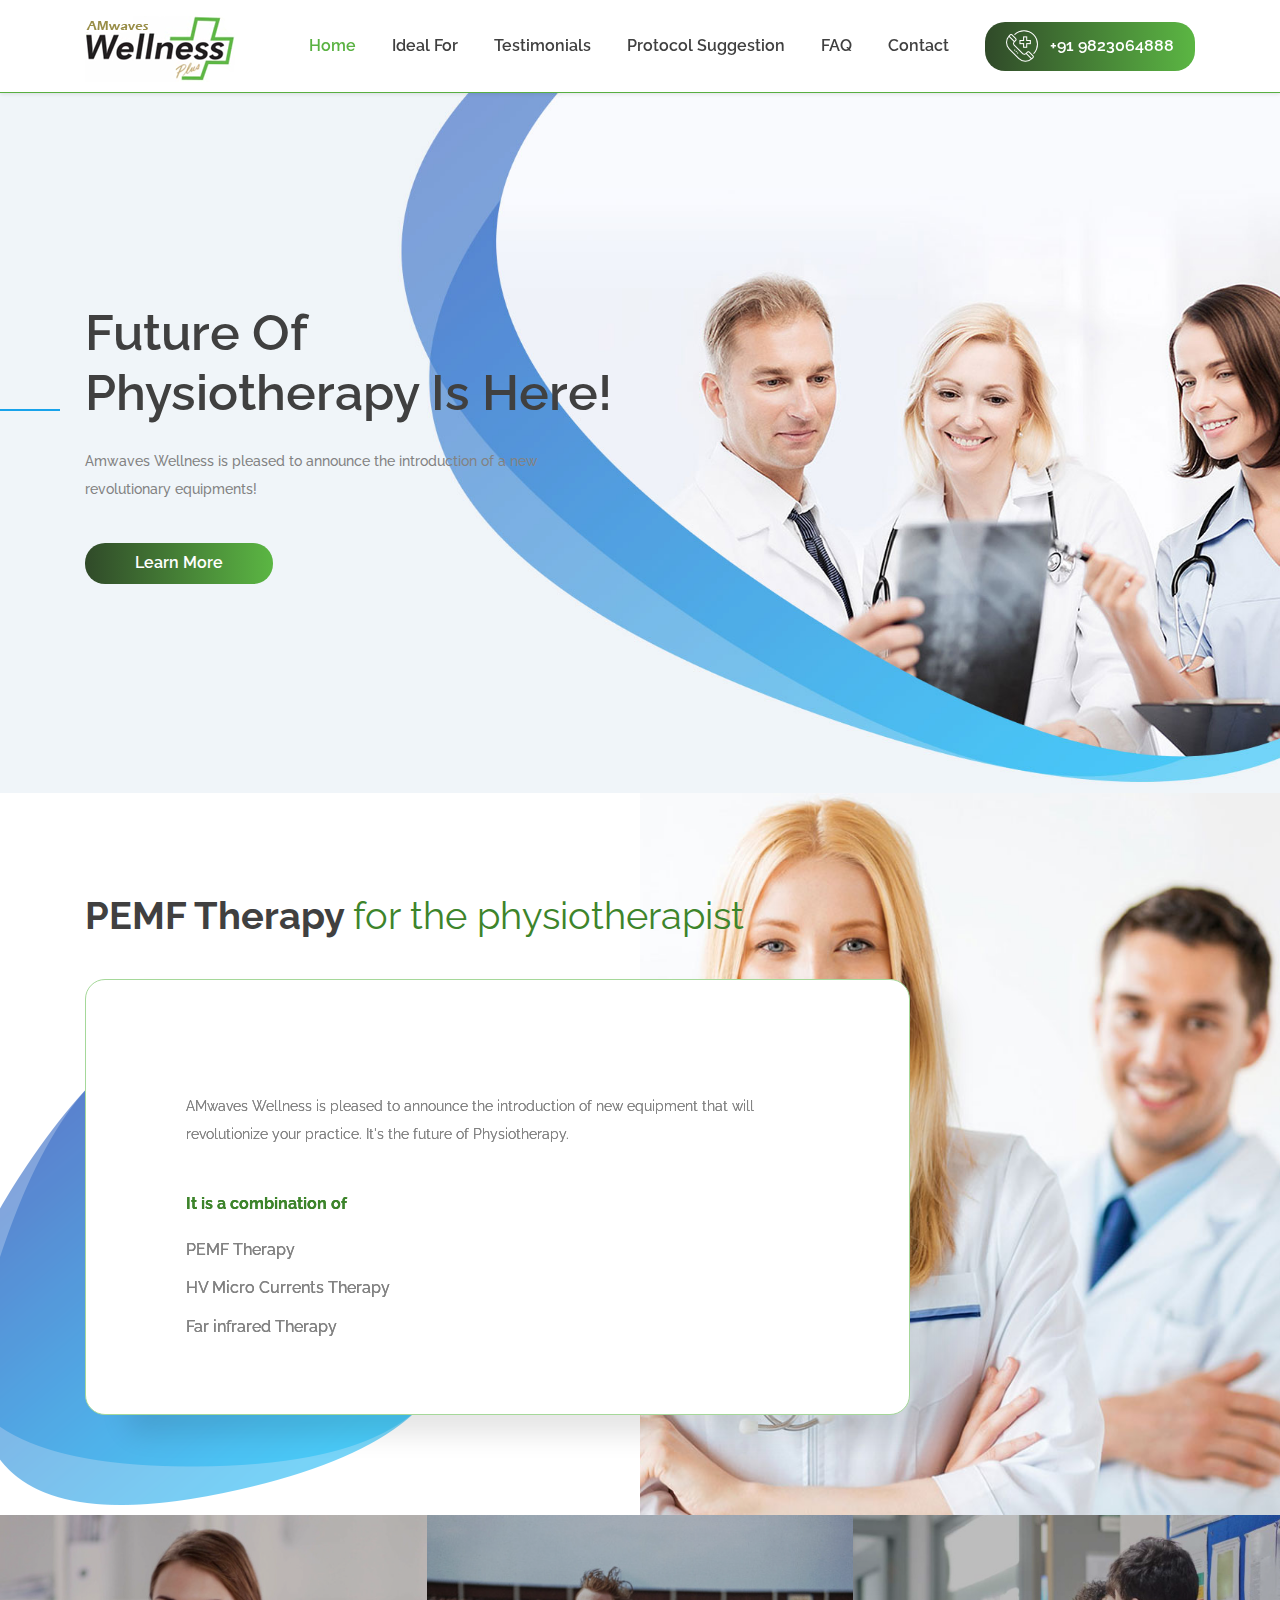
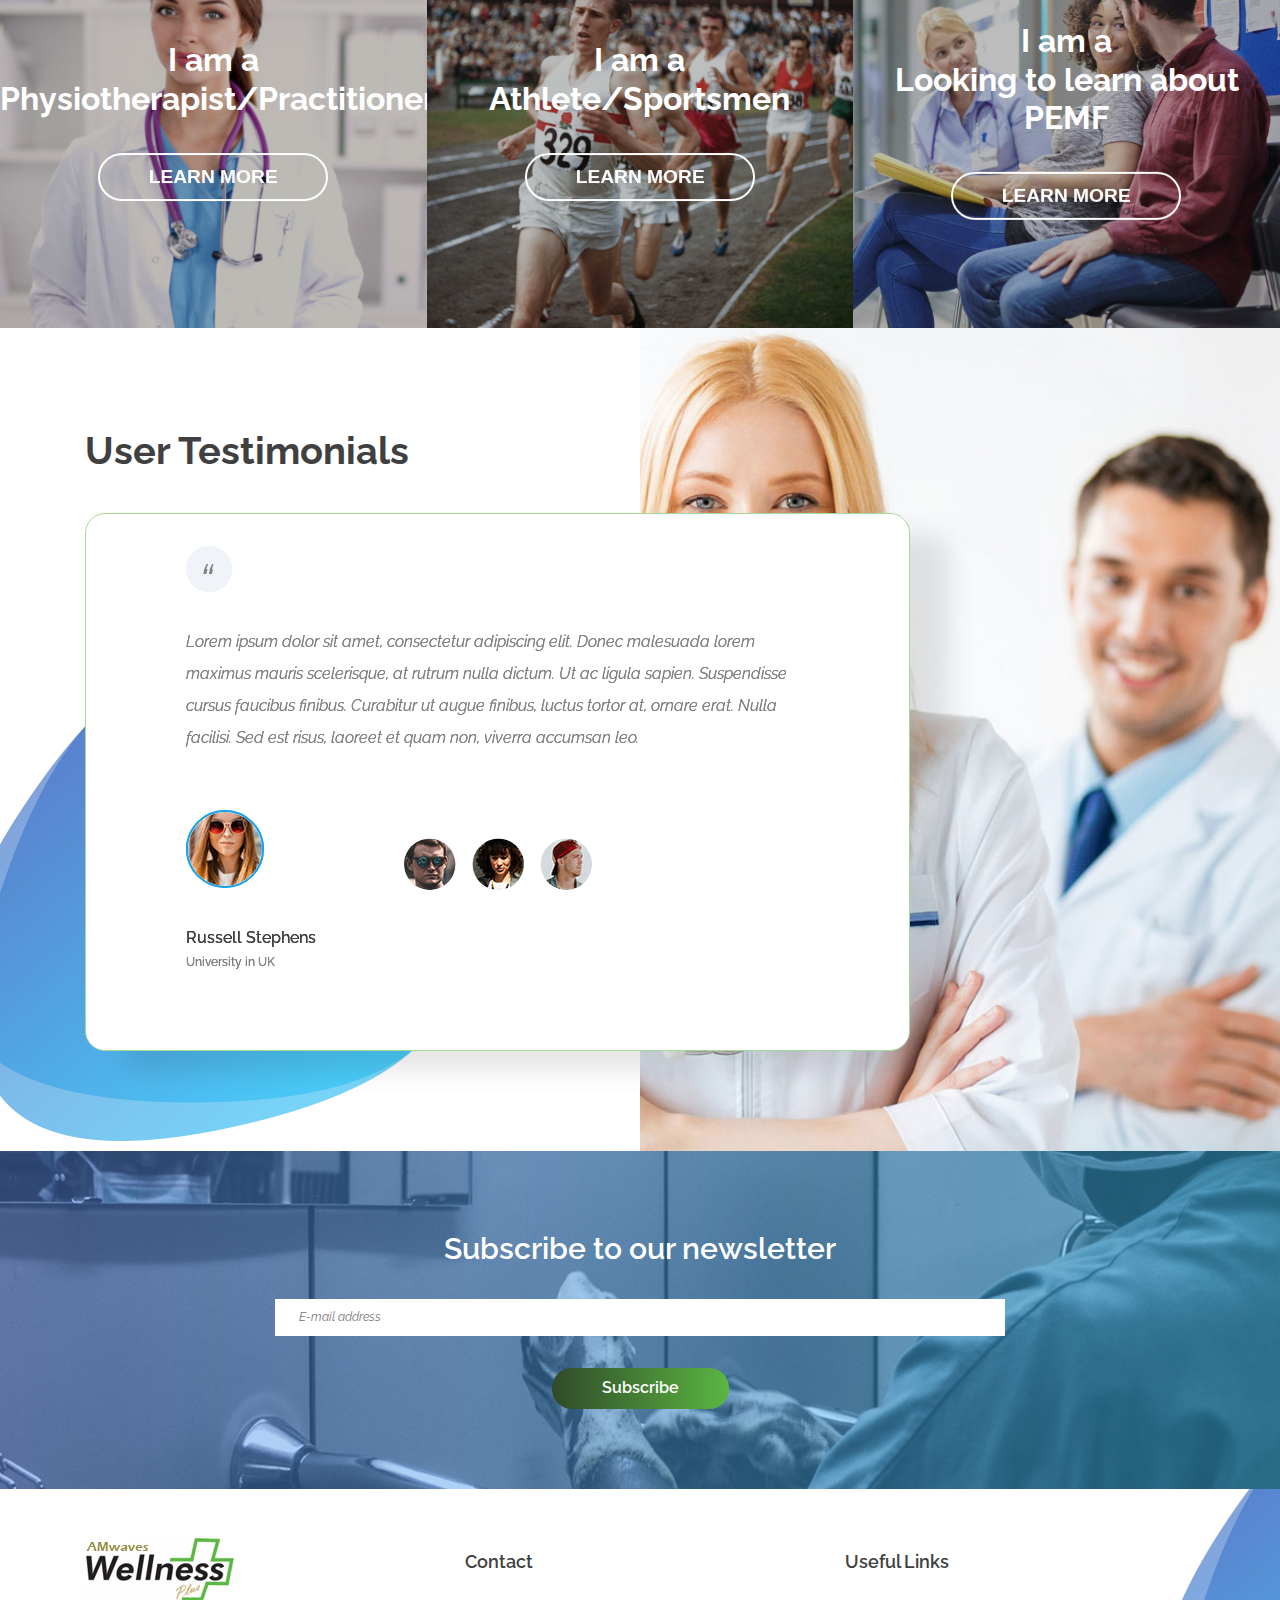
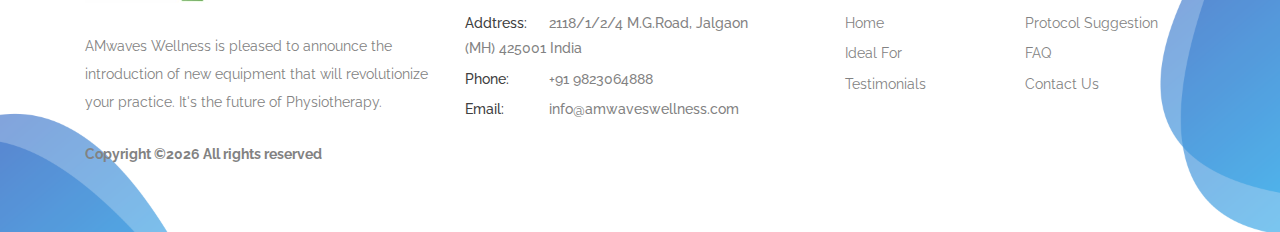
<file: index.html>
<!DOCTYPE html>
<html lang="en">
<head>
    <title>PEMF Therapy-pulsed electromagnetic field therapy-Physiotherapy</title>

    <!-- Required meta tags -->
    <meta charset="utf-8">
    <meta name="viewport" content="width=device-width, initial-scale=1, shrink-to-fit=no">

    <!-- Bootstrap CSS -->
    <link rel="stylesheet" href="css/bootstrap.min.css">

    <link rel="stylesheet" type="text/css" href="https://cdnjs.cloudflare.com/ajax/libs/font-awesome/4.7.0/css/font-awesome.min.css">

    <!-- Swiper CSS -->
    <link rel="stylesheet" href="css/swiper.min.css">

    <!-- Styles -->
    <link rel="stylesheet" href="style.css">
    <script src="js/custom.js"></script>
</head>
<body>
    <header class="site-header">
        <div class="nav-bar">
            <div class="container">
                <div class="row">
                    <div class="col-12 d-flex flex-wrap justify-content-between align-items-center">
                        <div class="site-branding d-flex align-items-center">
                           <a class="d-block" href="index.html" rel="home"><img class="d-block" src="images/website-logo.png" alt="logo"></a>
                        </div><!-- .site-branding -->

                        <nav class="site-navigation d-flex justify-content-end align-items-center">
                            <ul class="d-flex flex-column flex-lg-row justify-content-lg-end align-items-center">
                                <li class="current-menu-item"><a href="index.html">Home</a></li>
                                <li><a href="ideal-for.html">Ideal For</a></li>
                                <li><a href="services.html">Testimonials</a></li>
                                <li><a href="news.html">Protocol Suggestion</a></li>
                                <li><a href="Faq.html">FAQ</a></li>
                                <li><a href="contact.html">Contact</a></li>

                                <li class="call-btn button gradient-bg mt-3 mt-md-0">
                                    <a class="d-flex justify-content-center align-items-center" href="#"><img src="images/emergency-call.png"> +91 9823064888</a>
                                </li>
                            </ul>
                        </nav><!-- .site-navigation -->

                        <div class="hamburger-menu d-lg-none">
                            <span></span>
                            <span></span>
                            <span></span>
                            <span></span>
                        </div><!-- .hamburger-menu -->
                    </div><!-- .col -->
                </div><!-- .row -->
            </div><!-- .container -->
        </div><!-- .nav-bar -->

        <div class="swiper-container hero-slider">
            <div class="swiper-wrapper">
                <div class="swiper-slide hero-content-wrap" style="background-image: url('images/hero.jpg')">
                    <div class="hero-content-overlay position-absolute w-100 h-100">
                        <div class="container h-100">
                            <div class="row h-100">
                                <div class="col-12 col-lg-6 d-flex flex-column justify-content-center align-items-start">
                                    <header class="entry-header">
                                        <h1>Future Of <br>Physiotherapy Is Here!</h1>
                                    </header><!-- .entry-header -->

                                    <div class="entry-content mt-4">
                                        <p>Amwaves Wellness is pleased to announce the introduction of a new revolutionary equipments!</p>
                                    </div><!-- .entry-content -->

                                    <footer class="entry-footer d-flex flex-wrap align-items-center mt-4">
                                        <a href="#" class="button gradient-bg">Learn More</a>
                                    </footer><!-- .entry-footer -->
                                </div><!-- .col -->
                            </div><!-- .row -->
                        </div><!-- .container -->
                    </div><!-- .hero-content-overlay -->
                </div><!-- .hero-content-wrap -->

                <div class="swiper-slide hero-content-wrap" style="background-image: url('images/hero.jpg')">
                    <div class="hero-content-overlay position-absolute w-100 h-100">
                        <div class="container h-100">
                            <div class="row h-100">
                                <div class="col-12 col-lg-6 d-flex flex-column justify-content-center align-items-start">
                                    <header class="entry-header">
                                        <h1>The Best <br>Medical Services</h1>
                                    </header><!-- .entry-header -->

                                    <div class="entry-content mt-4">
                                        <p>Lorem ipsum dolor sit amet, consectetur adipiscing elit. Donec malesuada lorem maximus mauris scelerisque, at rutrum nulla dictum. Ut ac ligula sapien. Suspendisse cursus faucibus finibus.</p>
                                    </div><!-- .entry-content -->

                                    <footer class="entry-footer d-flex flex-wrap align-items-center mt-4">
                                        <a href="#" class="button gradient-bg">Read More</a>
                                    </footer><!-- .entry-footer -->
                                </div><!-- .col -->
                            </div><!-- .row -->
                        </div><!-- .container -->
                    </div><!-- .hero-content-overlay -->
                </div><!-- .hero-content-wrap -->

                <div class="swiper-slide hero-content-wrap" style="background-image: url('images/hero.jpg')">
                    <div class="hero-content-overlay position-absolute w-100 h-100">
                        <div class="container h-100">
                            <div class="row h-100">
                                <div class="col-12 col-lg-6 d-flex flex-column justify-content-center align-items-start">
                                    <header class="entry-header">
                                        <h1>The Best <br>Medical Services</h1>
                                    </header><!-- .entry-header -->

                                    <div class="entry-content mt-4">
                                        <p>Lorem ipsum dolor sit amet, consectetur adipiscing elit. Donec malesuada lorem maximus mauris scelerisque, at rutrum nulla dictum. Ut ac ligula sapien. Suspendisse cursus faucibus finibus.</p>
                                    </div><!-- .entry-content -->

                                    <footer class="entry-footer d-flex flex-wrap align-items-center mt-4">
                                        <a href="#" class="button gradient-bg">Read More</a>
                                    </footer><!-- .entry-footer -->
                                </div><!-- .col -->
                            </div><!-- .row -->
                        </div><!-- .container -->
                    </div><!-- .hero-content-overlay -->
                </div><!-- .hero-content-wrap -->
            </div><!-- .swiper-wrapper -->

            <div class="pagination-wrap position-absolute w-100">
                <div class="swiper-pagination d-flex flex-row flex-md-column"></div>
            </div><!-- .pagination-wrap -->
        </div><!-- .hero-slider -->
    </header><!-- .site-header -->

    <section class="testimonial-section">
        <div class="container">
            <div class="row">
                <div class="col-12">
                    <h2>PEMF Therapy <span>for the physiotherapist</span></h2>
                </div>
            </div>
        </div>

        <!-- Swiper -->
        <div class="testimonial-slider">
            <div class="container">
                <div class="row">
                    <div class="col-12 col-lg-9">
                        <div class="testimonial-bg-shape">
                            <div class="swiper-container testimonial-slider-wrap">
                                <div class="swiper-wrapper">
                                    <div class="swiper-slide">
                                        <div class="entry-content-text">
                                            <p>AMwaves Wellness is pleased to announce the introduction of new equipment that will revolutionize your practice. It's the future of Physiotherapy.</p>
                                            <p style=" color: #3d842b; font-size: 16px; font-weight: bold;">It is a combination of</p>
                                            <ul class="p-0 m-0">
					                            <li>PEMF Therapy</li>
					                            <li>HV Micro Currents Therapy</li>
					                            <li>Far infrared Therapy</li>
					                        </ul>
                                        </div><!-- .entry-content -->
                                    </div><!-- .swiper-slide -->
                            </div>
                        </div>
                    </div>
                </div>
            </div>
        </div><!-- .testimonial-slider -->
    </section><!-- .testimonial-section -->

    <!-- <div class="homepage-boxes">
        <div class="container">
            <div class="row">
                <div class="col-12 col-md-6 col-lg-4">
                    <div class="opening-hours">
                        <h2 class="d-flex align-items-center">Opening Hours</h2>

                        <ul class="p-0 m-0">
                            <li>Monday - Thursday <span>8.00 - 19.00</span></li>
                            <li>Friday <span>8.00 - 18.30</span></li>
                            <li>Saturday <span>9.30 - 17.00</span></li>
                            <li>Sunday <span>9.30 - 15.00</span></li>
                        </ul>
                    </div>
                </div>

                <div class="col-12 col-md-6 col-lg-3 mt-5 mt-md-0">
                    <div class="emergency-box">
                        <h2 class="d-flex align-items-center">Emergency</h2>

                        <div class="call-btn button gradient-bg">
                            <a class="d-flex justify-content-center align-items-center" href="#"><img src="images/emergency-call.png"> +34 586 778 8892</a>
                        </div>

                        <p>Lorem ipsum dolor sit amet, cons ectetur adipiscing elit. Donec males uada lorem maximus mauris sceler isque, at rutrum nulla.</p>
                    </div>
                </div>

                <div class="col-12 col-md-6 col-lg-5 mt-5 mt-lg-0">
                    <div class="appointment-box">
                        <h2 class="d-flex align-items-center">Make an Appointment</h2>

                        <form class="d-flex flex-wrap justify-content-between">
                            <select class="select-department">
                                <option value="value1">Select Department</option>
                                <option value="value2">Select Department 1</option>
                                <option value="value3">Select Department 2</option>
                            </select>

                            <select class="select-doctor">
                                <option>Select Doctor</option>
                                <option>Select Doctor 1</option>
                                <option>Select Doctor 2</option>
                            </select>

                            <input type="text" placeholder="Name">

                            <input type="number" placeholder="Phone No">

                            <input class="button gradient-bg" type="submit" value="Boom Appoitnment">
                        </form>
                    </div>

                </div>
            </div>
        </div>
    </div> -->

    <!-- <div class="our-departments">
        <div class="container">
            <div class="row">
                <div class="col-12">
                    <div class="our-departments-wrap">
                        <h2>PEMF Learning Guide</h2>
                        <div class="row">
                            <div class="col-12 col-md-6 col-lg-4">
                                <div class="our-departments-cont">
                                    <header class="entry-header d-flex flex-wrap align-items-center">
                                        <img src="images/cardiogram.png" alt="">

                                        <h3>PEMF Therapy</h3>
                                    </header>

                                    <div class="entry-content">
                                        <p>Lorem ipsum dolor sit amet, consectetur adipiscing elit. Donec malesuada lorem maximus mauris.</p>
                                    </div>

                                    <footer class="entry-footer">
                                        <a href="#">read more</a>
                                    </footer>
                                </div>
                            </div>

                            <div class="col-12 col-md-6 col-lg-4">
                                <div class="our-departments-cont">
                                    <header class="entry-header d-flex flex-wrap align-items-center">
                                        <img src="images/stomach-2.png" alt="">

                                        <h3>PEMF Research</h3>
                                    </header>

                                    <div class="entry-content">
                                        <p>Donec malesuada lorem maximus mauris scelerisque, at rutrum nulla dictum. Ut ac ligula sapien.</p>
                                    </div>

                                    <footer class="entry-footer">
                                        <a href="#">read more</a>
                                    </footer>
                                </div>
                            </div>

                            <div class="col-12 col-md-6 col-lg-4">
                                <div class="our-departments-cont">
                                    <header class="entry-header d-flex flex-wrap align-items-center">
                                        <img src="images/blood-sample-2.png" alt="">

                                        <h3>PEMF Therapy and the physiotherapist</h3>
                                    </header>

                                    <div class="entry-content">
                                        <p>Lorem maximus mauris scelerisque, at rutrum nulla dictum. Ut ac ligula sapien. Suspendisse cursus.</p>
                                    </div>

                                    <footer class="entry-footer">
                                        <a href="#">read more</a>
                                    </footer>
                                </div>
                            </div>

                            <div class="col-12 col-md-6 col-lg-4">
                                <div class="our-departments-cont">
                                    <header class="entry-header d-flex flex-wrap align-items-center">
                                        <img src="images/teeth.png" alt="">

                                        <h3>NASA and PEMF</h3>
                                    </header>

                                    <div class="entry-content">
                                        <p>Donec malesuada lorem maximus mauris scelerisque, at rutrum nulla dictum. Ut ac ligula sapien.</p>
                                    </div>

                                    <footer class="entry-footer">
                                        <a href="#">read more</a>
                                    </footer>
                                </div>
                            </div>

                            <div class="col-12 col-md-6 col-lg-4">
                                <div class="our-departments-cont">
                                    <header class="entry-header d-flex flex-wrap align-items-center">
                                        <img src="images/stretcher.png" alt="">

                                        <h3>High Voltage Micro currents</h3>
                                    </header>

                                    <div class="entry-content">
                                        <p>Lorem maximus mauris scelerisque, at rutrum nulla dictum. Ut ac ligula sapien. Suspendisse cursus.</p>
                                    </div>

                                    <footer class="entry-footer">
                                        <a href="#">read more</a>
                                    </footer>
                                </div>
                            </div>

                            <div class="col-12 col-md-6 col-lg-4">
                                <div class="our-departments-cont">
                                    <header class="entry-header d-flex flex-wrap align-items-center">
                                        <img src="images/scanner.png" alt="">

                                        <h3>Far infra-Red waves (FIR)</h3>
                                    </header>

                                    <div class="entry-content">
                                        <p>Donec malesuada lorem maximus mauris scelerisque, at rutrum nulla dictum. Ut ac ligula sapien.</p>
                                    </div>

                                    <footer class="entry-footer">
                                        <a href="#">read more</a>
                                    </footer>
                                </div>
                            </div>

                            <div class="col-12 col-md-6 col-lg-4 mb-md-0">
                                <div class="our-departments-cont">
                                    <header class="entry-header d-flex flex-wrap align-items-center">
                                        <img src="images/bones.png" alt="">

                                        <h3>How FIR therapy works</h3>
                                    </header>

                                    <div class="entry-content">
                                        <p>Lorem maximus mauris scelerisque, at rutrum nulla dictum. Ut ac ligula sapien. Suspendisse cursus.</p>
                                    </div>

                                    <footer class="entry-footer">
                                        <a href="#">read more</a>
                                    </footer>
                                </div>
                            </div>

                            <div class="col-12 col-md-6 col-lg-4 mb-lg-0">
                                <div class="our-departments-cont">
                                    <header class="entry-header d-flex flex-wrap align-items-center">
                                        <img src="images/blood-donation-2.png" alt="">

                                        <h3>Far infrared & Health conditions</h3>
                                    </header>

                                    <div class="entry-content">
                                        <p>Donec malesuada lorem maximus mauris scelerisque, at rutrum nulla dictum. Ut ac ligula sapien.</p>
                                    </div>

                                    <footer class="entry-footer">
                                        <a href="#">read more</a>
                                    </footer>
                                </div>
                            </div>

                            <div class="col-12 col-md-6 col-lg-4 mb-0">
                                <div class="our-departments-cont">
                                    <header class="entry-header d-flex flex-wrap align-items-center">
                                        <img src="images/glasses.png" alt="">

                                        <h3>Device Features :</h3>
                                    </header>

                                    <div class="entry-content">
                                        <p>Lorem maximus mauris scelerisque, at rutrum nulla dictum. Ut ac ligula sapien. Suspendisse cursus.</p>
                                    </div>

                                    <footer class="entry-footer">
                                        <a href="#">read more</a>
                                    </footer>
                                </div>
                            </div>
                        </div>
                    </div>
                </div>
            </div>
        </div>
    </div> -->

    <div class="col-md-12">
            <div class="row">
                <div class="col-md-4 col-sm-6 col-xs-12 no-padd">
                    <div class="item-block">
                        <div class="tour-layer delay-1"></div>
                        <div class="vertical-align">
                          <h3>I am a <br>Physiotherapist/Practitioner</h3>
                          <!-- <p>Nunc cursus libero purus ac cursus.</p>  --> 
                          <div class="buy-now text-center">
                            <a href="#" class="travel-primary-btn hvr-fade"><!-- Keep Reading -->LEARN MORE</a>
                        </div>
                        </div>

                        <img src="images/Group-1.jpg" alt="">
                    </div>
                </div>
                <div class="col-md-4 col-sm-6 col-xs-12 no-padd">
                    <div class="item-block">
                        <div class="tour-layer delay-1"></div>
                        <div class="vertical-align">
                          <h3>I am a <br> Athlete/Sportsmen</h3>
                          <!-- <p>Nunc cursus libero purus ac cursus.</p>  --> 
                          <div class="buy-now text-center">
                            <a href="#" class="travel-primary-btn hvr-fade"><!-- Find Out How --> LEARN MORE</a>
                        </div>
                        </div>
                        <img src="images/Group-2.jpg" alt="">
                    </div>
                </div>
                <div class="col-md-4 col-sm-6 col-xs-12 no-padd">
                    <div class="item-block">
                        <div class="tour-layer delay-1"></div>
                        <div class="vertical-align">
                          <h3>I am a <br> Looking to learn about PEMF</h3>
                          <!-- <p>Nunc cursus libero purus ac cursus.</p>  --> 
                          <div class="buy-now text-center">
                            <a href="#" class="travel-primary-btn hvr-fade"><!-- How PEMF Can Help --> LEARN MORE</a>
                        </div>
                        </div>
                        <img src="images/Group-3.jpg" alt="">
                    </div>
                </div>
            </div>
        </div>

    <section class="testimonial-section">
        <div class="container">
            <div class="row">
                <div class="col-12">
                    <h2>User Testimonials</h2>
                </div>
            </div>
        </div>

        <!-- Swiper -->
        <div class="testimonial-slider">
            <div class="container">
                <div class="row">
                    <div class="col-12 col-lg-9">
                        <div class="testimonial-bg-shape">
                            <div class="swiper-container testimonial-slider-wrap">
                                <div class="swiper-wrapper">
                                    <div class="swiper-slide">
                                        <div class="entry-content">
                                            <p>Lorem ipsum dolor sit amet, consectetur adipiscing elit. Donec malesuada lorem maximus mauris scelerisque, at rutrum nulla dictum. Ut ac ligula sapien. Suspendisse cursus faucibus finibus. Curabitur ut augue finibus, luctus tortor at, ornare erat. Nulla facilisi. Sed est risus, laoreet et quam non, viverra accumsan leo.</p>
                                        </div><!-- .entry-content -->

                                        <div class="entry-footer">
                                            <figure class="user-avatar">
                                                <img src="images/user-1.jpg" alt="">
                                            </figure><!-- .user-avatar -->

                                            <h3 class="testimonial-user">Russell Stephens <span>University in UK</span></h3>
                                        </div><!-- .entry-footer -->
                                    </div><!-- .swiper-slide -->

                                    <div class="swiper-slide">
                                        <div class="entry-content">
                                            <p>Lorem ipsum dolor sit amet, consectetur adipiscing elit. Donec malesuada lorem maximus mauris scelerisque, at rutrum nulla dictum. Ut ac ligula sapien. Suspendisse cursus faucibus finibus. Curabitur ut augue finibus, luctus tortor at, ornare erat. Nulla facilisi. Sed est risus, laoreet et quam non, viverra accumsan leo.</p>
                                        </div><!-- .entry-content -->

                                        <div class="entry-footer">
                                            <figure class="user-avatar">
                                                <img src="images/user-2.jpg" alt="">
                                            </figure><!-- .user-avatar -->

                                            <h3 class="testimonial-user">Russell Stephens <span>University in UK</span></h3>
                                        </div><!-- .entry-footer -->
                                    </div><!-- .swiper-slide -->

                                    <div class="swiper-slide">
                                        <div class="entry-content">
                                            <p>Lorem ipsum dolor sit amet, consectetur adipiscing elit. Donec malesuada lorem maximus mauris scelerisque, at rutrum nulla dictum. Ut ac ligula sapien. Suspendisse cursus faucibus finibus. Curabitur ut augue finibus, luctus tortor at, ornare erat. Nulla facilisi. Sed est risus, laoreet et quam non, viverra accumsan leo.</p>
                                        </div><!-- .entry-content -->

                                        <div class="entry-footer">
                                            <figure class="user-avatar">
                                                <img src="images/user-3.jpg" alt="">
                                            </figure><!-- .user-avatar -->

                                            <h3 class="testimonial-user">Russell Stephens <span>University in UK</span></h3>
                                        </div><!-- .entry-footer -->
                                    </div><!-- .swiper-slide -->

                                    <div class="swiper-slide">
                                        <div class="entry-content">
                                            <p>Lorem ipsum dolor sit amet, consectetur adipiscing elit. Donec malesuada lorem maximus mauris scelerisque, at rutrum nulla dictum. Ut ac ligula sapien. Suspendisse cursus faucibus finibus. Curabitur ut augue finibus, luctus tortor at, ornare erat. Nulla facilisi. Sed est risus, laoreet et quam non, viverra accumsan leo.</p>
                                        </div><!-- .entry-content -->

                                        <div class="entry-footer">
                                            <figure class="user-avatar">
                                                <img src="images/user-4.jpg" alt="">
                                            </figure><!-- .user-avatar -->

                                            <h3 class="testimonial-user">Russell Stephens <span>University in UK</span></h3>
                                        </div><!-- .entry-footer -->
                                    </div><!-- .swiper-slide -->
                                </div><!-- .swiper-wrapper -->

                                <div class="swiper-pagination-wrap">
                                    <div class="container">
                                        <div class="row">
                                            <div class="col-12">
                                                <div class="swiper-pagination position-relative flex justify-content-center align-items-center"></div>
                                            </div><!-- .col -->
                                        </div><!-- .row -->
                                    </div><!-- .container -->
                                </div>
                            </div>
                        </div>
                    </div>
                </div>
            </div>
        </div><!-- .testimonial-slider -->
    </section><!-- .testimonial-section -->

   <!--  <div class="the-news">
        <div class="container">
            <div class="row">
                <div class="col-12">
                    <h2>The News</h2>

                    <div class="row">
                        <div class="col-12 col-md-6 col-lg-4">
                            <div class="the-news-wrap">
                                <figure class="post-thumbnail">
                                    <a href="#"><img src="images/news-1.png" alt=""></a>
                                </figure>

                                <header class="entry-header">
                                    <h3>The latest in Medicine</h3>

                                    <div class="post-metas d-flex flex-wrap align-items-center">
                                        <div class="posted-date"><label>Date: </label><a href="#">April 12, 2018</a></div>

                                        <div class="posted-by"><label>By: </label><a href="#">Dr. Jake Williams</a></div>

                                        <div class="post-comments"><a href="#">2 Comments</a></div>
                                    </div>
                                </header>

                                <div class="entry-content">
                                    <p>Lorem ipsum dolor sit amet, consectetur adipiscing elit. Donec malesuada lorem maximus mauris scelerisque, at rutrum nulla dictum. Ut ac ligula sapien. Suspendisse cursus faucibus finibus. </p>
                                </div>
                            </div>
                        </div>

                        <div class="col-12 col-md-6 col-lg-4">
                            <div class="the-news-wrap">
                                <figure class="post-thumbnail">
                                    <a href="#"><img src="images/news-2.png" alt=""></a>
                                </figure>

                                <header class="entry-header">
                                    <h3>All you need to know about pills</h3>

                                    <div class="post-metas d-flex flex-wrap align-items-center">
                                        <div class="posted-date"><label>Date: </label><a href="#">April 12, 2018</a></div>

                                        <div class="posted-by"><label>By: </label><a href="#">Dr. Jake Williams</a></div>

                                        <div class="post-comments"><a href="#">2 Comments</a></div>
                                    </div>
                                </header>

                                <div class="entry-content">
                                    <p>Lorem ipsum dolor sit amet, consectetur adipiscing elit. Donec malesuada lorem maximus mauris scelerisque, at rutrum nulla dictum. Ut ac ligula sapien. Suspendisse cursus faucibus finibus. </p>
                                </div>
                            </div>
                        </div>

                        <div class="col-12 col-md-6 col-lg-4">
                            <div class="the-news-wrap">
                                <figure class="post-thumbnail">
                                    <a href="#"><img src="images/news-3.png" alt=""></a>
                                </figure>

                                <header class="entry-header">
                                    <h3>Marketing and Medicine</h3>

                                    <div class="post-metas d-flex flex-wrap align-items-center">
                                        <div class="posted-date"><label>Date: </label><a href="#">April 12, 2018</a></div>

                                        <div class="posted-by"><label>By: </label><a href="#">Dr. Jake Williams</a></div>

                                        <div class="post-comments"><a href="#">2 Comments</a></div>
                                    </div>
                                </header>

                                <div class="entry-content">
                                    <p>Lorem ipsum dolor sit amet, consectetur adipiscing elit. Donec malesuada lorem maximus mauris scelerisque, at rutrum nulla dictum. Ut ac ligula sapien. Suspendisse cursus faucibus finibus. </p>
                                </div>
                            </div>
                        </div>
                    </div>
                </div>
            </div>
        </div>
    </div> -->

          


    <div class="subscribe-banner">
        <div class="container">
            <div class="row">
                <div class="col-12 col-lg-8 offset-lg-2">
                    <h2>Subscribe to our newsletter</h2>

                    <form>
                        <input type="email" placeholder="E-mail address">
                        <input class="button gradient-bg" type="submit" value="Subscribe">
                    </form>
                </div>
            </div>
        </div>
    </div>

    <footer class="site-footer">
        <div class="footer-widgets">
            <div class="container">
                <div class="row">
                    <div class="col-12 col-md-6 col-lg-4">
                        <div class="foot-about">
                            <h2><a href="#"><img src="images/website-logo.png" alt=""></a></h2>

                            <p>AMwaves Wellness is pleased to announce the introduction of new equipment that will revolutionize your practice. It's the future of Physiotherapy.</p>

                            <p class="copyright"><!-- Link back to Colorlib can't be removed. Template is licensed under CC BY 3.0. -->
Copyright &copy;<script>document.write(new Date().getFullYear());</script> All rights reserved <!-- | This template is made with <i class="fa fa-heart" aria-hidden="true"></i> by <a href="index.html" target="_blank">Colorlib</a> -->
<!-- Link back to Colorlib can't be removed. Template is licensed under CC BY 3.0. --></p>
                        </div><!-- .foot-about -->
                    </div><!-- .col -->

                    <div class="col-12 col-md-6 col-lg-4 mt-5 mt-md-0">
                        <div class="foot-contact">
                            <h2>Contact</h2>

                            <ul class="p-0 m-0">
                                <li><span>Addtress:</span>2118/1/2/4 M.G.Road, Jalgaon<br> (MH) 425001 India</li>
                                <li><span>Phone:</span>+91 9823064888</li>
                                <li><span>Email:</span>info@amwaveswellness.com</li>
                            </ul>
                        </div>
                    </div><!-- .col -->

                    <div class="col-12 col-md-6 col-lg-4 mt-5 mt-md-0">
                        <div class="foot-links">
                            <h2>Useful Links</h2>

                            <ul class="p-0 m-0">
                                <li><a href="index.html">Home</a></li>
                                <li><a href="#">Ideal For</a></li>
                                <li><a href="#">Testimonials</a></li>
                                <li><a href="#">Protocol Suggestion</a></li>
                                <li><a href="#">FAQ</a></li>
                                <li><a href="#">Contact Us</a></li>
                            </ul>
                        </div><!-- .foot-links -->
                    </div><!-- .col -->
                </div><!-- .row -->
            </div><!-- .container -->
        </div><!-- .footer-widgets -->
    </footer><!-- .site-footer -->

    <script type='text/javascript' src='js/jquery.js'></script>
    <script type='text/javascript' src='js/jquery.collapsible.min.js'></script>
    <script type='text/javascript' src='js/swiper.min.js'></script>
    <script type='text/javascript' src='js/jquery.countdown.min.js'></script>
    <script type='text/javascript' src='js/circle-progress.min.js'></script>
    <script type='text/javascript' src='js/jquery.countTo.min.js'></script>
    <script type='text/javascript' src='js/jquery.barfiller.js'></script>
    <script type='text/javascript' src='js/custom.js'></script>
</body>
</html>
</file>
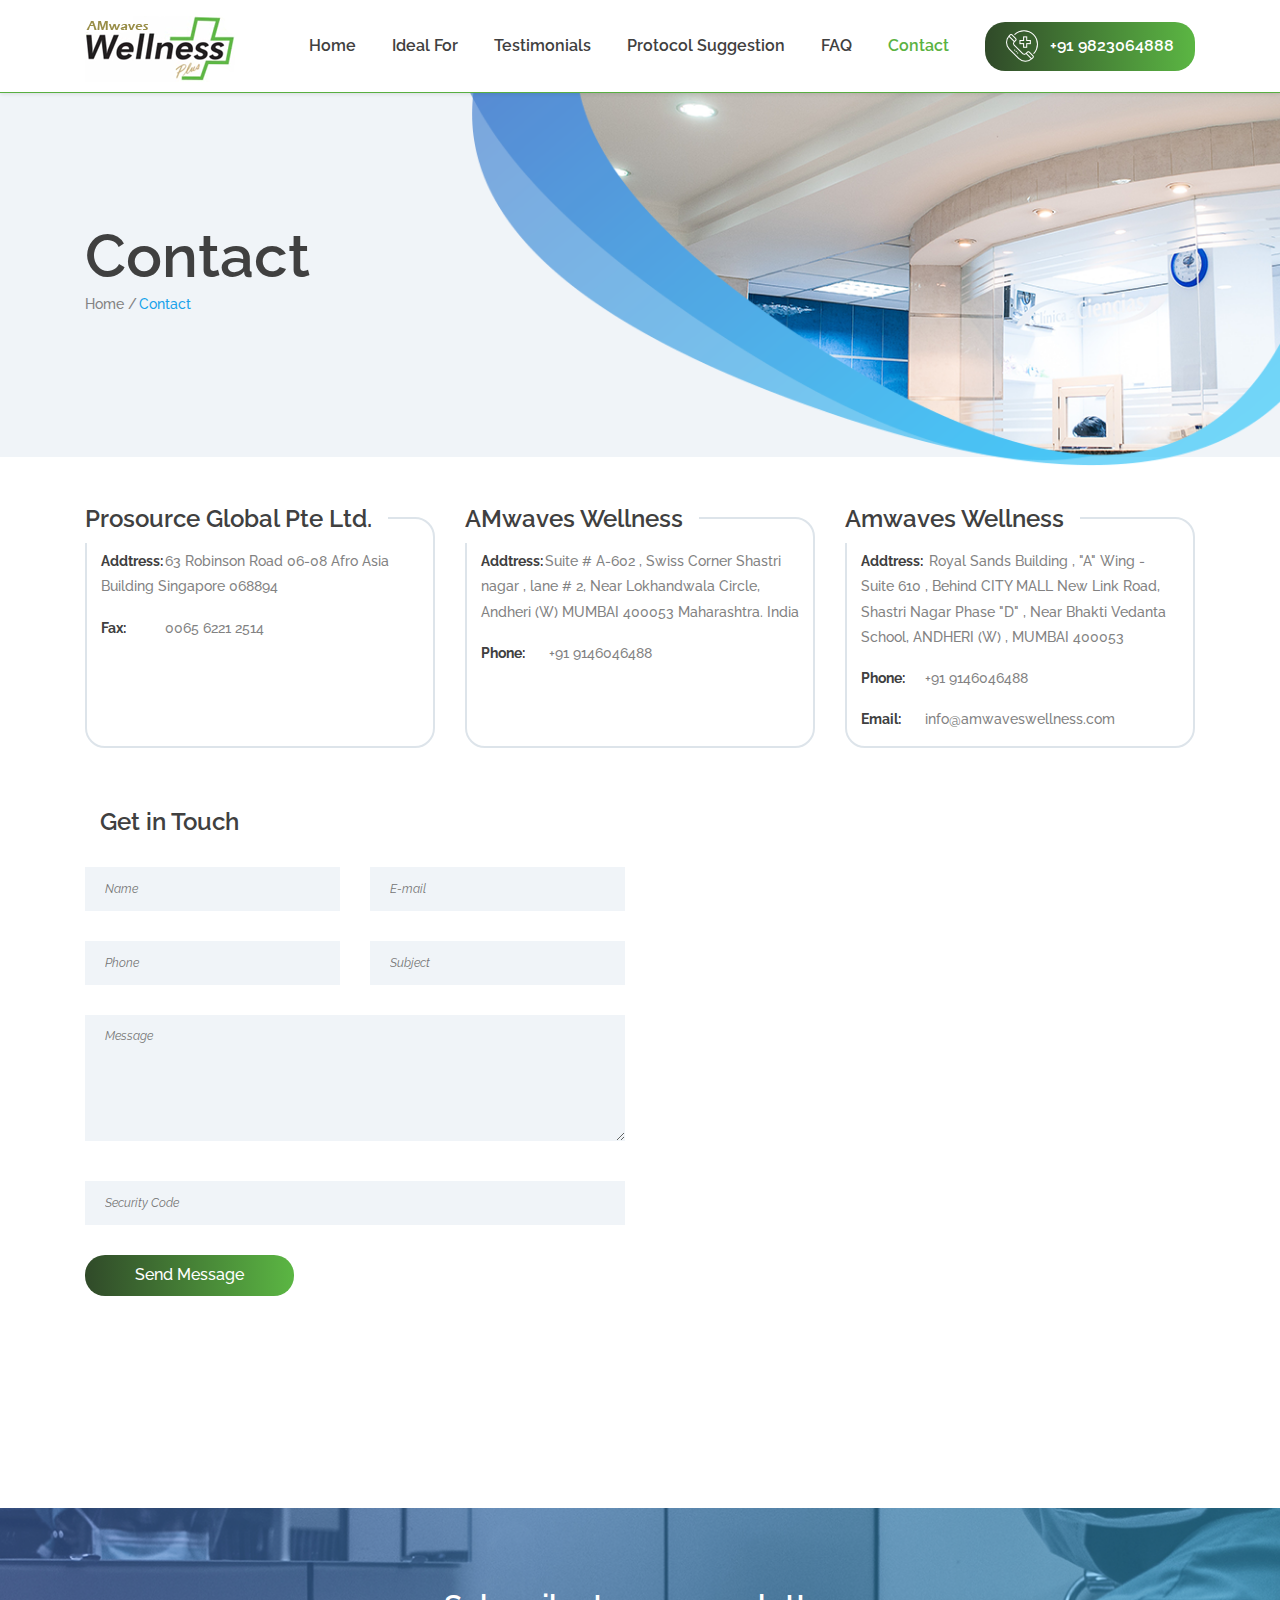
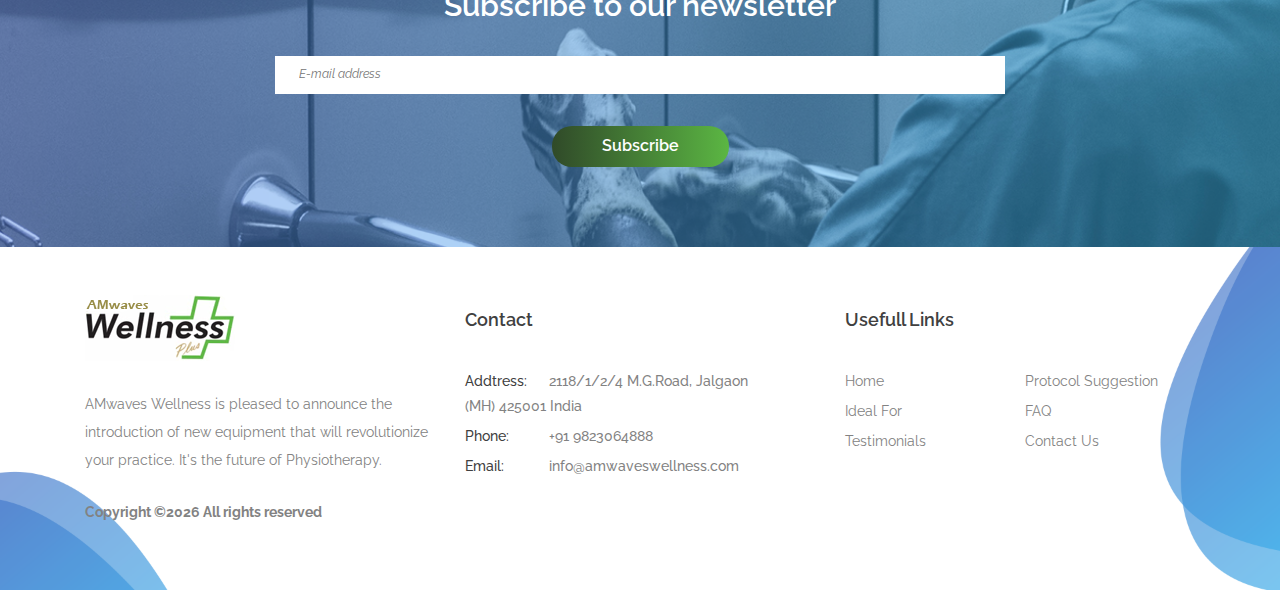
<file: contact.html>
<!DOCTYPE html>
<html lang="en">
<head>
    <title>PEMF Therapy-pulsed electromagnetic field therapy-Physiotherapy</title>

    <!-- Required meta tags -->
    <meta charset="utf-8">
    <meta name="viewport" content="width=device-width, initial-scale=1, shrink-to-fit=no">

    <!-- Bootstrap CSS -->
    <link rel="stylesheet" href="css/bootstrap.min.css">

    <link rel="stylesheet" type="text/css" href="https://cdnjs.cloudflare.com/ajax/libs/font-awesome/4.7.0/css/font-awesome.min.css">

    <!-- Swiper CSS -->
    <link rel="stylesheet" href="css/swiper.min.css">

    <!-- Styles -->
    <link rel="stylesheet" href="style.css">
</head>
<body class="single-page">
    <header class="site-header">
        <div class="nav-bar" style="position: absolute!important;">
            <div class="container">
                <div class="row">
                    <div class="col-12 d-flex flex-wrap justify-content-between align-items-center">
                        <div class="site-branding d-flex align-items-center">
                            <a class="d-block" href="index.html" rel="home"><img class="d-block" src="images/website-logo.png" alt="logo"></a>
                        </div><!-- .site-branding -->

                        <nav class="site-navigation d-flex justify-content-end align-items-center">
                            <ul class="d-flex flex-column flex-lg-row justify-content-lg-end align-items-center">
                                <li><a href="index.html">Home</a></li>
                                <li><a href="ideal-for.html">Ideal For</a></li>
                                <li><a href="services.html">Testimonials</a></li>
                                <li><a href="news.html">Protocol Suggestion</a></li>
                                <li><a href="Faq.html">FAQ</a></li>
                                <li class="current-menu-item"><a href="contact.html">Contact</a></li>

                                <li class="call-btn button gradient-bg mt-3 mt-md-0">
                                    <a class="d-flex justify-content-center align-items-center" href="#"><img src="images/emergency-call.png"> +91 9823064888</a>
                                </li>
                            </ul>
                        </nav><!-- .site-navigation -->

                        <div class="hamburger-menu d-lg-none">
                            <span></span>
                            <span></span>
                            <span></span>
                            <span></span>
                        </div><!-- .hamburger-menu -->
                    </div><!-- .col -->
                </div><!-- .row -->
            </div><!-- .container -->
        </div><!-- .nav-bar -->

        <div class="container">
            <div class="row">
                <div class="col-12">
                    <h1>Contact</h1>

                    <div class="breadcrumbs">
                        <ul class="d-flex flex-wrap align-items-center p-0 m-0">
                            <li><a href="#">Home</a></li>
                            <li>Contact</li>
                        </ul>
                    </div><!-- .breadcrumbs -->

                </div>
            </div>
        </div>

        <img class="header-img" src="images/about-bg.png" alt="">
    </header><!-- .site-header -->

    <div class="contact-page-short-boxes">
        <div class="container">
            <div class="row">
                <div class="col-12 col-md-4">
                    <div class="contact-info h-100">
                        <h2 class="d-flex align-items-center">Prosource Global Pte Ltd.</h2>

                        <ul class="p-0 m-0">
                            <li><span>Addtress:</span>63 Robinson Road 06-08 Afro Asia Building Singapore 068894</li>
                            <li><span>Fax:</span>0065 6221 2514</li>
                            <!-- <li><span>Email:</span>yourmail@gmail.com</li> -->
                        </ul>
                    </div>
                </div>

                <div class="col-12 col-md-4 mt-5 mt-lg-0">
                    <div class="contact-info h-100">
                        <h2 class="d-flex align-items-center">AMwaves Wellness</h2>

                        <ul class="p-0 m-0">
                            <li><span>Addtress:</span>Suite # A-602 , Swiss Corner Shastri nagar , lane # 2, Near Lokhandwala Circle, Andheri (W) MUMBAI 400053 Maharashtra. India</li>
                            <li><span>Phone:</span> +91 9146046488</li>
                        </ul>
                    </div>
                </div>

                <div class="col-12 col-md-4 mt-5 mt-lg-0">
                    <div class="contact-info h-100">
                        <h2 class="d-flex align-items-center">Amwaves Wellness</h2>

                        <ul class="p-0 m-0">
                            <li><span>Addtress:</span> Royal Sands Building , "A" Wing - Suite 610 , Behind CITY MALL New Link Road, Shastri Nagar Phase "D" , Near Bhakti Vedanta School, ANDHERI (W) , MUMBAI 400053</li>
                            <li><span>Phone:</span>+91 9146046488</li>
                            <li><span>Email:</span>info@amwaveswellness.com</li>
                        </ul>
                    </div>
                </div>
            </div>
        </div>
    </div>

    <div class="contact-form">
        <div class="container">
            <div class="row">
                <div class="col-6">
                <div class="col-12">
                    <h2>Get in Touch</h2>
                </div>

                <div class="row">

                <div class="col-md-6">
                    <input type="text" placeholder="Name">
                </div><!-- col-4 -->
                
                <div class="col-md-6">
                    <input type="email" placeholder="E-mail">
                </div><!-- col-6 -->

                <div class="col-md-6">
                    <input type="text" placeholder="Phone">
                </div>

                <div class="col-md-6">
                    <input type="text" placeholder="Subject">
                </div>

                <div class="col-12">
                    <textarea name="name" rows="8" cols="80" placeholder="Message"></textarea>
                </div>

                <div class="col-md-12">
                    <input type="text" placeholder="Security Code">
                </div>

                <div class="col-12">
                    <input type="submit" name="" value="Send Message" class="button gradient-bg">
                </div>

                </div>
   
            </div>
            <div class="col-6">
                <div class="contact-page-map">
                    <iframe id="gmap_canvas" src="https://maps.google.com/maps?q=university of san francisco&t=&z=15&ie=UTF8&iwloc=&output=embed" frameborder="0" scrolling="no" marginheight="0" marginwidth="0"></iframe>
                </div><!-- map -->
            </div>
            </div><!-- row -->
        </div>
    </div><!-- contact-form -->

    <div class="container">
        <div class="row">
            
        </div>
    </div>

    <div class="subscribe-banner">
        <div class="container">
            <div class="row">
                <div class="col-12 col-lg-8 offset-lg-2">
                    <h2>Subscribe to our newsletter</h2>

                    <form>
                        <input type="email" placeholder="E-mail address">
                        <input class="button gradient-bg" type="submit" value="Subscribe">
                    </form>
                </div>
            </div>
        </div>
    </div>

    <footer class="site-footer">
        <div class="footer-widgets">
            <div class="container">
                <div class="row">
                    <div class="col-12 col-md-6 col-lg-4">
                        <div class="foot-about">
                            <h2><a href="#"><img src="images/website-logo.png" alt=""></a></h2>

                            <p>AMwaves Wellness is pleased to announce the introduction of new equipment that will revolutionize your practice. It's the future of Physiotherapy.</p>

                            <p class="copyright"><!-- Link back to Colorlib can't be removed. Template is licensed under CC BY 3.0. -->
Copyright &copy;<script>document.write(new Date().getFullYear());</script> All rights reserved <!-- | This template is made with <i class="fa fa-heart" aria-hidden="true"></i> by <a href="index.html" target="_blank">Colorlib</a> -->
<!-- Link back to Colorlib can't be removed. Template is licensed under CC BY 3.0. --></p>
                        </div><!-- .foot-about -->
                    </div><!-- .col -->

                    <div class="col-12 col-md-6 col-lg-4 mt-5 mt-md-0">
                        <div class="foot-contact">
                            <h2>Contact</h2>

                            <ul class="p-0 m-0">
                                <li><span>Addtress:</span>2118/1/2/4 M.G.Road, Jalgaon<br> (MH) 425001 India</li>
                                <li><span>Phone:</span>+91 9823064888</li>
                                <li><span>Email:</span>info@amwaveswellness.com</li>
                            </ul>
                        </div>
                    </div><!-- .col -->

                    <div class="col-12 col-md-6 col-lg-4 mt-5 mt-md-0">
                        <div class="foot-links">
                            <h2>Usefull Links</h2>

                            <ul class="p-0 m-0">
                                <li><a href="index.html">Home</a></li>
                                <li><a href="#">Ideal For</a></li>
                                <li><a href="#">Testimonials</a></li>
                                <li><a href="#">Protocol Suggestion</a></li>
                                <li><a href="#">FAQ</a></li>
                                <li><a href="#">Contact Us</a></li>
                            </ul>
                        </div><!-- .foot-links -->
                    </div><!-- .col -->
                </div><!-- .row -->
            </div><!-- .container -->
        </div><!-- .footer-widgets -->
    </footer><!-- .site-footer -->

    <script type='text/javascript' src='js/jquery.js'></script>
    <script type='text/javascript' src='js/jquery.collapsible.min.js'></script>
    <script type='text/javascript' src='js/swiper.min.js'></script>
    <script type='text/javascript' src='js/jquery.countdown.min.js'></script>
    <script type='text/javascript' src='js/circle-progress.min.js'></script>
    <script type='text/javascript' src='js/jquery.countTo.min.js'></script>
    <script type='text/javascript' src='js/jquery.barfiller.js'></script>
    <script type='text/javascript' src='js/custom.js'></script>
</body>
</html>
</file>
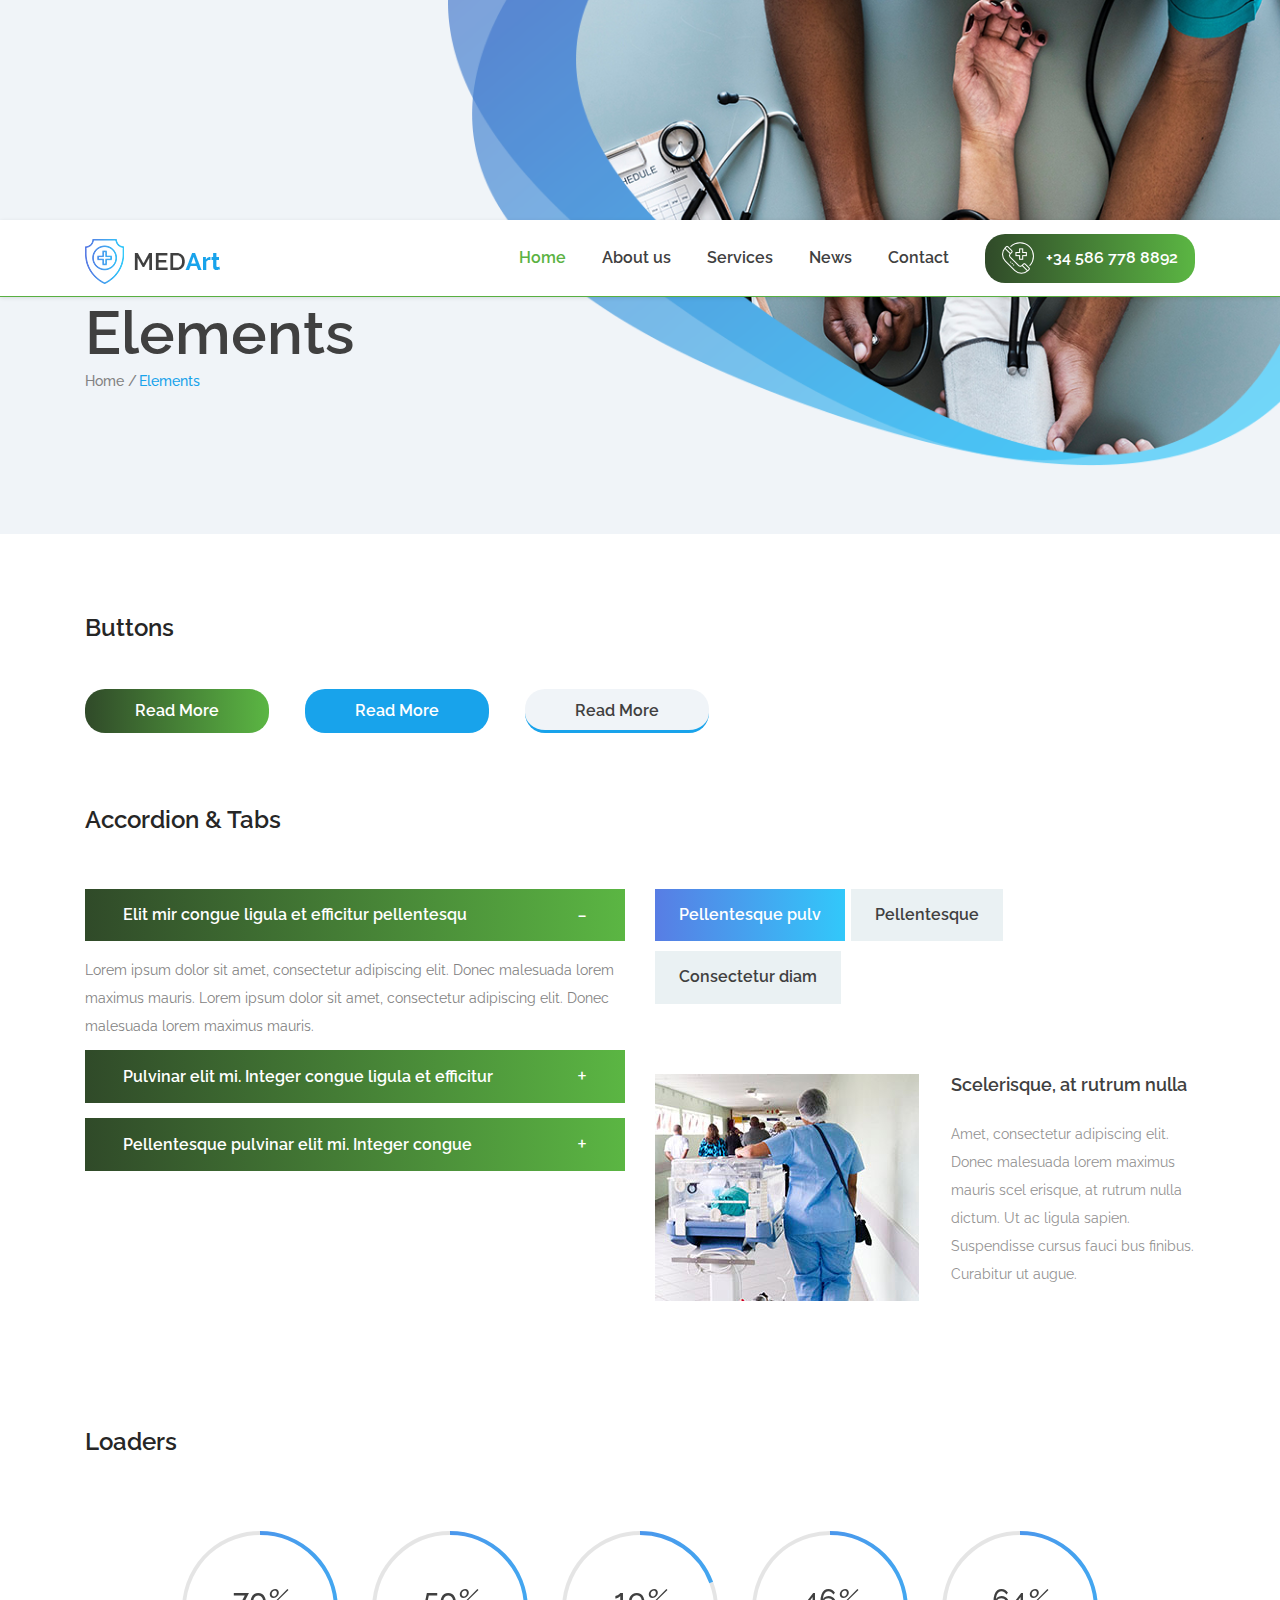
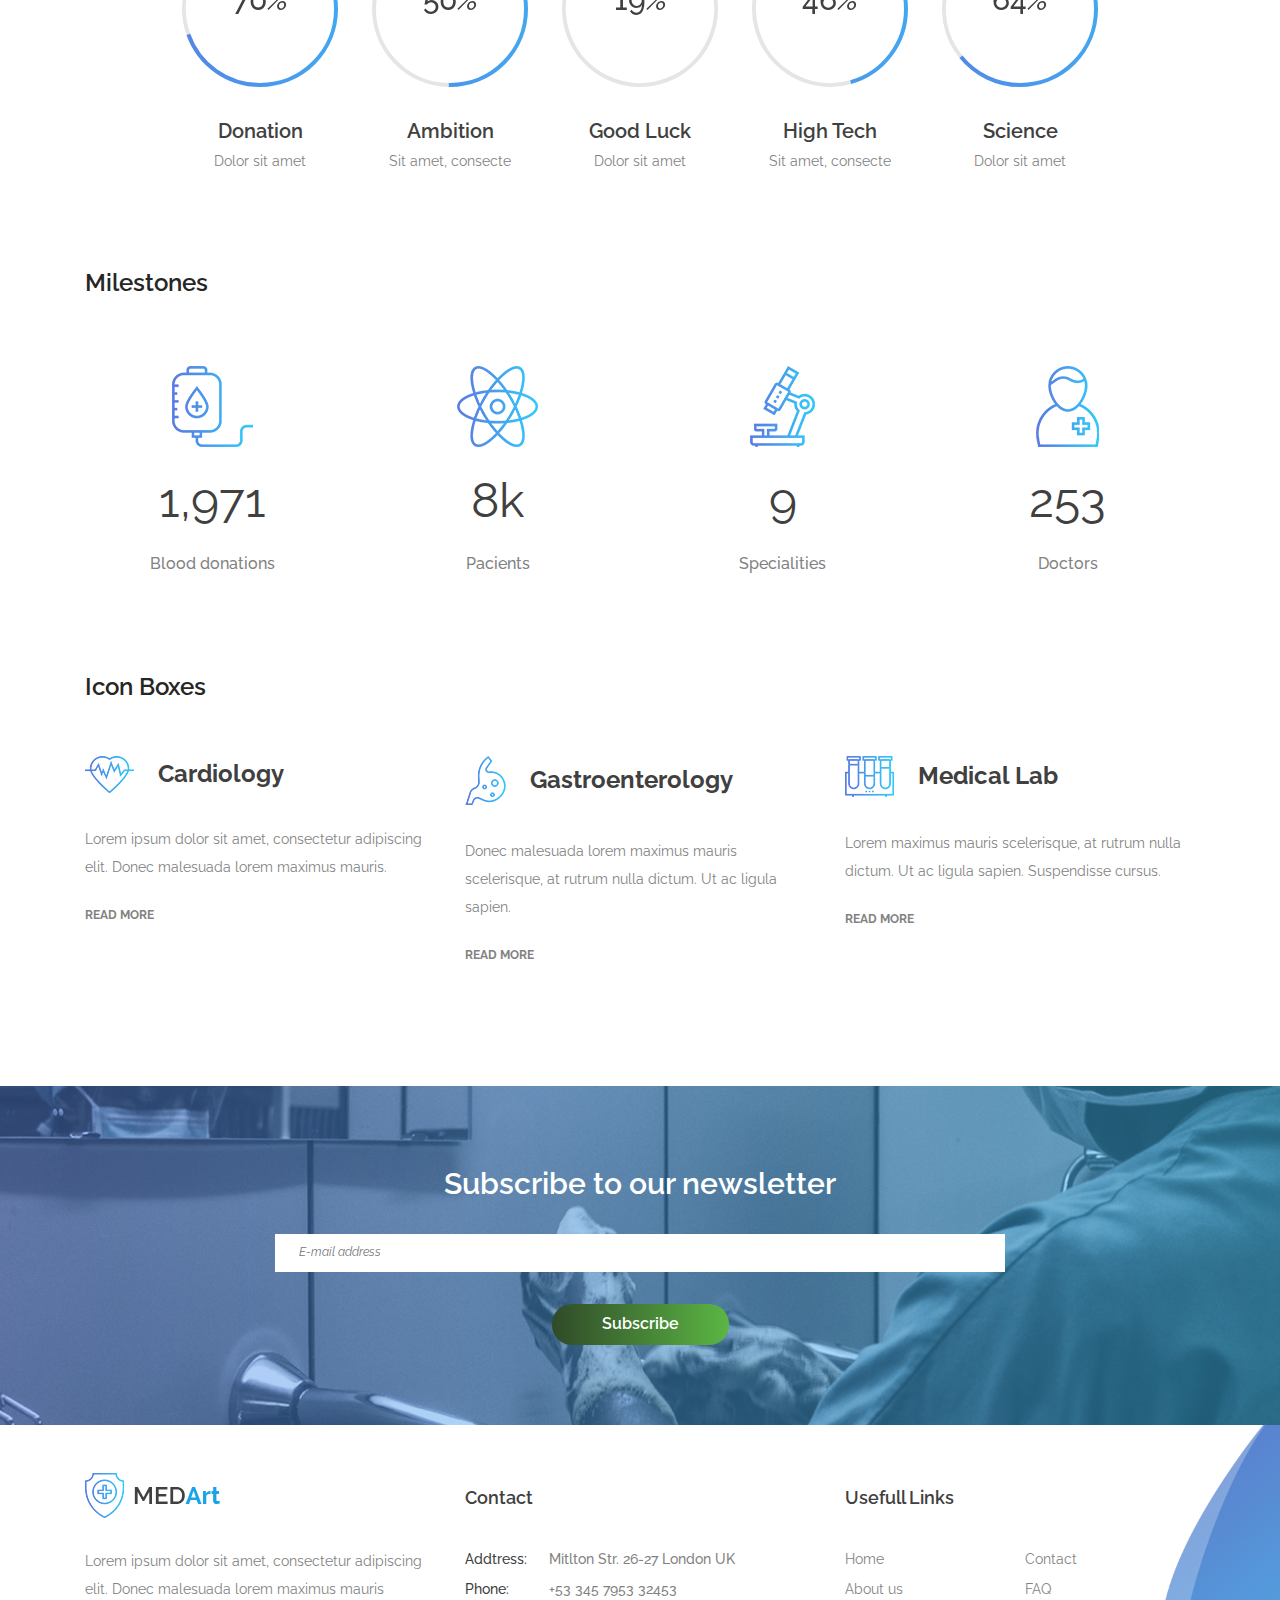
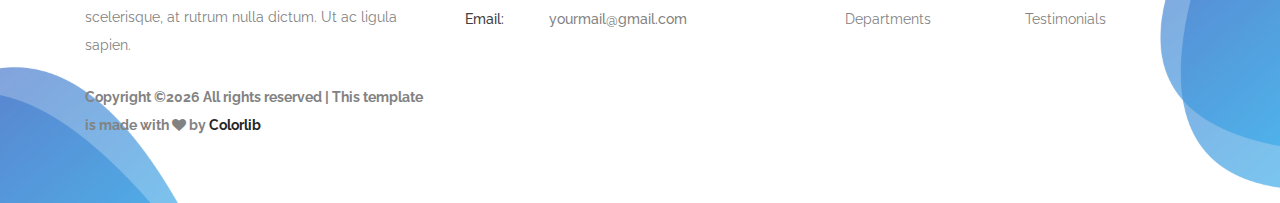
<file: elements.html>
<!DOCTYPE html>
<html lang="en">
<head>
    <title>Hello World</title>

    <!-- Required meta tags -->
    <meta charset="utf-8">
    <meta name="viewport" content="width=device-width, initial-scale=1, shrink-to-fit=no">

    <!-- Bootstrap CSS -->
    <link rel="stylesheet" href="css/bootstrap.min.css">

    <!-- Swiper CSS -->
    <link rel="stylesheet" href="css/swiper.min.css">

    <link rel="stylesheet" type="text/css" href="https://cdnjs.cloudflare.com/ajax/libs/font-awesome/4.7.0/css/font-awesome.min.css">

    <!-- Styles -->
    <link rel="stylesheet" href="style.css">
</head>
<body class="single-page elements-page">
    <header class="site-header">
    <div class="nav-bar">
        <div class="container">
            <div class="row">
                <div class="col-12 d-flex flex-wrap justify-content-between align-items-center">
                    <div class="site-branding d-flex align-items-center">
                        <a class="d-block" href="index.html" rel="home"><img class="d-block" src="images/logo.png" alt="logo"></a>
                    </div><!-- .site-branding -->

                    <nav class="site-navigation d-flex justify-content-end align-items-center">
                        <ul class="d-flex flex-column flex-lg-row justify-content-lg-end align-items-center">
                            <li class="current-menu-item"><a href="index.html">Home</a></li>
                            <li><a href="about.html">About us</a></li>
                            <li><a href="services.html">Services</a></li>
                            <li><a href="news.html">News</a></li>
                            <li><a href="contact.html">Contact</a></li>

                            <li class="call-btn button gradient-bg mt-3 mt-md-0">
                                <a class="d-flex justify-content-center align-items-center" href="#"><img src="images/emergency-call.png"> +34 586 778 8892</a>
                            </li>
                        </ul>
                    </nav><!-- .site-navigation -->

                    <div class="hamburger-menu d-lg-none">
                        <span></span>
                        <span></span>
                        <span></span>
                        <span></span>
                    </div><!-- .hamburger-menu -->
                </div><!-- .col -->
            </div><!-- .row -->
        </div><!-- .container -->
    </div><!-- .nav-bar -->

    <div class="container">
        <div class="row">
            <div class="col-12">
                <h1>Elements</h1>

                <div class="breadcrumbs">
                    <ul class="d-flex flex-wrap align-items-center p-0 m-0">
                        <li><a href="#">Home</a></li>
                        <li>Elements</li>
                    </ul>
                </div><!-- .breadcrumbs -->
            </div>
        </div>
    </div>

    <img class="header-img" src="images/elements-bg.png" alt="">
</header><!-- .site-header -->

    <div class="container">
        <div class="row elements-wrap">
            <div class="col-12">
                <header class="entry-header elements-heading">
                    <h2 class="entry-title">Buttons</h2>
                </header>

                <div class="entry-content elements-container">
                    <a href="#" class="button gradient-bg">Read More</a>
                    <a href="#" class="button dark">Read More</a>
                    <a href="#" class="button">Read More</a>
                </div>
            </div>
        </div>

        <div class="row elements-wrap">
            <div class="col-12">
                <header class="entry-header elements-heading">
                    <h2 class="entry-title">Accordion & Tabs</h2>
                </header>

                <div class="entry-content elements-container">
                    <div class="row">
                        <div class="col-12 col-md-6">
                            <div class="accordion-wrap type-accordion">
                                <h3 class="entry-title d-flex justify-content-between align-items-center active">Elit mir congue ligula et efficitur pellentesqu<span class="arrow-r"></span></h3>

                                <div class="entry-content">
                                    <p>Lorem ipsum dolor sit amet, consectetur adipiscing elit. Donec malesuada lorem maximus mauris. Lorem ipsum dolor sit amet, consectetur adipiscing elit. Donec malesuada lorem maximus mauris.</p>
                                </div>

                                <h3 class="entry-title d-flex justify-content-between align-items-center">Pulvinar elit mi. Integer congue ligula et efficitur <span class="arrow-r"></span></h3>

                                <div class="entry-content">
                                    <p>Lorem ipsum dolor sit amet, consectetur adipiscing elit. Donec malesuada lorem maximus mauris. Lorem ipsum dolor sit amet, consectetur adipiscing elit. Donec malesuada lorem maximus mauris.</p>
                                </div>

                                <h3 class="entry-title d-flex justify-content-between align-items-center">Pellentesque pulvinar elit mi. Integer congue<span class="arrow-r"></span></h3>

                                <div class="entry-content">
                                    <p>Lorem ipsum dolor sit amet, consectetur adipiscing elit. Donec malesuada lorem maximus mauris. Lorem ipsum dolor sit amet, consectetur adipiscing elit. Donec malesuada lorem maximus mauris.</p>
                                </div>
                            </div>
                        </div>

                        <div class="col-12 col-md-6">
                            <div class="tabs">
                                <ul class="tabs-nav d-flex  flex-wrap">
                                    <li class="tab-nav d-flex justify-content-center align-items-center" data-target="#tab_1">Pellentesque pulv</li>
                                    <li class="tab-nav d-flex justify-content-center align-items-center" data-target="#tab_2"> Pellentesque</li>
                                    <li class="tab-nav d-flex justify-content-center align-items-center" data-target="#tab_3">Consectetur diam</li>
                                </ul>

                                <div class="tabs-container">
                                    <div id="tab_1" class="tab-content">
                                        <img src="images/element-thumb.jpg" alt="">
                                        <h4>Scelerisque, at rutrum nulla</h4>
                                        <p>Amet, consectetur adipiscing elit. Donec malesuada lorem maximus mauris scel erisque, at rutrum nulla dictum. Ut ac ligula sapien. Suspendisse cursus fauci bus finibus. Curabitur ut augue.</p>
                                    </div>

                                    <div id="tab_2" class="tab-content">
                                        <img src="images/element-thumb.jpg" alt="">
                                        <h4>Scelerisque, at rutrum nulla</h4>
                                        <p>Amet, consectetur adipiscing elit. Donec malesuada lorem maximus mauris scel erisque, at rutrum nulla dictum. Ut ac ligula sapien. Suspendisse cursus fauci bus finibus. Curabitur ut augue.</p>
                                    </div>

                                    <div id="tab_3" class="tab-content">
                                        <img src="images/element-thumb.jpg" alt="">
                                        <h4>Scelerisque, at rutrum nulla</h4>
                                        <p>Amet, consectetur adipiscing elit. Donec malesuada lorem maximus mauris scel erisque, at rutrum nulla dictum. Ut ac ligula sapien. Suspendisse cursus fauci bus finibus. Curabitur ut augue.</p>
                                    </div>
                                </div>
                            </div>
                        </div>
                    </div>
                </div>
            </div>
        </div>

        <div class="row elements-wrap">
            <div class="col-12">
                <header class="entry-header elements-heading">
                    <h2 class="entry-title">Loaders</h2>
                </header>

                <div class="entry-content elements-container">
                    <div class="row">
                        <div class="col-12 col-sm-6 col-md-4 offset-lg-1 col-lg-2">
                            <div class="circular-progress-bar">
                                <div class="circle" id="loader_1">
                                    <strong class="d-flex justify-content-center"></strong>
                                </div>

                                <h3 class="entry-title">Donation <span>Dolor sit amet</span></h3>
                            </div>
                        </div>

                        <div class="col-12 col-sm-6 col-md-4 col-lg-2">
                            <div class="circular-progress-bar">
                                <div class="circle" id="loader_2">
                                    <strong class="d-flex justify-content-center"></strong>
                                </div>

                                <h3 class="entry-title">Ambition<span>Sit amet, consecte</span></h3>
                            </div>
                        </div>

                        <div class="col-12 col-sm-6 col-md-4 col-lg-2">
                            <div class="circular-progress-bar">
                                <div class="circle" id="loader_3">
                                    <strong class="d-flex justify-content-center"></strong>
                                </div>

                                <h3 class="entry-title">Good Luck<span>Dolor sit amet</span></h3>
                            </div>
                        </div>

                        <div class="col-12 col-sm-6 col-md-4 col-lg-2">
                            <div class="circular-progress-bar">
                                <div class="circle" id="loader_4">
                                    <strong class="d-flex justify-content-center"></strong>
                                </div>

                                <h3 class="entry-title">High Tech<span>Sit amet, consecte</span></h3>
                            </div>
                        </div>

                        <div class="col-12 col-sm-6 col-md-4 col-lg-2">
                            <div class="circular-progress-bar">
                                <div class="circle" id="loader_5">
                                    <strong class="d-flex justify-content-center"></strong>
                                </div>

                                <h3 class="entry-title">Science<span>Dolor sit amet</span></h3>
                            </div>
                        </div>
                    </div>
                </div>
            </div>
        </div>

        <div class="row elements-wrap">
            <div class="col-12">
                <header class="entry-header elements-heading">
                    <h2 class="entry-title">Milestones</h2>
                </header>

                <div class="milestones">
                    <div class="row flex flex-wrap justify-content-between">
                        <div class="col-12 col-sm-6 col-lg-3 mt-5 mt-lg-0">
                            <div class="counter-box">
                                <div class="d-flex justify-content-center align-items-center">
                                    <img src="images/blood-donation.png" alt="">
                                </div>

                                <div class="d-flex justify-content-center align-items-baseline">
                                    <div class="start-counter" data-to="5632" data-speed="2000"></div>
                                </div>

                                <h3 class="entry-title">Blood donations</h3><!-- entry-title -->
                            </div><!-- counter-box -->
                        </div><!-- .col -->

                        <div class="col-12 col-sm-6 col-lg-3 mt-5 mt-lg-0">
                            <div class="counter-box">
                                <div class="d-flex justify-content-center align-items-center">
                                    <img src="images/pacients.png" alt="">
                                </div>

                                <div class="d-flex justify-content-center align-items-baseline">
                                    <div class="start-counter" data-to="23" data-speed="2000"></div>
                                    <div class="counter-k">k</div>
                                </div>

                                <h3 class="entry-title">Pacients</h3><!-- entry-title -->
                            </div><!-- counter-box -->
                        </div><!-- .col -->

                        <div class="col-12 col-sm-6 col-lg-3 mt-5 mt-lg-0">
                            <div class="counter-box">
                                <div class="d-flex justify-content-center align-items-center">
                                    <img src="images/specialities.png" alt="">
                                </div>

                                <div class="d-flex justify-content-center align-items-baseline">
                                    <div class="start-counter" data-to="25" data-speed="2000"></div>
                                </div>

                                <h3 class="entry-title">Specialities</h3><!-- entry-title -->
                            </div><!-- counter-box -->
                        </div><!-- .col -->

                        <div class="col-12 col-sm-6 col-lg-3 mt-5 mt-lg-0">
                            <div class="counter-box">
                                <div class="d-flex justify-content-center align-items-center">
                                    <img src="images/doctors.png" alt="">
                                </div>

                                <div class="d-flex justify-content-center align-items-baseline">
                                    <div class="start-counter" data-to="723" data-speed="2000"></div>
                                </div>

                                <h3 class="entry-title">Doctors</h3><!-- entry-title -->
                            </div><!-- counter-box -->
                        </div><!-- .col -->
                    </div>
                </div>
            </div>
        </div>

        <div class="row elements-wrap">
            <div class="col-12">
                <header class="entry-header elements-heading">
                    <h2 class="entry-title">Icon Boxes</h2>
                </header>

                <div class="entry-content elements-container">
                    <div class="row align-items-start">
                        <div class="col-12 col-md-6 col-lg-4">
                            <div class="icon-box active">
                                <header class="entry-header d-flex align-items-center">
                                    <img src="images/heart-beat.png" alt="">

                                    <h3 class="entry-title">Cardiology</h3>
                                </header>

                                <div class="entry-content">
                                    <p>Lorem ipsum dolor sit amet, consectetur adipiscing elit. Donec malesuada lorem maximus mauris.</p>
                                </div>

                                <div class="entry-footer">
                                    <a href="#">read More</a>
                                </div>
                            </div>
                        </div>

                        <div class="col-12 col-md-6 col-lg-4 mt-5 mt-lg-0">
                            <div class="icon-box">
                                <header class="entry-header d-flex align-items-center">
                                    <img src="images/stomach.png" alt="">

                                    <h3 class="entry-title">Gastroenterology</h3>
                                </header>

                                <div class="entry-content">
                                    <p>Donec malesuada lorem maximus mauris scelerisque, at rutrum nulla dictum. Ut ac ligula sapien.</p>
                                </div>

                                <div class="entry-footer">
                                    <a href="#">read More</a>
                                </div>
                            </div>
                        </div>

                        <div class="col-12 col-md-6 col-lg-4 mt-5 mt-lg-0">
                            <div class="icon-box">
                                <header class="entry-header d-flex align-items-center">
                                    <img src="images/blood-sample.png" alt="">

                                    <h3 class="entry-title">Medical Lab</h3>
                                </header>

                                <div class="entry-content">
                                    <p>Lorem maximus mauris scelerisque, at rutrum nulla dictum. Ut ac ligula sapien. Suspendisse cursus.</p>
                                </div>

                                <div class="entry-footer">
                                    <a href="#">read More</a>
                                </div>
                            </div>
                        </div>
                    </div>
                </div>
            </div>
        </div>
    </div>

    <div style="margin-top: 120px;"></div>

    <div class="subscribe-banner">
        <div class="container">
            <div class="row">
                <div class="col-12 col-lg-8 offset-lg-2">
                    <h2>Subscribe to our newsletter</h2>

                    <form>
                        <input type="email" placeholder="E-mail address">
                        <input class="button gradient-bg" type="submit" value="Subscribe">
                    </form>
                </div>
            </div>
        </div>
    </div>

    <footer class="site-footer">
        <div class="footer-widgets">
            <div class="container">
                <div class="row">
                    <div class="col-12 col-md-6 col-lg-4">
                        <div class="foot-about">
                            <h2><a href="#"><img src="images/logo.png" alt=""></a></h2>

                            <p>Lorem ipsum dolor sit amet, consectetur adipiscing elit. Donec malesuada lorem maximus mauris scelerisque, at rutrum nulla dictum. Ut ac ligula sapien.</p>

                            <p class="copyright"><!-- Link back to Colorlib can't be removed. Template is licensed under CC BY 3.0. -->
Copyright &copy;<script>document.write(new Date().getFullYear());</script> All rights reserved | This template is made with <i class="fa fa-heart" aria-hidden="true"></i> by <a href="https://colorlib.com" target="_blank">Colorlib</a>
<!-- Link back to Colorlib can't be removed. Template is licensed under CC BY 3.0. --></p>
                        </div><!-- .foot-about -->
                    </div><!-- .col -->

                    <div class="col-12 col-md-6 col-lg-4 mt-5 mt-md-0">
                        <div class="foot-contact">
                            <h2>Contact</h2>

                            <ul class="p-0 m-0">
                                <li><span>Addtress:</span>Mitlton Str. 26-27 London UK</li>
                                <li><span>Phone:</span>+53 345 7953 32453</li>
                                <li><span>Email:</span>yourmail@gmail.com</li>
                            </ul>
                        </div>
                    </div><!-- .col -->

                    <div class="col-12 col-md-6 col-lg-4 mt-5 mt-md-0">
                        <div class="foot-links">
                            <h2>Usefull Links</h2>

                            <ul class="p-0 m-0">
                                <li><a href="#">Home</a></li>
                                <li><a href="#">About us</a></li>
                                <li><a href="#">Departments</a></li>
                                <li><a href="#">Contact</a></li>
                                <li><a href="#">FAQ</a></li>
                                <li><a href="#">Testimonials</a></li>
                            </ul>
                        </div><!-- .foot-links -->
                    </div><!-- .col -->
                </div><!-- .row -->
            </div><!-- .container -->
        </div><!-- .footer-widgets -->
    </footer><!-- .site-footer -->

    <script type='text/javascript' src='js/jquery.js'></script>
    <script type='text/javascript' src='js/jquery.collapsible.min.js'></script>
    <script type='text/javascript' src='js/swiper.min.js'></script>
    <script type='text/javascript' src='js/jquery.countdown.min.js'></script>
    <script type='text/javascript' src='js/circle-progress.min.js'></script>
    <script type='text/javascript' src='js/jquery.countTo.min.js'></script>
    <script type='text/javascript' src='js/jquery.barfiller.js'></script>
    <script type='text/javascript' src='js/custom.js'></script>
</body>
</html>
</file>
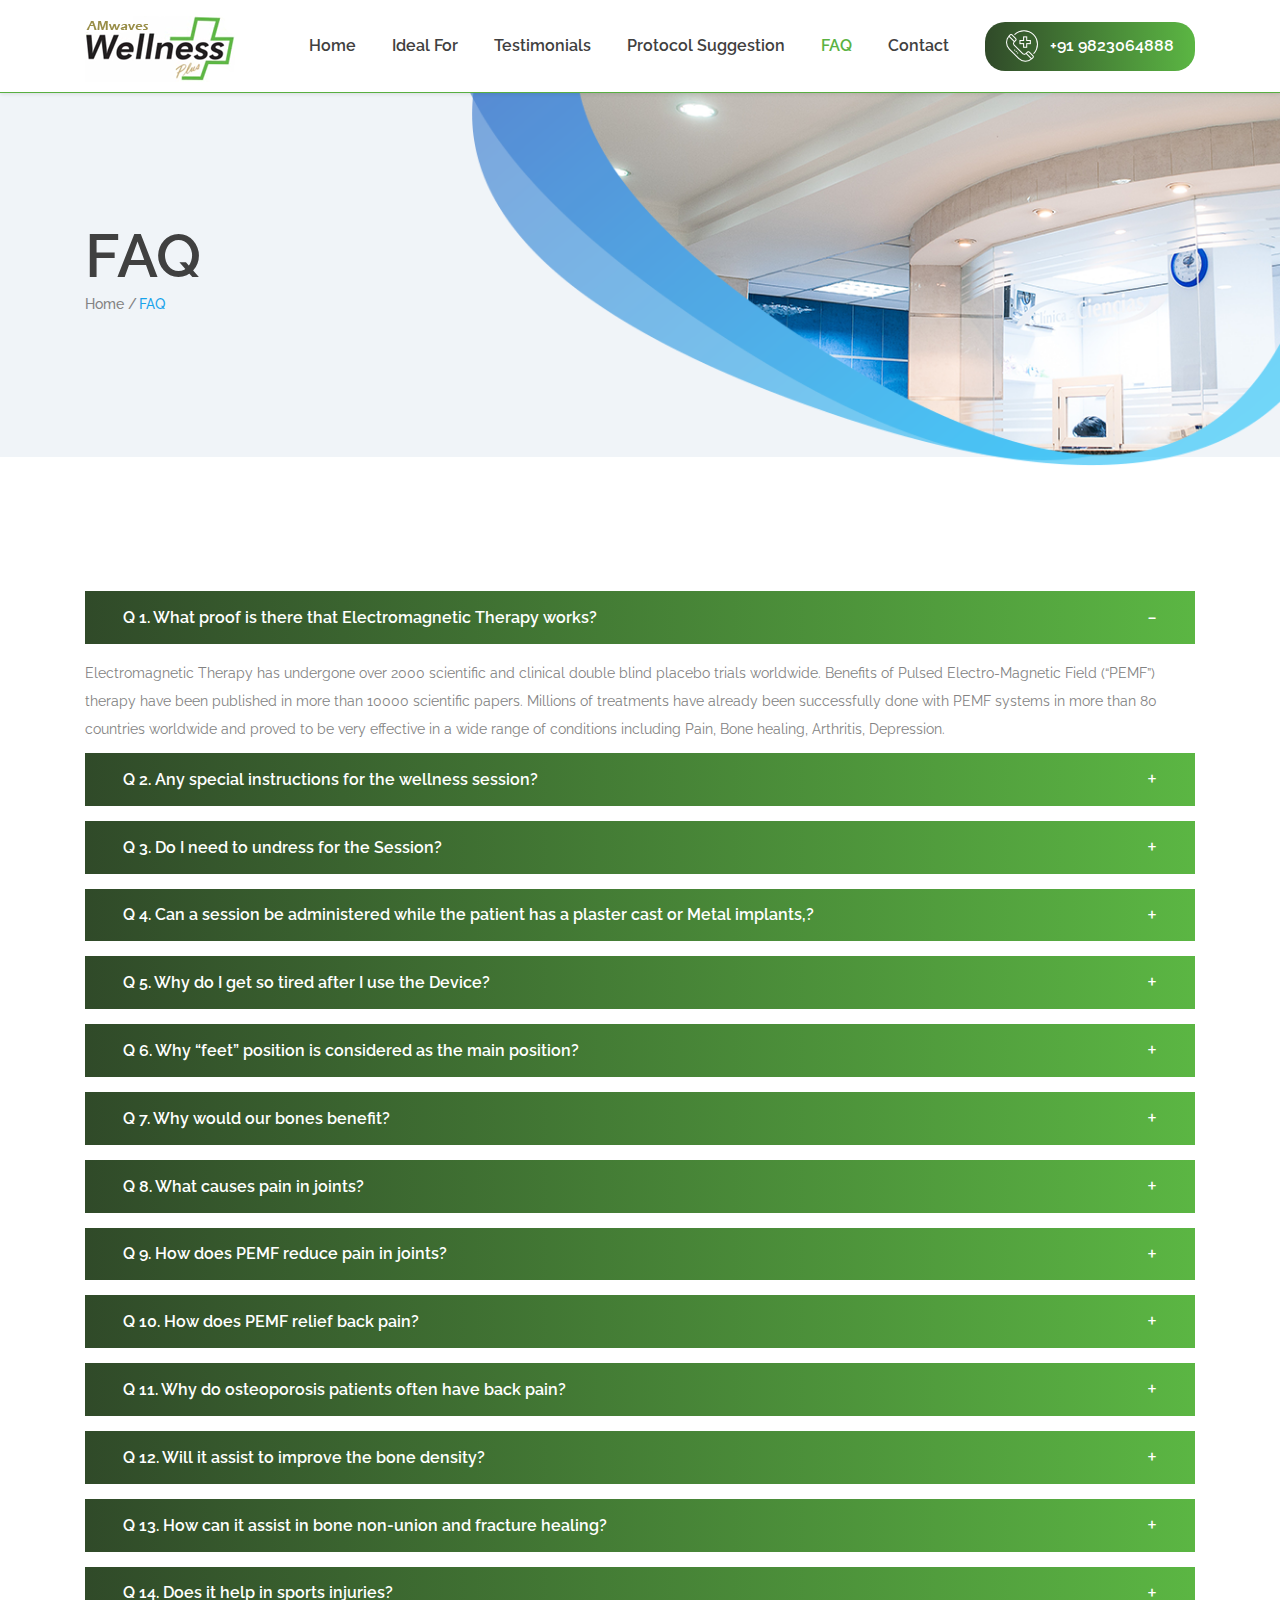
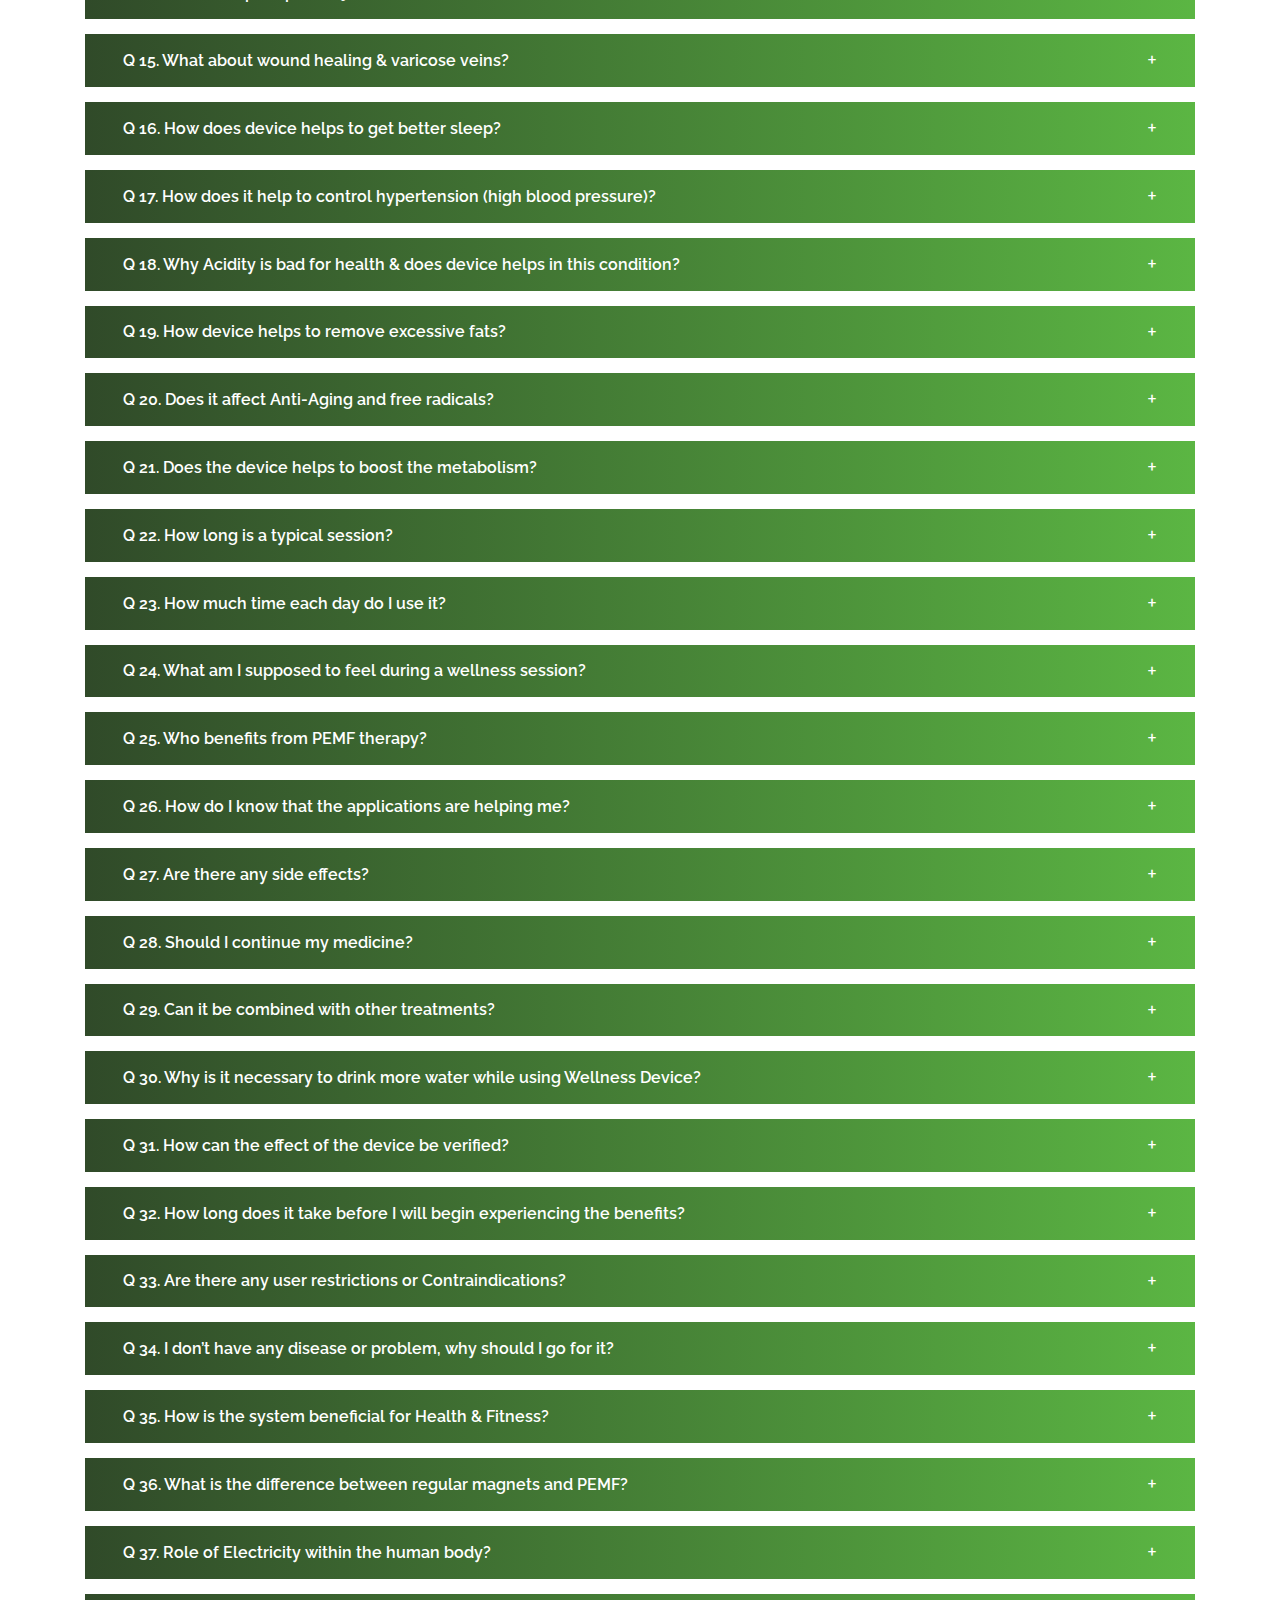
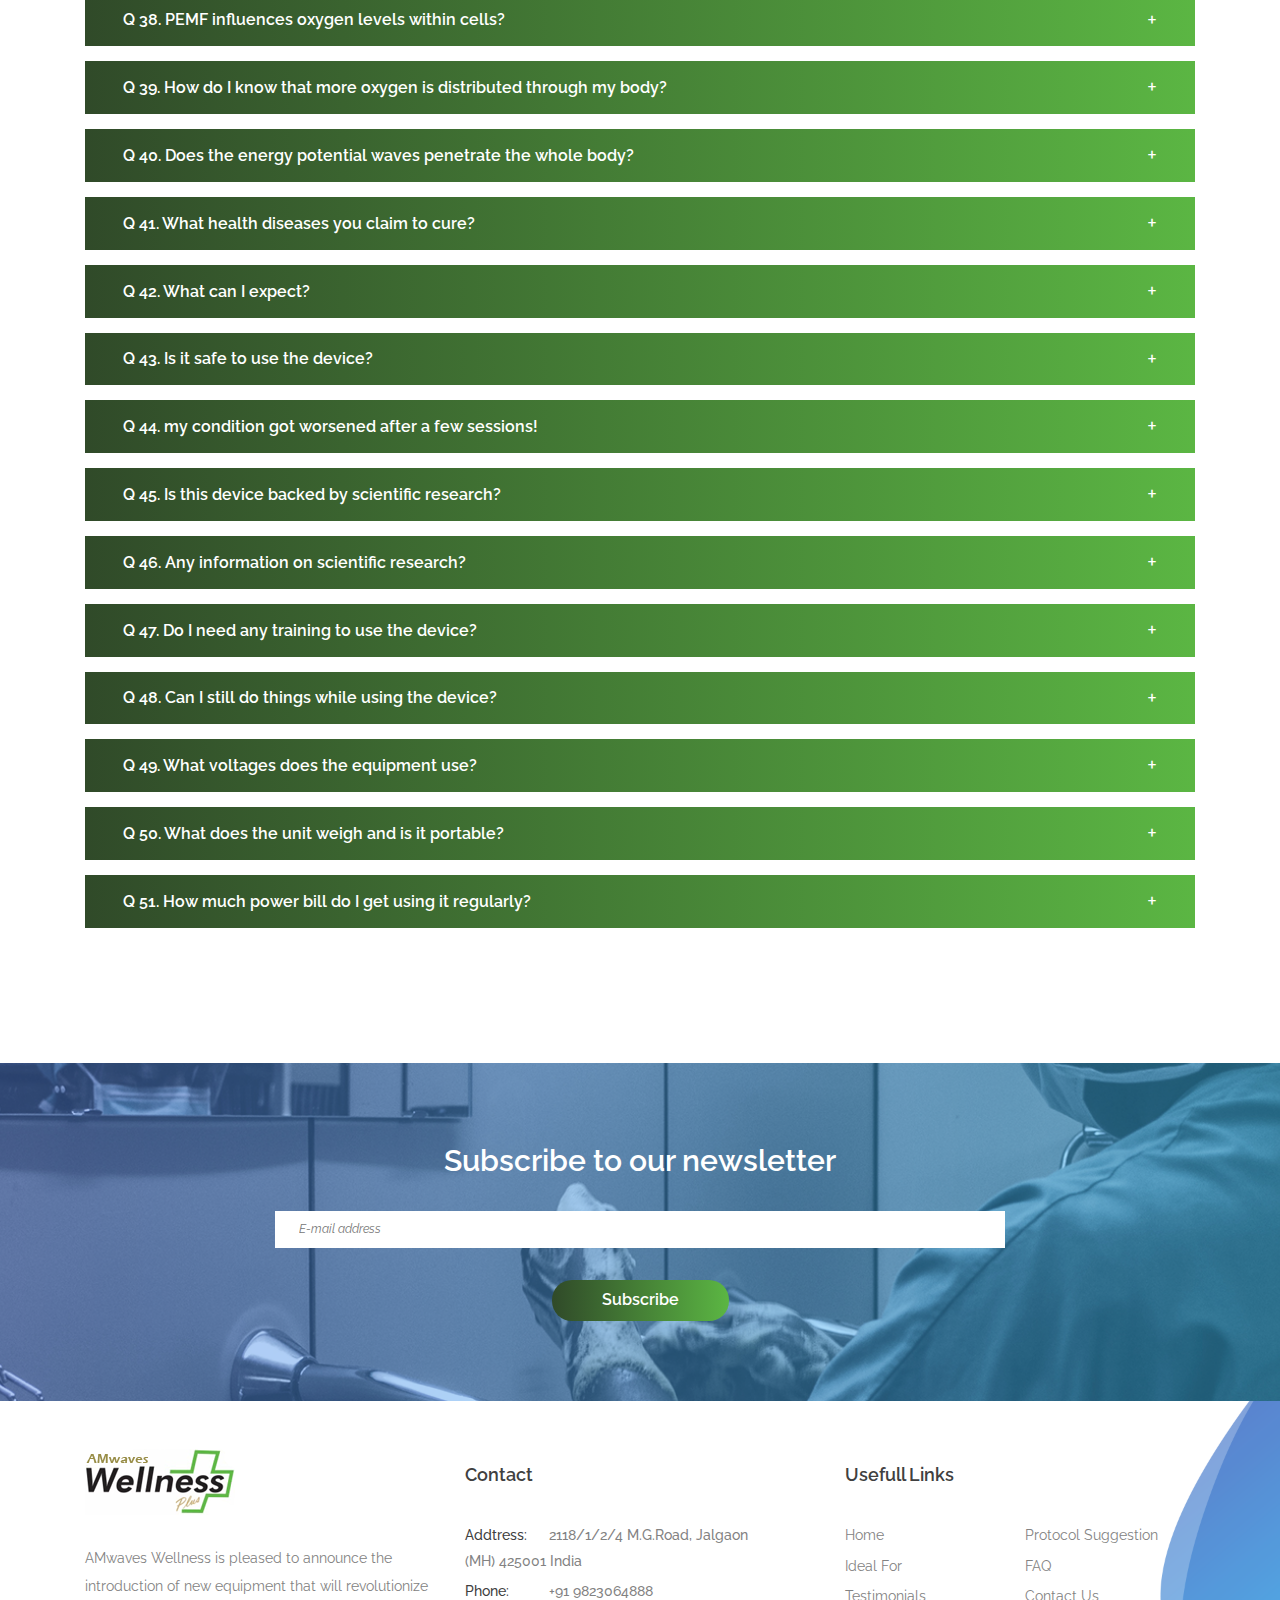
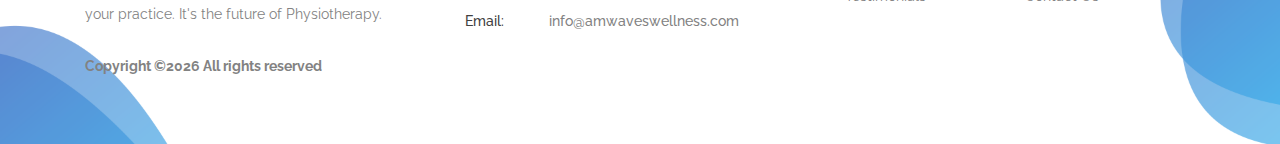
<file: Faq.html>
<!DOCTYPE html>
<html lang="en">
<head>
    <title>PEMF Therapy-pulsed electromagnetic field therapy-Physiotherapy</title>

    <!-- Required meta tags -->
    <meta charset="utf-8">
    <meta name="viewport" content="width=device-width, initial-scale=1, shrink-to-fit=no">

    <!-- Bootstrap CSS -->
    <link rel="stylesheet" href="css/bootstrap.min.css">

    <!-- Swiper CSS -->
    <link rel="stylesheet" href="css/swiper.min.css">

    <link rel="stylesheet" type="text/css" href="https://cdnjs.cloudflare.com/ajax/libs/font-awesome/4.7.0/css/font-awesome.min.css">

    <!-- Styles -->
    <link rel="stylesheet" href="style.css">
</head>
<body class="single-page elements-page">
    <header class="site-header">
        <div class="nav-bar" style="position: absolute!important;">
            <div class="container">
                <div class="row">
                    <div class="col-12 d-flex flex-wrap justify-content-between align-items-center">
                        <div class="site-branding d-flex align-items-center">
                            <a class="d-block" href="index.html" rel="home"><img class="d-block" src="images/website-logo.png" alt="logo"></a>
                        </div><!-- .site-branding -->

                        <nav class="site-navigation d-flex justify-content-end align-items-center">
                            <ul class="d-flex flex-column flex-lg-row justify-content-lg-end align-items-center">
                                <li><a href="index.html">Home</a></li>
                                <li><a href="ideal-for.html">Ideal For</a></li>
                                <li><a href="services.html">Testimonials</a></li>
                                <li><a href="news.html">Protocol Suggestion</a></li>
                                <li class="current-menu-item"><a href="Faq.html">FAQ</a></li>
                                <li><a href="contact.html">Contact</a></li>

                                <li class="call-btn button gradient-bg mt-3 mt-md-0">
                                    <a class="d-flex justify-content-center align-items-center" href="#"><img src="images/emergency-call.png"> +91 9823064888</a>
                                </li>
                            </ul>
                        </nav><!-- .site-navigation -->

                        <div class="hamburger-menu d-lg-none">
                            <span></span>
                            <span></span>
                            <span></span>
                            <span></span>
                        </div><!-- .hamburger-menu -->
                    </div><!-- .col -->
                </div><!-- .row -->
            </div><!-- .container -->
        </div><!-- .nav-bar -->

        <div class="container">
            <div class="row">
                <div class="col-12">
                    <h1>FAQ</h1>

                    <div class="breadcrumbs">
                        <ul class="d-flex flex-wrap align-items-center p-0 m-0">
                            <li><a href="#">Home</a></li>
                            <li>FAQ</li>
                        </ul>
                    </div><!-- .breadcrumbs -->

                </div>
            </div>
        </div>

        <img class="header-img" src="images/about-bg.png" alt="">
    </header><!-- .site-header -->

    <div class="container">

        <div class="row elements-wrap">
            <div class="col-12">
                <!-- <header class="entry-header elements-heading">
                    <h2 class="entry-title">Accordion & Tabs</h2>
                </header> -->

                <div class="entry-content elements-container">
                    <div class="row">
                        <div class="col-12 col-md-12">
                            <div class="accordion-wrap type-accordion">
                                <h3 class="entry-title d-flex justify-content-between align-items-center active"> Q 1. What proof is there that Electromagnetic Therapy works?<span class="arrow-r"></span></h3>

                                <div class="entry-content">
                                    <p>Electromagnetic Therapy has undergone over 2000 scientific and clinical double blind placebo trials worldwide. Benefits of Pulsed Electro-Magnetic Field (“PEMF”) therapy have been published in more than 10000 scientific papers. Millions of treatments have already been successfully done with PEMF systems in more than 80 countries worldwide and proved to be very effective in a wide range of conditions including Pain, Bone healing, Arthritis, Depression.</p>
                                </div>

                                <h3 class="entry-title d-flex justify-content-between align-items-center">Q 2. Any special instructions for the wellness session? <span class="arrow-r"></span></h3>

                                <div class="entry-content">
                                    <p>There are two important instructions:</p>

                                    <p>1) Sit on a plastic or wooden chair that will insulate you from the floor. Dry plastic or wooden Plastic chair is most recommended for better insulation. Don’t use cane (bamboo or rattan) or metal chairs as it could be poor insulators and could produce electrostatic leakage resulting to less effectiveness of the session.</p>

                                    <p>2) Remember to drink lots of water throughout the day, especially before and after your wellness session to help with the detox flushing.</p>
                                </div>

                                <h3 class="entry-title d-flex justify-content-between align-items-center">Q 3. Do I need to undress for the Session?<span class="arrow-r"></span></h3>

                                <div class="entry-content">
                                    <p>No All sessions are administered with you being fully dressed.</p>
                                </div>

                                <h3 class="entry-title d-flex justify-content-between align-items-center">Q 4. Can a session be administered while the patient has a plaster cast or Metal implants,?<span class="arrow-r"></span></h3>

                                <div class="entry-content">
                                    <p>PEMF waves have the capacity of reaching into the body and healing an imbalance without touching anything. No other form of therapy achieves deep tissue treatment. It can be used even over Plaster cast since magnetic fields permeate all materials. It can also be used with plates & fixators because no damaging heat is produced in the implants.</p>
                                </div>

                                <h3 class="entry-title d-flex justify-content-between align-items-center">Q 5. Why do I get so tired after I use the Device?<span class="arrow-r"></span></h3>

                                <div class="entry-content">
                                    <p>As mentioned before, the device enhances our blood circulation like a good work out, and so, improves the oxygenation in our body. Sleep is also enabling the better oxygen supply and utilization in our body, like the Chinese medicine says: "Sleep cleans and enriches the blood". There is a reason for us to need the sleep, and without the proper oxygenation, our body cannot build and maintain good health and a functioning immune system.</p>

                                    <p>By using the wellness device, the body experiences an improved circulation, and so, the oxygen absorption is significantly improved. This creates that very relaxed sensation. Yet, if we are over stressed in our daily life, or, in lots of pain, the enhanced blood circulation, as it naturally supposed to, not only supplies more oxygen to all our body parts and functions, but also transfers the many toxic derbies out of the body. This is what we refer to when we mention the "stimulation of the self healing mechanism". We call it a very natural and very healthy process. Healing - takes a lot of energy and makes us tired at first.</p>
                                </div>

                                <h3 class="entry-title d-flex justify-content-between align-items-center"> Q 6. Why “feet” position is considered as the main position?<span class="arrow-r"></span></h3>

                                <div class="entry-content">
                                    <p>It is based on the principles of foot reflexology. The human feet and sole contain approx 7200 nerve endings. These nerve endings or the reflex points have interconnections through the spinal cord and brain with all areas of the body. Stimulation of these reflex points on the bottom of the feet can help in maintaining the health of the body organs and promote healing.</p>
                                </div>

                                <h3 class="entry-title d-flex justify-content-between align-items-center"> Q 7. Why would our bones benefit?<span class="arrow-r"></span></h3>

                                <div class="entry-content">
                                    <p>Small children grow healthy bones through their jumping around, playing jumping games, run around a lot, climbing and enjoy the outdoors activity. In our day and age, we adults do the very same only on vacation, once or in the good case twice a year.</p>

                                    <p>Like the Astronauts lose their bone density and need to take extra measures to replenish their bones, so do we, adults. Due to lack of resistance, high sugar nutrition, too much salt in our food, pop soda of all kinds, and no bouncing motion on daily basis, we lose our bone density and tend to fractions.</p>

                                    <p>The wellness device creates the closest imitation of the bouncing element so vital for our bones, as well as the blood circulation stimulus. This is a very supporting combination for healthier bones, hair and nails.</p>
                                </div>

                                <h3 class="entry-title d-flex justify-content-between align-items-center"> Q 8. What causes pain in joints?<span class="arrow-r"></span></h3>

                                <div class="entry-content">
                                    <p>There are our cushions of cartilage between our bones, which prevents bone grinding. When these layers wear out, the bones begin to grind against each other. This causes extreme pain. Normally, the body naturally replaces cartilage using tiny electrical signals. These signals are created within our body. Disease prevents the normal replacement of cartilage - e.g. osteoarthritis, osteoporosis, aging or injury and consequently there will be pain & inflammation.</p>
                                </div>

                                <h3 class="entry-title d-flex justify-content-between align-items-center"> Q 9. How does PEMF reduce pain in joints?<span class="arrow-r"></span></h3>

                                <div class="entry-content">
                                    <p>Electrical changes can occur within and around the cell as a direct result of the pulsing electromagnetic field.  This produces improved blood supply and an increase in oxygen pressure, which in turn activates and regenerates cells; calcium transport is improved, which stimulates repair and growth of cartilage. This will subsequently decrease pain.</p>
                                </div>

                                <h3 class="entry-title d-flex justify-content-between align-items-center"> Q 10. How does PEMF relief back pain?<span class="arrow-r"></span></h3>

                                <div class="entry-content">
                                    <p>PEMF has proven to be very effective for osteoporosis treatment. Due to improved blood supply oxygen levels increase, activating and regenerating cells. This results in improved calcium transport and better absorption of calcium in the bones and simultaneously decreases pain dramatically.</p>
                                </div>

                                <h3 class="entry-title d-flex justify-content-between align-items-center"> Q 11. Why do osteoporosis patients often have back pain?<span class="arrow-r"></span></h3>

                                <div class="entry-content">
                                    <p>Due to 'brittle' bones osteoporosis patients often suffer from very painful micro-fractures in the vertebrae of the spine. After a few weeks of wellness sessions pain relief is obtained, by closing of these micro-fractures. In addition to the increase of bone density, results in improved fracture healing and less risk of breaking bones.</p>
                                </div>

                                <h3 class="entry-title d-flex justify-content-between align-items-center"> Q 12. Will it assist to improve the bone density?<span class="arrow-r"></span></h3>

                                <div class="entry-content">
                                    <p>Results from the University of Graz in Austria show an increase in bone density of approximately 6% after only one year. According to the Pacific Health Research Institute in Honolulu bone density rose in post-menopausal females by an average of 5.6%. Improved bone density helps to maintain good health and a decreased risk in spontaneous fractures. Poor bone density = increased fracture risk. Good bone density = decreased fracture risk. Once bone density a carefully structured and monitored fitness programme will increase the rate of bone density increase.</p>
                                </div>

                                <h3 class="entry-title d-flex justify-content-between align-items-center"> Q 13. How can it assist in bone non-union and fracture healing?<span class="arrow-r"></span></h3>

                                <div class="entry-content">
                                    <p>PEMF has been proved to be very effective for healing of delayed bone non-union and for improved fracture healing. It has shown to be beneficial in case of problematic fractures and fractures with a large gap.</p>
                                </div>

                                <h3 class="entry-title d-flex justify-content-between align-items-center"> Q 14. Does it help in sports injuries?<span class="arrow-r"></span></h3>

                                <div class="entry-content">
                                    <p>We clearly see a dramatic reduction in pain and inflammation in treatment for sports injuries. Swelling is reduced fast and PEMF stimulates the body to repair damaged tissue and speeds up the healing process.</p>
                                </div>

                                <h3 class="entry-title d-flex justify-content-between align-items-center"> Q 15. What about wound healing & varicose veins?<span class="arrow-r"></span></h3>

                                <div class="entry-content">
                                    <p>No All sessions are administered with you being fully dressed.</p>
                                </div>

                                <h3 class="entry-title d-flex justify-content-between align-items-center"> Q 16. How does device helps to get better sleep?<span class="arrow-r"></span></h3>

                                <div class="entry-content">
                                    <p>A person sleeps approximately 300,000 hours during their lifetime. Sound sleep is known as good medicine. That means your health may depend on how well you sleep.</p>

                                    </p>The device’s pulsed electromagnetic fields waves (PEMF) help balance your body’s bio-energy system and resolve some of the emotional stresses that are contributing to the insomnia at a very deep level. The wellness session at night just before sleep frequencies to the brain drawing the brain to its deepest state.</p>
                                </div>

                                <h3 class="entry-title d-flex justify-content-between align-items-center"> Q 17. How does it help to control hypertension (high blood pressure)?<span class="arrow-r"></span></h3>

                                <div class="entry-content">
                                    <p>Your heart pushes your blood through a network of blood vessels called arteries. As the blood travels through the arteries it pushes against the sides of these blood vessels and the strength of this pushing is called your blood pressure. The narrowing of the blood vessels forces the heart to pump harder, and blood pressure rises creating condition of hypertension or High blood pressure.</p>

                                    <p>Pulsating magnet potentials help loaded particles in the bloodstream to oscillate in the rhythm of the device frequency. These high frequency vibrations can reduce friction & flow resistance in narrow capillaries and improves blood circulation.</p>

                                    <p>Further the FIR heat helps to regain blood vessels elasticity, and the vasodilation effect expands the capillaries and dilates the blood to assist the control of hypertension.</p>
                                </div>

                                <h3 class="entry-title d-flex justify-content-between align-items-center"> Q 18. Why Acidity is bad for health & does device helps in this condition?<span class="arrow-r"></span></h3>

                                <div class="entry-content">
                                    <p>Your blood pH level is 7.4, which is slightly alkaline based. If you take in too much acidic food, your blood tends to become more acidic. To maintain pH level of 7.4, calcium in your bone will be extracted into blood stream since calcium is alkaline based. Eventually, you will have all sorts of body stiffness, body pain and even bone spur. A chronically over-acidic pH corrodes body tissue, slowly eating into the more than 60,000 miles of veins and arteries like acid eating into marble.</p>

                                    <p>Acidic body environment also prevents your immunity cells from functioning properly. This in turn leads to lowering of your immune system. You will also have poor blood circulation. In short, an acidic body causes most diseases.</p>

                                    <p>PEMF waves & have been proven to be highly effective to neutralize free radicals and acidic waste to purify blood. This helps in balancing the blood ph.</p>
                                </div>

                                <h3 class="entry-title d-flex justify-content-between align-items-center"> Q 19. How device helps to remove excessive fats?<span class="arrow-r"></span></h3>

                                <div class="entry-content">
                                    <p>FIR heat is capable of penetrating deep into the human body. It gently elevates the body’s surface temperature to 43°C where body’s subcutaneous FAT melts off like butter & is removed from the body.</p>

                                    <p>The wellness session "get our system going" like workout, It is possible to burn 300 - 600 calories in a single session. Some proponents claim that a 30-minute session is equivalent to jogging or rowing for thirty minutes helping to convert the fats.</p>
                                </div>

                                <h3 class="entry-title d-flex justify-content-between align-items-center"> Q 20. Does it affect Anti-Aging and free radicals?<span class="arrow-r"></span></h3>

                                <div class="entry-content">
                                    <p>Yes! It supports the refreshing/renewal of tissue by reducing the destructiveness of free radicals that directly affect health. They are integral to the restoration and maintenance of adequate energy supplies and the circulation of energy within our bodies so that vital processes can continue to function optimally throughout our lives.</p>
                                </div>

                                <h3 class="entry-title d-flex justify-content-between align-items-center">Q 21. Does the device helps to boost the metabolism?<span class="arrow-r"></span></h3>

                                <div class="entry-content">
                                    <p>In general, metabolism refers to chemical reactions in body cells. As food is broken down or oxidized, energy is produced. Cell mitochondria give out heat and ATP (adenosine triphosphate), a vital form of chemical energy utilized in all cell activity. Activity releases carbon dioxide, water, and other waste products. When cell membranes do not receive the required amount of energy, this sequence of reactions is impaired resulting cell disintegration.</p>
                                    <p>The PEMF waves helps to energize the body cells and in turn boosts your metabolism. </p>
                                </div>

                                <h3 class="entry-title d-flex justify-content-between align-items-center">Q 22. How long is a typical session?<span class="arrow-r"></span></h3>

                                <div class="entry-content">
                                    <p>The length of a session is typically 20 minutes. There is facility to set the session’s duration from 1 Min to 60 Min. After the session is finished the energy is automatically switched off and the system goes in "stand-by" mode (like on your TV set).</p>
                                </div>

                                <h3 class="entry-title d-flex justify-content-between align-items-center">Q 23. How much time each day do I use it?<span class="arrow-r"></span></h3>

                                <div class="entry-content">
                                    <p>One 20-minute session, upon rising or after work, is all you need. For best results, using the wellness Device again before bedtime will assist in sleep and regenerating a tired stressed body.</p>
                                </div>

                                <h3 class="entry-title d-flex justify-content-between align-items-center">Q 24. What am I supposed to feel during a wellness session?<span class="arrow-r"></span></h3>

                                <div class="entry-content">
                                    <p>Some people do not feel anything when they first begin using the system. Others may feel calmness or drowsiness and increased warmth to the body with increased circulation. Other responses may be slight tingling, relief from discomfort, immediate relaxation, deepened and clearer breathing, and pain relief.</p>
                                </div>

                                <h3 class="entry-title d-flex justify-content-between align-items-center">Q 25. Who benefits from PEMF therapy?<span class="arrow-r"></span></h3>

                                <div class="entry-content">
                                    <p>Everyone can use PEMF therapy from the very young to the elderly, from sedentary individuals to those that exercise daily. Essentially, anyone at any age group, any level of wellness or fitness, can use this technology & get the benefits.</p>
                                </div>

                                <h3 class="entry-title d-flex justify-content-between align-items-center">Q 26. How do I know that the applications are helping me?<span class="arrow-r"></span></h3>

                                <div class="entry-content">
                                    <p>Simply use it for at least four weeks and allow yourself to enter high success rate statistics, which is available. Trust your body’s ability to regulate itself when given the right tool. One can further refer to years of scientific research on the energy potentials. Also there are over 10,000 scientific publications have already proven the therapeutic effects of high Electric potential therapy, PEMF waves & FIR heat.</p>
                                </div>

                                <h3 class="entry-title d-flex justify-content-between align-items-center">Q 27. Are there any side effects?<span class="arrow-r"></span></h3>

                                <div class="entry-content">
                                    <p>There are no reported side effects. Sometimes the patient might feel some tingling due to improved circulation but this is no contraindication. In the initial stage of using the device, you may experience some temporary ”detoxifying” response. This is actually a good sign that your body’s repair mechanisms are working. Some people have a nice warm and comfortable feeling during the wellness session.</p>
                                </div>

                                <h3 class="entry-title d-flex justify-content-between align-items-center">Q 28. Should I continue my medicine?<span class="arrow-r"></span></h3>

                                <div class="entry-content">
                                    <p>Yes, Medicine prescribed by doctors have to be continued.</p>
                                </div>

                                <h3 class="entry-title d-flex justify-content-between align-items-center">Q 29. Can it be combined with other treatments?<span class="arrow-r"></span></h3>

                                <div class="entry-content">
                                    <p>It is ideal applied as an adjunctive treatment. Examples include homeopathy, nutritional supplements, drugs, acupuncture, and massage. The absence of side effects ensures that there is no conflict between treatments.</p>
                                </div>

                                <h3 class="entry-title d-flex justify-content-between align-items-center">Q 30. Why is it necessary to drink more water while using Wellness Device?<span class="arrow-r"></span></h3>

                                <div class="entry-content">
                                    <p>Our blood is the transportation of nutrients to every part of our body; yet, it is also the transporter of the toxins and derbies from the different parts of our body, to the organs, which transfers them out of the body. This is the metabolism process. It is like the food and oxygen trucks, and the waste management trucks. The blood consists of 95% water. If we like to get our "trucks" work as good as possible, we must provide our body with plenty of water. It helps to wash the good in and the bad out.</p>
                                </div>

                                <h3 class="entry-title d-flex justify-content-between align-items-center">Q 31. How can the effect of the device be verified?<span class="arrow-r"></span></h3>

                                <div class="entry-content">
                                    <p> The most valuable verification is the user’s personal perception before and after the wellness sessions.</p>
                                    <ul>
                                    <li>Clinical documented case histories.</li>
                                    <li>Observation of daily life activity - improved energy and stamina</li>
                                    <li>Dark field microscope and thermography before and after application. </li>
                                    </ul>
                                </div>

                                <h3 class="entry-title d-flex justify-content-between align-items-center">Q 32. How long does it take before I will begin experiencing the benefits?<span class="arrow-r"></span></h3>

                                <div class="entry-content">
                                    <p>As our clients differ, so do the results. We cannot give exact numbers, as it will depend on your body type, and the problems that you are experiencing. It’s important that you are realistic about the time it will take.</p>

                                    <p>The onset of effect varies from person to person. It is determined by the body’s reactivity and various influences. High doses of medication, internal scar tissue, dehydration or the body’s acidity level may also play a role, as well as smoking. </p>

                                    <p>A young person can react more quickly than an older person. In addition, the type of complaint and its cause need to be taken into consideration, as well as the duration and the damage that may have already occurred in the body. In the case of pain, relief usually occurs within four to eight weeks. However, the immediate effect is occurring during the first and all applications even thought the user is not aware of it.</p>
                                </div>

                                <h3 class="entry-title d-flex justify-content-between align-items-center">Q 33. Are there any user restrictions or Contraindications?<span class="arrow-r"></span></h3>

                                <div class="entry-content">
                                    <p> Persons with the following conditions should not use the device: </p>
                                    <ul>
                                    <li>If you have a Pacemaker or other electrical implants</li>
                                    <li>If you're menstruating. </li>
                                    <li>If you're Pregnant. </li>
                                    <li>If you have a high fever. </li>
                                    <li>If you have organ transplants
                                    <li>If you have consumed Alcohol. </li>
                                    <li>If you have history of severe heart/Kidney problems </li>
                                    </ul>
                                </div>

                                <h3 class="entry-title d-flex justify-content-between align-items-center">Q 34. I don’t have any disease or problem, why should I go for it?<span class="arrow-r"></span></h3>

                                <div class="entry-content">
                                    <p>As said earlier, we claim this product as ‘wellness’ product. There are thousands of people who go for it to maintain the health. You do not need to wait for the sickness to take over you and then you go for the wellness sessions!</p>
                                </div>

                                <h3 class="entry-title d-flex justify-content-between align-items-center">Q 35. How is the system beneficial for Health & Fitness?<span class="arrow-r"></span></h3>

                                <div class="entry-content">
                                    <p> The energy potential waves contribute to optimal energy regulating and health enhancing effects in a natural way.</p>
                                    <p> Normalization of membrane potential and improved metabolism is obtained supplying to the cells the optimum amount of energy contributing to general fitness and strength. </p>
                                    <p> Protein synthesis is increased by improved regeneration and disposal of waste materials is stimulated and the natural immune system activated. </p>
                                    <p> The overall energy level improves, health is stabilized and fitness increases. It is an ideal way to maintain your own good health!</p>
                                </div>

                                <h3 class="entry-title d-flex justify-content-between align-items-center">Q 36. What is the difference between regular magnets and PEMF?<span class="arrow-r"></span></h3>

                                <div class="entry-content">
                                    <p> Static magnets only help with localized pain and circulation. They are very limited because there is no frequency, only constant field strength with no spectrum of frequencies, no dynamic waveform. </p>
                                    <p> Our body's natural magnetic field is created by the flow of electrically charged ions in and out of cells and the transmission of electric impulses through cell membranes. </p>
                                    <p> Only Pulsing electromagnetic Field (PEMF) force can influence on a cellular level. Static magnets cannot create any electrical induction at all without being mechanically moved the whole time!</p>
                                </div>

                                <h3 class="entry-title d-flex justify-content-between align-items-center">Q 37. Role of Electricity within the human body?<span class="arrow-r"></span></h3>

                                <div class="entry-content">
                                    <p>It is long been known that there is electricity in our bodies. Presence of electrocardiogram (ECG), & electroencephalogram (EEG) is due to these electrical impulses of the body cells. In 1956 the piezoelectric effect in bones was discovered by Fukada and Yasuda; a physicist and an orthopedic surgeon in Japan. The combined effects of electric and magnetic force explain that pulsing electromagnetic fields induce electrical changes on a cellular level within the body and cell metabolism is influenced.</p>
                                </div>

                                <h3 class="entry-title d-flex justify-content-between align-items-center">Q 38. PEMF influences oxygen levels within cells?<span class="arrow-r"></span></h3>

                                <div class="entry-content">
                                    <p>This can only be accomplished when the pulsing electromagnetic fields penetrate sufficiently deep within the human body. The electrical influence and increase of the membrane cell potential, causes an increase in oxygenation, which in turn increase the supply of nutrients. This results in disposal of waste products from the cells and cell detoxification.</p>
                                </div>

                                <h3 class="entry-title d-flex justify-content-between align-items-center">Q 39. How do I know that more oxygen is distributed through my body?<span class="arrow-r"></span></h3>

                                <div class="entry-content">
                                    <p>Evaluation has been done by means of Thermo graphs (measuring the heat coming from a body made by means of infrared technology). We can clearly see the differences between a temperature scan before and after sessions. The differences in color distribution clearly show an increased perfusion and thus increase of oxygen supply.</p>
                                </div>

                                <h3 class="entry-title d-flex justify-content-between align-items-center">Q 40. Does the energy potential waves penetrate the whole body?<span class="arrow-r"></span></h3>

                                <div class="entry-content">
                                    <p>Absolutely. The combination of the generated energy level and the speed of change of the pulses guarantee full body penetration, under condition that the minimum amount of energy generated is also sufficient.</p>
                                </div>

                                <h3 class="entry-title d-flex justify-content-between align-items-center">Q 41. What health diseases you claim to cure?<span class="arrow-r"></span></h3>

                                <div class="entry-content">
                                    <p>We never ‘claim’ curing any disease. Our endeavor is to make your body a great ‘warrior’ who can fight with health ailments in a natural way. We use natural healing sciences as base and expect the user’s body to respond greatly. Nevertheless, on the basis of real testimonials and verdict, we are pretty sure to get you great benefits in a wide spectrum of conditions.</p>
                                </div>

                                <h3 class="entry-title d-flex justify-content-between align-items-center">Q 42. What can I expect?<span class="arrow-r"></span></h3>

                                <div class="entry-content">
                                    <p>There are thousands of studies, which show promising results of the use of these energy potentials. Overall success rate for this form of therapies varies between 70% - 80%. Evaluation of thousands of patients has shown a high success rate.</p>
                                </div>

                                <h3 class="entry-title d-flex justify-content-between align-items-center">Q 43. Is it safe to use the device?<span class="arrow-r"></span></h3>

                                <div class="entry-content">
                                    <p>100%. As said earlier, it is designed on the principles of alternative healing sciences offered by The Mother Nature. Practiced since thousands of years, these alternative therapies have benefited innumerable patients without any side/unwanted effects.</p>
                                </div>

                                <h3 class="entry-title d-flex justify-content-between align-items-center">Q 44. my condition got worsened after a few sessions!<span class="arrow-r"></span></h3>

                                <div class="entry-content">
                                    <p>If your condition got worsened after sessions, we are now VERY MUCH sure to have improvement in your health problem! We name this as <b>“Recovery symptoms”. </b>This is simple yet very important while taking the wellness sessions. Let’s understand a routine example…</p>

                                    <p>One fine day, you find an opportunity (such as a family picnic where your friends insist you to play football) and play it wholeheartedly. You really enjoy every kick towards the ‘goal’ and live every moment. All is fine unless you sleep and get up next morning. The body aches a lot and there is unbearable pain. For some people, it’s even difficult to get up from the bed. Similar things happen when you join the gym and do physical workout after years of practice. This thing heals itself if you continue.</p>

                                    <p>The improvement reaction is felt within a few days of regular sessions. They will go gradually and you don’t need to worry about them. We strongly recommend continuing the sessions and not flinch due to recovery symptoms. A little bearing of these symptoms is worth looking at long-term fruitful results.</p>
                                </div>

                                <h3 class="entry-title d-flex justify-content-between align-items-center">Q 45. Is this device backed by scientific research?<span class="arrow-r"></span></h3>

                                <div class="entry-content">
                                    <p>We ensure that the principles this device work on are backed by lot of scientific researches and clinical trials. We can certainly correlate this research with our device. For instance the High electric potential therapy, the Pulsed Electromagnetic (PEMF) therapy, far infrared (FIR) therapy, & the heat therapy are proven to help curing several diseases and health conditions according to the Journal of Alternative Medicines. We have plenty of wellness products those are yet to get patent. It is quite difficult to patent every design and get the research work done.</p>
                                </div>

                                <h3 class="entry-title d-flex justify-content-between align-items-center">Q 46. Any information on scientific research?<span class="arrow-r"></span></h3>

                                <div class="entry-content">
                                    <p> Upon request, we may provide scientific documentation and Journals’ references on various alternative therapies and their effect on health diseases.</p>
                                    <p> We encourage more research on alternative medicines and try to find as many references as possible. To know more do a internet search on websites like <b>Wikipedia, Google Scholarly Articles or PubMed.</b></p>
                                </div>

                                <h3 class="entry-title d-flex justify-content-between align-items-center">Q 47. Do I need any training to use the device?<span class="arrow-r"></span></h3>

                                <div class="entry-content">
                                    <p>The system is very simple to operate and does not require any professional training; nor does it ask for special installment procedure. All the user need to do is to start the device & select the appropriate Program number & Duty cycle %intensity depending on the therapeutic action you require to enjoy the multiple health benefits.</p>
                                </div>

                                <h3 class="entry-title d-flex justify-content-between align-items-center">Q 48. Can I still do things while using the device?<span class="arrow-r"></span></h3>

                                <div class="entry-content">
                                    <p>You can use it while reading books, watching TV, talking on mobile, etc.</p>
                                </div>

                                <h3 class="entry-title d-flex justify-content-between align-items-center">Q 49. What voltages does the equipment use?<span class="arrow-r"></span></h3>

                                <div class="entry-content">
                                    <p>The operating voltage is set for AC 220v / 50 Hz.</p>
                                </div>

                                <h3 class="entry-title d-flex justify-content-between align-items-center">Q 50. What does the unit weigh and is it portable?<span class="arrow-r"></span></h3>

                                <div class="entry-content">
                                    <p>The weight of the unit is only 5 kg and is easily portable.</p>
                                </div>

                                <h3 class="entry-title d-flex justify-content-between align-items-center">Q 51. How much power bill do I get using it regularly?<span class="arrow-r"></span></h3>

                                <div class="entry-content">
                                    <p>It depends upon the usage but it consumes very less power that won’t dig a hole in your pocket! It consumes only 70watts i.e. less than what a ceiling fan consumes. For 28 sessions electric consumption will be approx 2 units only.</p>
                                </div>

                            </div>
                        </div>

                        
                    </div>
                </div>
            </div>
        </div>

    </div>

    <div style="margin-top: 120px;"></div>

    <div class="subscribe-banner">
        <div class="container">
            <div class="row">
                <div class="col-12 col-lg-8 offset-lg-2">
                    <h2>Subscribe to our newsletter</h2>

                    <form>
                        <input type="email" placeholder="E-mail address">
                        <input class="button gradient-bg" type="submit" value="Subscribe">
                    </form>
                </div>
            </div>
        </div>
    </div>

    <footer class="site-footer">
        <div class="footer-widgets">
            <div class="container">
                <div class="row">
                    <div class="col-12 col-md-6 col-lg-4">
                        <div class="foot-about">
                            <h2><a href="#"><img src="images/website-logo.png" alt=""></a></h2>

                            <p>AMwaves Wellness is pleased to announce the introduction of new equipment that will revolutionize your practice. It's the future of Physiotherapy.</p>

                            <p class="copyright"><!-- Link back to Colorlib can't be removed. Template is licensed under CC BY 3.0. -->
Copyright &copy;<script>document.write(new Date().getFullYear());</script> All rights reserved <!-- | This template is made with <i class="fa fa-heart" aria-hidden="true"></i> by <a href="index.html" target="_blank">Colorlib</a> -->
<!-- Link back to Colorlib can't be removed. Template is licensed under CC BY 3.0. --></p>
                        </div><!-- .foot-about -->
                    </div><!-- .col -->

                    <div class="col-12 col-md-6 col-lg-4 mt-5 mt-md-0">
                        <div class="foot-contact">
                            <h2>Contact</h2>

                            <ul class="p-0 m-0">
                                <li><span>Addtress:</span>2118/1/2/4 M.G.Road, Jalgaon<br> (MH) 425001 India</li>
                                <li><span>Phone:</span>+91 9823064888</li>
                                <li><span>Email:</span>info@amwaveswellness.com</li>
                            </ul>
                        </div>
                    </div><!-- .col -->

                    <div class="col-12 col-md-6 col-lg-4 mt-5 mt-md-0">
                        <div class="foot-links">
                            <h2>Usefull Links</h2>

                            <ul class="p-0 m-0">
                                <li><a href="index.html">Home</a></li>
                                <li><a href="#">Ideal For</a></li>
                                <li><a href="#">Testimonials</a></li>
                                <li><a href="#">Protocol Suggestion</a></li>
                                <li><a href="#">FAQ</a></li>
                                <li><a href="#">Contact Us</a></li>
                            </ul>
                        </div><!-- .foot-links -->
                    </div><!-- .col -->
                </div><!-- .row -->
            </div><!-- .container -->
        </div><!-- .footer-widgets -->
    </footer><!-- .site-footer -->

    <script type='text/javascript' src='js/jquery.js'></script>
    <script type='text/javascript' src='js/jquery.collapsible.min.js'></script>
    <script type='text/javascript' src='js/swiper.min.js'></script>
    <script type='text/javascript' src='js/jquery.countdown.min.js'></script>
    <script type='text/javascript' src='js/circle-progress.min.js'></script>
    <script type='text/javascript' src='js/jquery.countTo.min.js'></script>
    <script type='text/javascript' src='js/jquery.barfiller.js'></script>
    <script type='text/javascript' src='js/custom.js'></script>
</body>
</html>
</file>
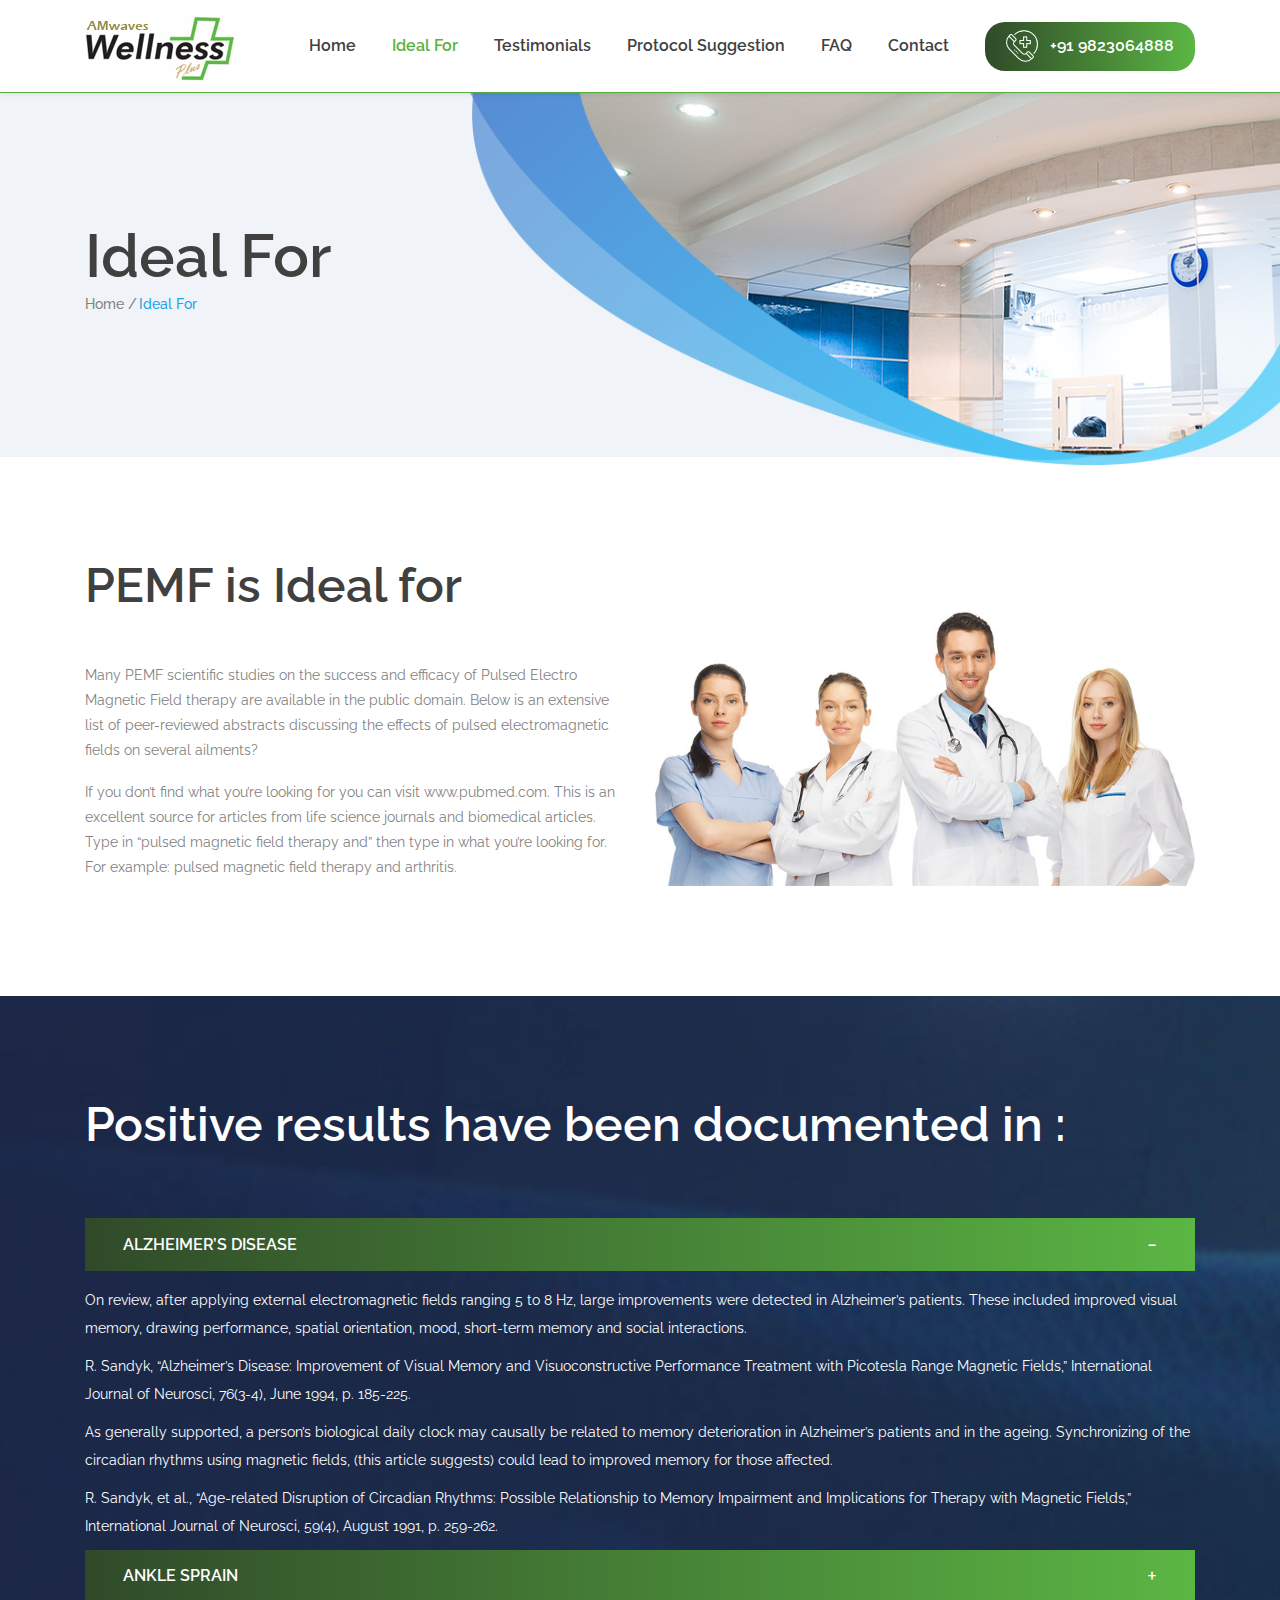
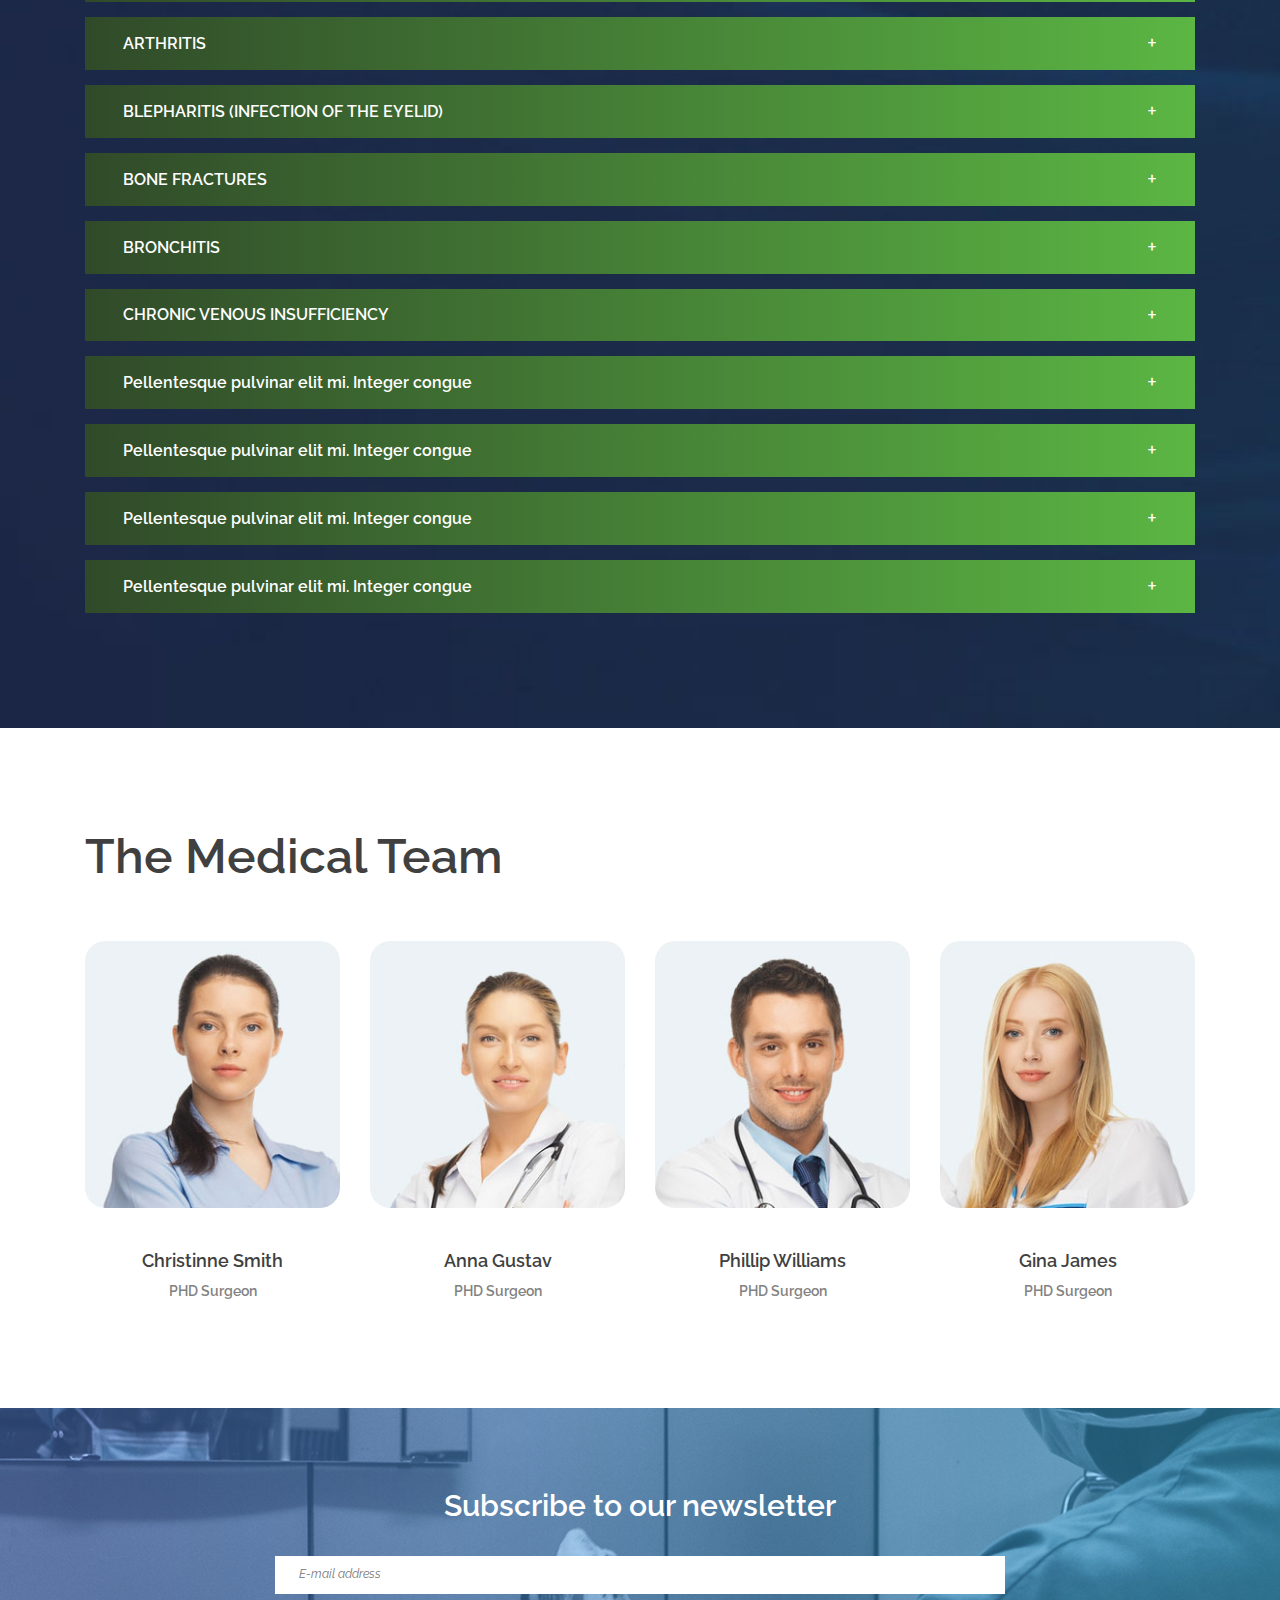
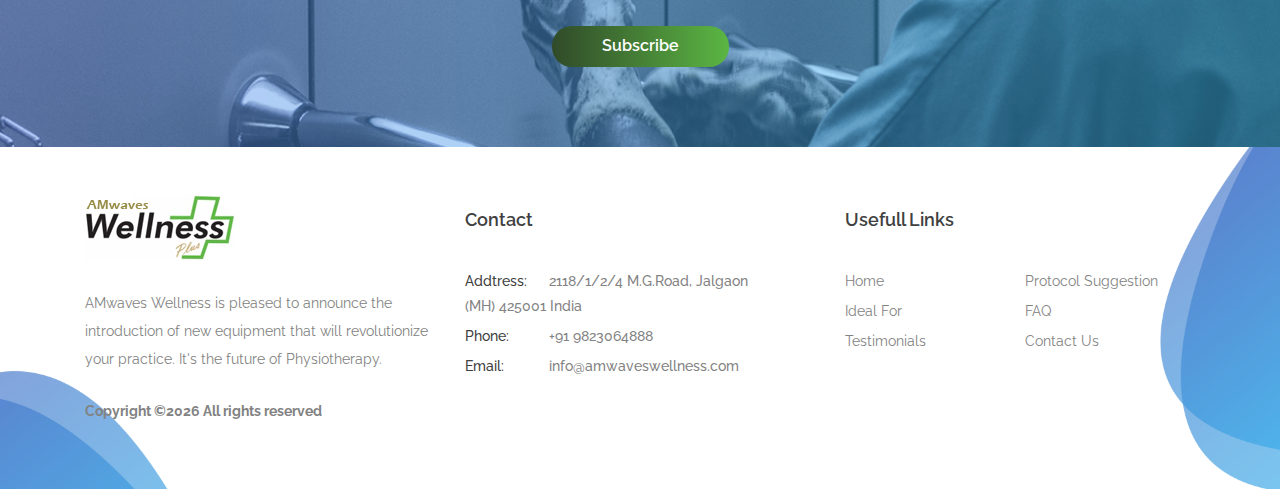
<file: ideal-for.html>
<!DOCTYPE html>
<html lang="en">
<head>
    <title>PEMF Therapy-pulsed electromagnetic field therapy-Physiotherapy</title>

    <!-- Required meta tags -->
    <meta charset="utf-8">
    <meta name="viewport" content="width=device-width, initial-scale=1, shrink-to-fit=no">

    <!-- Bootstrap CSS -->
    <link rel="stylesheet" href="css/bootstrap.min.css">

    <link rel="stylesheet" type="text/css" href="https://cdnjs.cloudflare.com/ajax/libs/font-awesome/4.7.0/css/font-awesome.min.css">

    <!-- Swiper CSS -->
    <link rel="stylesheet" href="css/swiper.min.css">

    <!-- Styles -->
    <link rel="stylesheet" href="style.css">
</head>
<body class="single-page">
    <header class="site-header">
        <div class="nav-bar" style="position: absolute!important;">
            <div class="container">
                <div class="row">
                    <div class="col-12 d-flex flex-wrap justify-content-between align-items-center">
                        <div class="site-branding d-flex align-items-center">
                            <a class="d-block" href="index.html" rel="home"><img class="d-block" src="images/website-logo.png" alt="logo"></a>
                        </div><!-- .site-branding -->

                        <nav class="site-navigation d-flex justify-content-end align-items-center">
                            <ul class="d-flex flex-column flex-lg-row justify-content-lg-end align-items-center">
                                <li><a href="index.html">Home</a></li>
                                <li class="current-menu-item"><a href="ideal-for.html">Ideal For</a></li>
                                <li><a href="services.html">Testimonials</a></li>
                                <li><a href="news.html">Protocol Suggestion</a></li>
                                <li><a href="Faq.html">FAQ</a></li>
                                <li><a href="contact.html">Contact</a></li>

                                <li class="call-btn button gradient-bg mt-3 mt-md-0">
                                    <a class="d-flex justify-content-center align-items-center" href="#"><img src="images/emergency-call.png"> +91 9823064888</a>
                                </li>
                            </ul>
                        </nav><!-- .site-navigation -->

                        <div class="hamburger-menu d-lg-none">
                            <span></span>
                            <span></span>
                            <span></span>
                            <span></span>
                        </div><!-- .hamburger-menu -->
                    </div><!-- .col -->
                </div><!-- .row -->
            </div><!-- .container -->
        </div><!-- .nav-bar -->

        <div class="container">
            <div class="row">
                <div class="col-12">
                    <h1>Ideal For</h1>

                    <div class="breadcrumbs">
                        <ul class="d-flex flex-wrap align-items-center p-0 m-0">
                            <li><a href="#">Home</a></li>
                            <li>Ideal For</li>
                        </ul>
                    </div><!-- .breadcrumbs -->

                </div>
            </div>
        </div>

        <img class="header-img" src="images/about-bg.png" alt="">
    </header><!-- .site-header -->

    <div class="med-history">
        <div class="container">
            <div class="row align-items-end">
                <div class="col-12 col-lg-6">
                    <h2>PEMF is Ideal for</h2>

                    <p>Many PEMF scientific studies on the success and efficacy of Pulsed Electro Magnetic Field therapy are available in the public domain. Below is an extensive list of peer-reviewed abstracts discussing the effects of pulsed electromagnetic fields on several ailments?</p>

                    <p>If you don’t find what you’re looking for you can visit www.pubmed.com. This is an excellent source for articles from life science journals and biomedical articles. Type in “pulsed magnetic field therapy and” then type in what you’re looking for. For example: pulsed magnetic field therapy and arthritis.</p>

                    <!-- <a class="d-inline-block button gradient-bg" href="#">Read More</a> -->
                </div>

                <div class="col-12 col-lg-6 mt-5 mt-lg-0">
                    <img class="responsive" src="images/about.jpg" alt="">
                </div>
            </div>
        </div>
    </div>

    <div class="faq-stuff">
        <div class="container">
            <div class="row">
                <div class="col-12">
                    <h2>Positive results have been documented in :</h2>
                </div>

                <div class="col-12 col-lg-12 mb-12 mb-lg-0">
                    <div class="accordion-wrap type-accordion">
                        <h3 class="entry-title d-flex justify-content-between align-items-center active">ALZHEIMER’S DISEASE<span class="arrow-r"></span></h3>

                        <div class="entry-content">
                            <p>On review, after applying external electromagnetic fields ranging 5 to 8 Hz, large improvements were detected in Alzheimer’s patients. These included improved visual memory, drawing performance, spatial orientation, mood, short-term memory and social interactions.</p>

                            <p>R. Sandyk, “Alzheimer’s Disease: Improvement of Visual Memory and Visuoconstructive Performance Treatment with Picotesla Range Magnetic Fields,” International Journal of Neurosci, 76(3-4), June 1994, p. 185-225.

                            <p>As generally supported, a person’s biological daily clock may causally be related to memory deterioration in Alzheimer’s patients and in the ageing. Synchronizing of the circadian rhythms using magnetic fields, (this article suggests) could lead to improved memory for those affected.</p>

                            <p>R. Sandyk, et al., “Age-related Disruption of Circadian Rhythms: Possible Relationship to Memory Impairment and Implications for Therapy with Magnetic Fields,” International Journal of Neurosci, 59(4), August 1991, p. 259-262.</p>
                        </div>

                        <h3 class="entry-title d-flex justify-content-between align-items-center">ANKLE SPRAIN<span class="arrow-r"></span></h3>

                        <div class="entry-content">
                            <p>Lorem ipsum dolor sit amet, consectetur adipiscing elit. Donec malesuada lorem maximus mauris. Lorem ipsum dolor sit amet, consectetur adipiscing elit. Donec malesuada lorem maximus mauris.</p>
                        </div>

                        <h3 class="entry-title d-flex justify-content-between align-items-center">ARTHRITIS<span class="arrow-r"></span></h3>

                        <div class="entry-content">
                            <p>Lorem ipsum dolor sit amet, consectetur adipiscing elit. Donec malesuada lorem maximus mauris. Lorem ipsum dolor sit amet, consectetur adipiscing elit. Donec malesuada lorem maximus mauris.</p>
                        </div>

                        <h3 class="entry-title d-flex justify-content-between align-items-center">BLEPHARITIS (INFECTION OF THE EYELID)<span class="arrow-r"></span></h3>

                        <div class="entry-content">
                            <p>Lorem ipsum dolor sit amet, consectetur adipiscing elit. Donec malesuada lorem maximus mauris. Lorem ipsum dolor sit amet, consectetur adipiscing elit. Donec malesuada lorem maximus mauris.</p>
                        </div>

                        <h3 class="entry-title d-flex justify-content-between align-items-center">BONE FRACTURES<span class="arrow-r"></span></h3>

                        <div class="entry-content">
                            <p>Lorem ipsum dolor sit amet, consectetur adipiscing elit. Donec malesuada lorem maximus mauris. Lorem ipsum dolor sit amet, consectetur adipiscing elit. Donec malesuada lorem maximus mauris.</p>
                        </div>

                        <h3 class="entry-title d-flex justify-content-between align-items-center">BRONCHITIS<span class="arrow-r"></span></h3>

                        <div class="entry-content">
                            <p>Lorem ipsum dolor sit amet, consectetur adipiscing elit. Donec malesuada lorem maximus mauris. Lorem ipsum dolor sit amet, consectetur adipiscing elit. Donec malesuada lorem maximus mauris.</p>
                        </div>

                        <h3 class="entry-title d-flex justify-content-between align-items-center">CHRONIC VENOUS INSUFFICIENCY<span class="arrow-r"></span></h3>

                        <div class="entry-content">
                            <p>Lorem ipsum dolor sit amet, consectetur adipiscing elit. Donec malesuada lorem maximus mauris. Lorem ipsum dolor sit amet, consectetur adipiscing elit. Donec malesuada lorem maximus mauris.</p>
                        </div>

                        <h3 class="entry-title d-flex justify-content-between align-items-center">Pellentesque pulvinar elit mi. Integer congue<span class="arrow-r"></span></h3>

                        <div class="entry-content">
                            <p>Lorem ipsum dolor sit amet, consectetur adipiscing elit. Donec malesuada lorem maximus mauris. Lorem ipsum dolor sit amet, consectetur adipiscing elit. Donec malesuada lorem maximus mauris.</p>
                        </div>

                        <h3 class="entry-title d-flex justify-content-between align-items-center">Pellentesque pulvinar elit mi. Integer congue<span class="arrow-r"></span></h3>

                        <div class="entry-content">
                            <p>Lorem ipsum dolor sit amet, consectetur adipiscing elit. Donec malesuada lorem maximus mauris. Lorem ipsum dolor sit amet, consectetur adipiscing elit. Donec malesuada lorem maximus mauris.</p>
                        </div>

                        <h3 class="entry-title d-flex justify-content-between align-items-center">Pellentesque pulvinar elit mi. Integer congue<span class="arrow-r"></span></h3>

                        <div class="entry-content">
                            <p>Lorem ipsum dolor sit amet, consectetur adipiscing elit. Donec malesuada lorem maximus mauris. Lorem ipsum dolor sit amet, consectetur adipiscing elit. Donec malesuada lorem maximus mauris.</p>
                        </div>

                        <h3 class="entry-title d-flex justify-content-between align-items-center">Pellentesque pulvinar elit mi. Integer congue<span class="arrow-r"></span></h3>

                        <div class="entry-content">
                            <p>Lorem ipsum dolor sit amet, consectetur adipiscing elit. Donec malesuada lorem maximus mauris. Lorem ipsum dolor sit amet, consectetur adipiscing elit. Donec malesuada lorem maximus mauris.</p>
                        </div>
                    </div>
                </div>

                <!-- <div class="col-12 col-lg-6 mt-5 mt-lg-0">
                    <div class="row">
                        <div class="col-12 col-md-6">
                            <div class="professional-box">
                                <h2 class="d-flex align-items-center">Professional</h2>

                                <img src="images/cardiogram-2.png" alt="">

                                <p>Lorem ipsum dolor sit amet, cons ectetur adipiscing elit. Donec males uada lorem.</p>
                            </div>
                        </div>

                        <div class="col-12 col-md-6">
                            <div class="quality-box">
                                <h2 class="d-flex align-items-center">Quality</h2>

                                <img src="images/hospital.png" alt="">

                                <p>Lorem ipsum dolor sit amet, cons ectetur adipiscing elit. Donec males uada lorem.</p>
                            </div>
                        </div>
                    </div>
                </div> -->
            </div>
        </div>
    </div>

    <div class="medical-team">
        <div class="container">
            <div class="row">
                <div class="col-12">
                    <h2>The Medical Team</h2>
                </div>

                <div class="col-12 col-md-6 col-lg-3">
                    <div class="medical-team-wrap">
                        <img src="images/team-1.jpg" alt="">

                        <h4>Christinne Smith</h4>
                        <h5>PHD Surgeon</h5>
                    </div>
                </div>

                <div class="col-12 col-md-6 col-lg-3 mt-5 mt-md-0">
                    <div class="medical-team-wrap">
                        <img src="images/team-2.jpg" alt="">

                        <h4>Anna Gustav</h4>
                        <h5>PHD Surgeon</h5>
                    </div>
                </div>

                <div class="col-12 col-md-6 col-lg-3 mt-5 mt-lg-0">
                    <div class="medical-team-wrap">
                        <img src="images/team-3.jpg" alt="">

                        <h4>Phillip Williams</h4>
                        <h5>PHD Surgeon</h5>
                    </div>
                </div>

                <div class="col-12 col-md-6 col-lg-3 mt-5 mt-lg-0">
                    <div class="medical-team-wrap">
                        <img src="images/team-4.jpg" alt="">

                        <h4>Gina James</h4>
                        <h5>PHD Surgeon</h5>
                    </div>
                </div>
            </div>
        </div>
    </div>

    <div class="subscribe-banner">
        <div class="container">
            <div class="row">
                <div class="col-12 col-lg-8 offset-lg-2">
                    <h2>Subscribe to our newsletter</h2>

                    <form>
                        <input type="email" placeholder="E-mail address">
                        <input class="button gradient-bg" type="submit" value="Subscribe">
                    </form>
                </div>
            </div>
        </div>
    </div>

    <footer class="site-footer">
        <div class="footer-widgets">
            <div class="container">
                <div class="row">
                    <div class="col-12 col-md-6 col-lg-4">
                        <div class="foot-about">
                            <h2><a href="#"><img src="images/website-logo.png" alt=""></a></h2>

                            <p>AMwaves Wellness is pleased to announce the introduction of new equipment that will revolutionize your practice. It's the future of Physiotherapy.</p>

                            <p class="copyright"><!-- Link back to Colorlib can't be removed. Template is licensed under CC BY 3.0. -->
Copyright &copy;<script>document.write(new Date().getFullYear());</script> All rights reserved <!-- | This template is made with <i class="fa fa-heart" aria-hidden="true"></i> by <a href="index.html" target="_blank">Colorlib</a> -->
<!-- Link back to Colorlib can't be removed. Template is licensed under CC BY 3.0. --></p>
                        </div><!-- .foot-about -->
                    </div><!-- .col -->

                    <div class="col-12 col-md-6 col-lg-4 mt-5 mt-md-0">
                        <div class="foot-contact">
                            <h2>Contact</h2>

                            <ul class="p-0 m-0">
                                <li><span>Addtress:</span>2118/1/2/4 M.G.Road, Jalgaon<br> (MH) 425001 India</li>
                                <li><span>Phone:</span>+91 9823064888</li>
                                <li><span>Email:</span>info@amwaveswellness.com</li>
                            </ul>
                        </div>
                    </div><!-- .col -->

                    <div class="col-12 col-md-6 col-lg-4 mt-5 mt-md-0">
                        <div class="foot-links">
                            <h2>Usefull Links</h2>

                            <ul class="p-0 m-0">
                                <li><a href="index.html">Home</a></li>
                                <li><a href="#">Ideal For</a></li>
                                <li><a href="#">Testimonials</a></li>
                                <li><a href="#">Protocol Suggestion</a></li>
                                <li><a href="#">FAQ</a></li>
                                <li><a href="#">Contact Us</a></li>
                            </ul>
                        </div><!-- .foot-links -->
                    </div><!-- .col -->
                </div><!-- .row -->
            </div><!-- .container -->
        </div><!-- .footer-widgets -->
    </footer><!-- .site-footer -->

    <script type='text/javascript' src='js/jquery.js'></script>
    <script type='text/javascript' src='js/jquery.collapsible.min.js'></script>
    <script type='text/javascript' src='js/swiper.min.js'></script>
    <script type='text/javascript' src='js/jquery.countdown.min.js'></script>
    <script type='text/javascript' src='js/circle-progress.min.js'></script>
    <script type='text/javascript' src='js/jquery.countTo.min.js'></script>
    <script type='text/javascript' src='js/jquery.barfiller.js'></script>
    <script type='text/javascript' src='js/custom.js'></script>
</body>
</html>
</file>
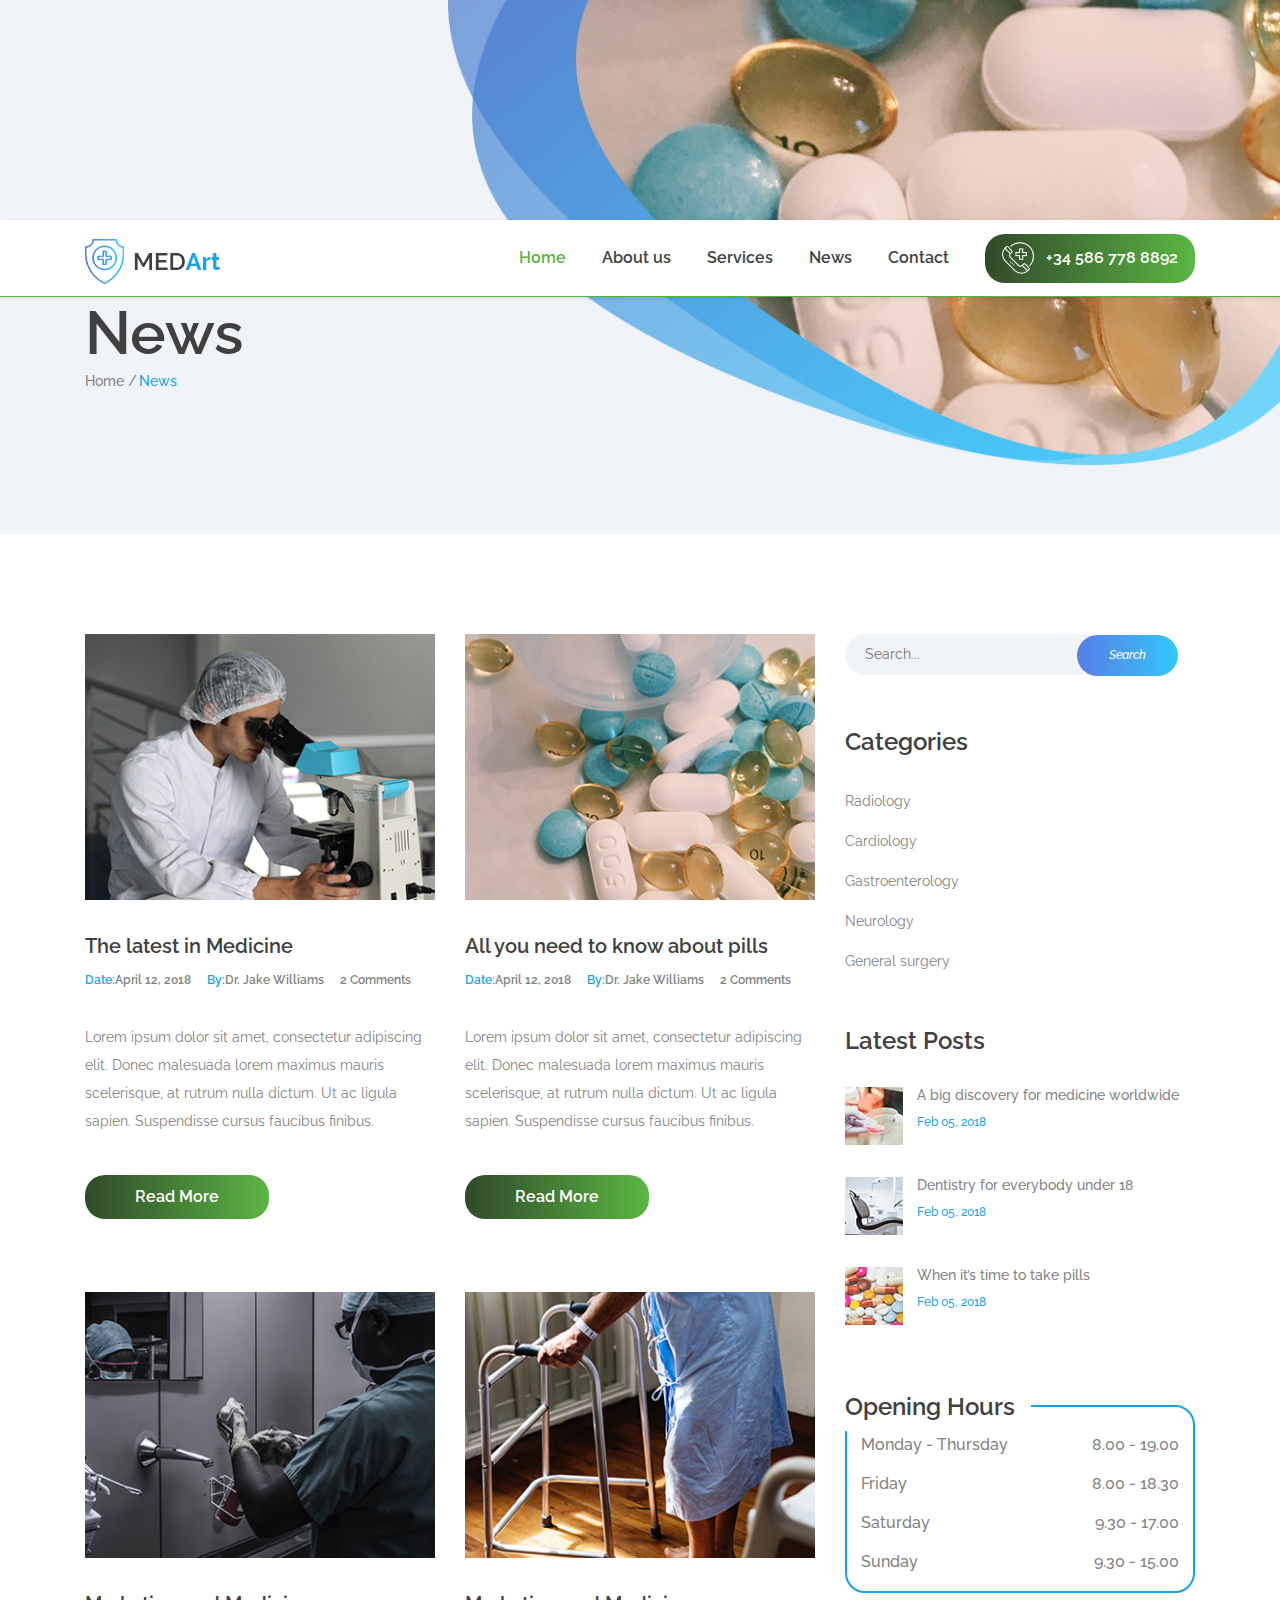
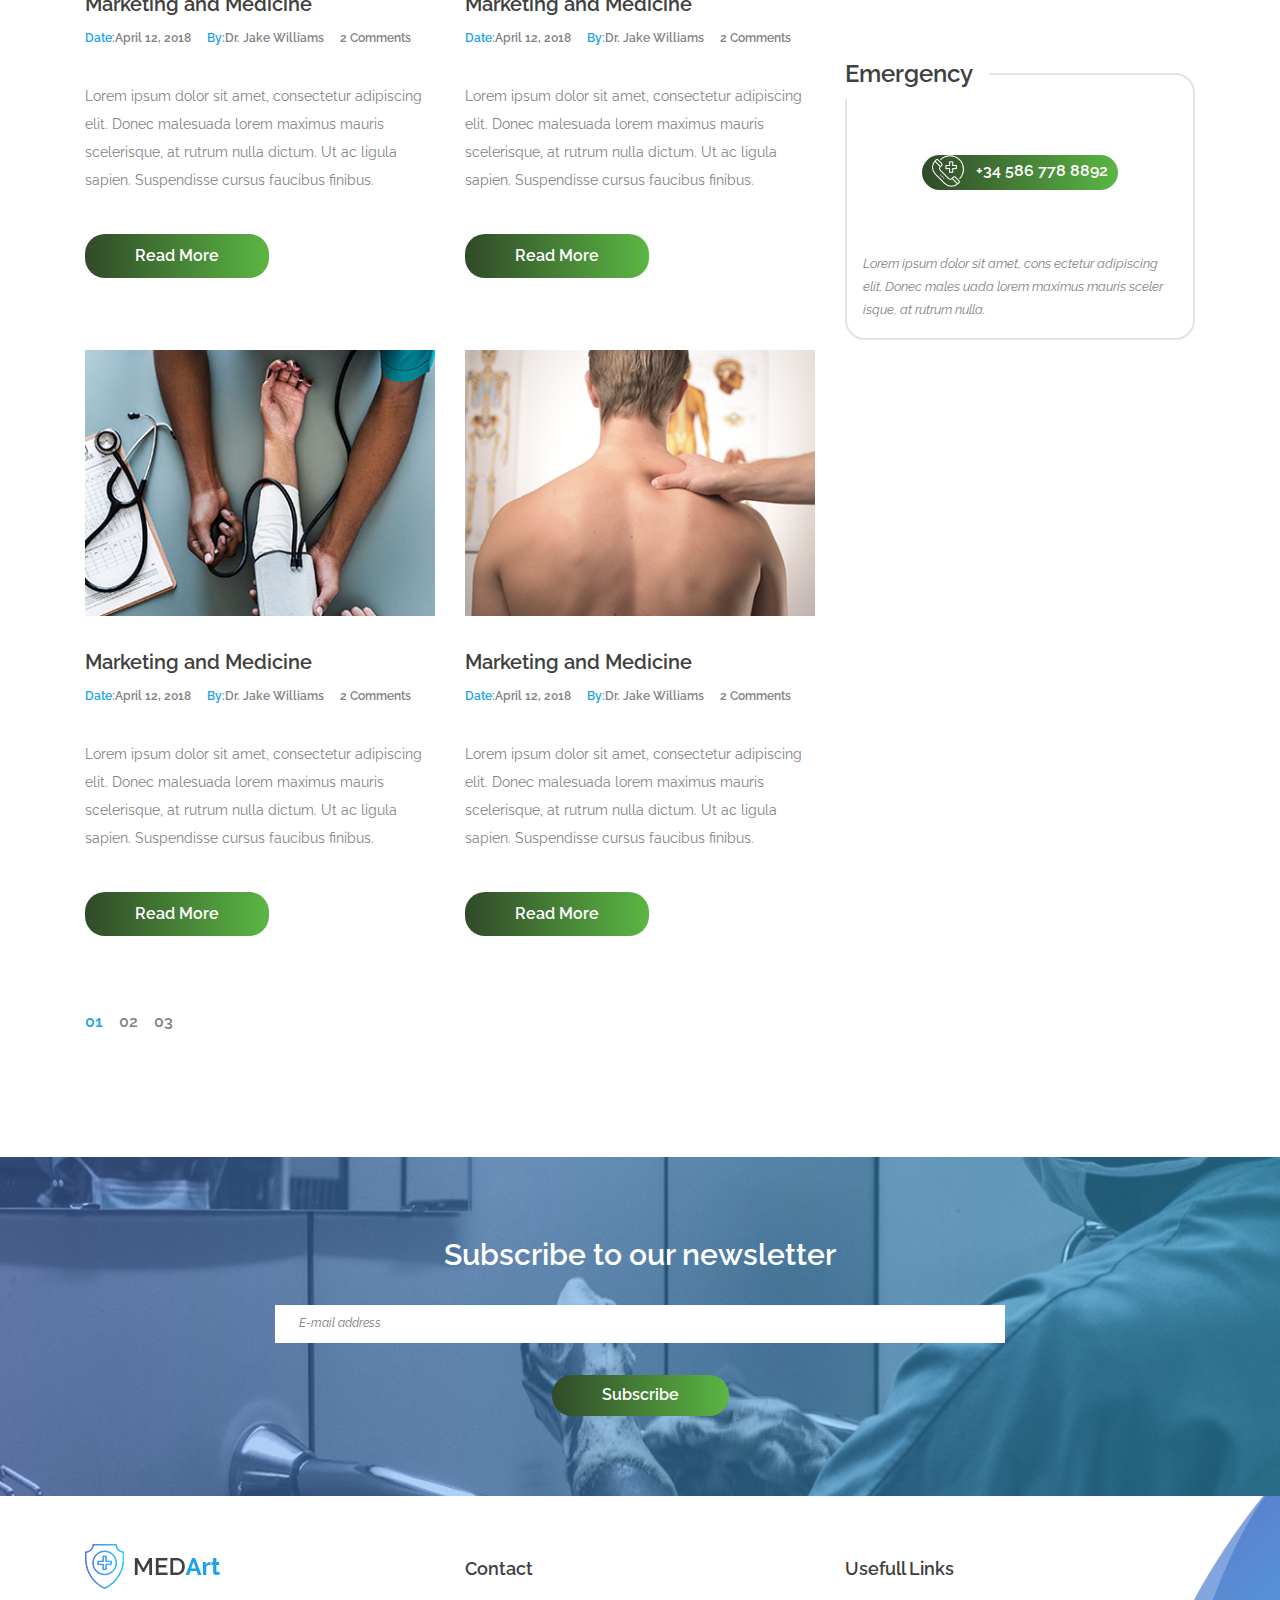
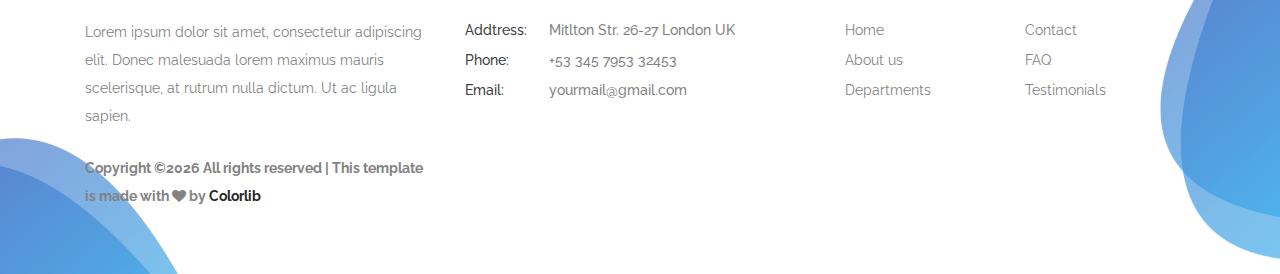
<file: news.html>
<!DOCTYPE html>
<html lang="en">
<head>
    <title>Hello World</title>

    <!-- Required meta tags -->
    <meta charset="utf-8">
    <meta name="viewport" content="width=device-width, initial-scale=1, shrink-to-fit=no">

    <!-- Bootstrap CSS -->
    <link rel="stylesheet" href="css/bootstrap.min.css">

    <!-- Swiper CSS -->
    <link rel="stylesheet" href="css/swiper.min.css">

    <link rel="stylesheet" type="text/css" href="https://cdnjs.cloudflare.com/ajax/libs/font-awesome/4.7.0/css/font-awesome.min.css">

    <!-- Styles -->
    <link rel="stylesheet" href="style.css">
</head>
<body class="single-page blog-page">
    <header class="site-header">
        <div class="nav-bar">
            <div class="container">
                <div class="row">
                    <div class="col-12 d-flex flex-wrap justify-content-between align-items-center">
                        <div class="site-branding d-flex align-items-center">
                            <a class="d-block" href="index.html" rel="home"><img class="d-block" src="images/logo.png" alt="logo"></a>
                        </div><!-- .site-branding -->

                        <nav class="site-navigation d-flex justify-content-end align-items-center">
                            <ul class="d-flex flex-column flex-lg-row justify-content-lg-end align-items-center">
                                <li class="current-menu-item"><a href="index.html">Home</a></li>
                                <li><a href="about.html">About us</a></li>
                                <li><a href="services.html">Services</a></li>
                                <li><a href="news.html">News</a></li>
                                <li><a href="contact.html">Contact</a></li>

                                <li class="call-btn button gradient-bg mt-3 mt-md-0">
                                    <a class="d-flex justify-content-center align-items-center" href="#"><img src="images/emergency-call.png"> +34 586 778 8892</a>
                                </li>
                            </ul>
                        </nav><!-- .site-navigation -->

                        <div class="hamburger-menu d-lg-none">
                            <span></span>
                            <span></span>
                            <span></span>
                            <span></span>
                        </div><!-- .hamburger-menu -->
                    </div><!-- .col -->
                </div><!-- .row -->
            </div><!-- .container -->
        </div><!-- .nav-bar -->

        <div class="container">
            <div class="row">
                <div class="col-12">
                    <h1>News</h1>

                    <div class="breadcrumbs">
                        <ul class="d-flex flex-wrap align-items-center p-0 m-0">
                            <li><a href="#">Home</a></li>
                            <li>News</li>
                        </ul>
                    </div><!-- .breadcrumbs -->
                </div>
            </div>
        </div>

        <img class="header-img" src="images/news-bg.png" alt="">
    </header><!-- .site-header -->

    <div class="container">
        <div class="row">
            <div class="col-12 col-lg-8">
                <div class="the-news">
                    <div class="row">
                        <div class="col-12 col-md-6">
                            <div class="the-news-wrap">
                                <figure class="post-thumbnail">
                                    <a href="#"><img src="images/news-1.png" alt=""></a>
                                </figure>

                                <header class="entry-header">
                                    <h3>The latest in Medicine</h3>

                                    <div class="post-metas d-flex flex-wrap align-items-center">
                                        <div class="posted-date"><label>Date: </label><a href="#">April 12, 2018</a></div>

                                        <div class="posted-by"><label>By: </label><a href="#">Dr. Jake Williams</a></div>

                                        <div class="post-comments"><a href="#">2 Comments</a></div>
                                    </div>
                                </header>

                                <div class="entry-content">
                                    <p>Lorem ipsum dolor sit amet, consectetur adipiscing elit. Donec malesuada lorem maximus mauris scelerisque, at rutrum nulla dictum. Ut ac ligula sapien. Suspendisse cursus faucibus finibus. </p>
                                </div>

                                <footer class="entry-footer mt-5">
                                    <a class="button gradient-bg" href="#">Read More</a>
                                </footer>
                            </div>
                        </div>

                        <div class="col-12 col-md-6">
                            <div class="the-news-wrap">
                                <figure class="post-thumbnail">
                                    <a href="#"><img src="images/news-2.png" alt=""></a>
                                </figure>

                                <header class="entry-header">
                                    <h3>All you need to know about pills</h3>

                                    <div class="post-metas d-flex flex-wrap align-items-center">
                                        <div class="posted-date"><label>Date: </label><a href="#">April 12, 2018</a></div>

                                        <div class="posted-by"><label>By: </label><a href="#">Dr. Jake Williams</a></div>

                                        <div class="post-comments"><a href="#">2 Comments</a></div>
                                    </div>
                                </header>

                                <div class="entry-content">
                                    <p>Lorem ipsum dolor sit amet, consectetur adipiscing elit. Donec malesuada lorem maximus mauris scelerisque, at rutrum nulla dictum. Ut ac ligula sapien. Suspendisse cursus faucibus finibus. </p>
                                </div>

                                <footer class="entry-footer mt-5">
                                    <a class="button gradient-bg" href="#">Read More</a>
                                </footer>
                            </div>
                        </div>

                        <div class="col-12 col-md-6">
                            <div class="the-news-wrap">
                                <figure class="post-thumbnail">
                                    <a href="#"><img src="images/news-6.png" alt=""></a>
                                </figure>

                                <header class="entry-header">
                                    <h3>Marketing and Medicine</h3>

                                    <div class="post-metas d-flex flex-wrap align-items-center">
                                        <div class="posted-date"><label>Date: </label><a href="#">April 12, 2018</a></div>

                                        <div class="posted-by"><label>By: </label><a href="#">Dr. Jake Williams</a></div>

                                        <div class="post-comments"><a href="#">2 Comments</a></div>
                                    </div>
                                </header>

                                <div class="entry-content">
                                    <p>Lorem ipsum dolor sit amet, consectetur adipiscing elit. Donec malesuada lorem maximus mauris scelerisque, at rutrum nulla dictum. Ut ac ligula sapien. Suspendisse cursus faucibus finibus. </p>
                                </div>

                                <footer class="entry-footer mt-5">
                                    <a class="button gradient-bg" href="#">Read More</a>
                                </footer>
                            </div>
                        </div>

                        <div class="col-12 col-md-6">
                            <div class="the-news-wrap">
                                <figure class="post-thumbnail">
                                    <a href="#"><img src="images/news-4.png" alt=""></a>
                                </figure>

                                <header class="entry-header">
                                    <h3>Marketing and Medicine</h3>

                                    <div class="post-metas d-flex flex-wrap align-items-center">
                                        <div class="posted-date"><label>Date: </label><a href="#">April 12, 2018</a></div>

                                        <div class="posted-by"><label>By: </label><a href="#">Dr. Jake Williams</a></div>

                                        <div class="post-comments"><a href="#">2 Comments</a></div>
                                    </div>
                                </header>

                                <div class="entry-content">
                                    <p>Lorem ipsum dolor sit amet, consectetur adipiscing elit. Donec malesuada lorem maximus mauris scelerisque, at rutrum nulla dictum. Ut ac ligula sapien. Suspendisse cursus faucibus finibus. </p>
                                </div>

                                <footer class="entry-footer mt-5">
                                    <a class="button gradient-bg" href="#">Read More</a>
                                </footer>
                            </div>
                        </div>

                        <div class="col-12 col-md-6">
                            <div class="the-news-wrap">
                                <figure class="post-thumbnail">
                                    <a href="#"><img src="images/news-5.png" alt=""></a>
                                </figure>

                                <header class="entry-header">
                                    <h3>Marketing and Medicine</h3>

                                    <div class="post-metas d-flex flex-wrap align-items-center">
                                        <div class="posted-date"><label>Date: </label><a href="#">April 12, 2018</a></div>

                                        <div class="posted-by"><label>By: </label><a href="#">Dr. Jake Williams</a></div>

                                        <div class="post-comments"><a href="#">2 Comments</a></div>
                                    </div>
                                </header>

                                <div class="entry-content">
                                    <p>Lorem ipsum dolor sit amet, consectetur adipiscing elit. Donec malesuada lorem maximus mauris scelerisque, at rutrum nulla dictum. Ut ac ligula sapien. Suspendisse cursus faucibus finibus. </p>
                                </div>

                                <footer class="entry-footer mt-5">
                                    <a class="button gradient-bg" href="#">Read More</a>
                                </footer>
                            </div>
                        </div>

                        <div class="col-12 col-md-6">
                            <div class="the-news-wrap">
                                <figure class="post-thumbnail">
                                    <a href="#"><img src="images/news-3.png" alt=""></a>
                                </figure>

                                <header class="entry-header">
                                    <h3>Marketing and Medicine</h3>

                                    <div class="post-metas d-flex flex-wrap align-items-center">
                                        <div class="posted-date"><label>Date: </label><a href="#">April 12, 2018</a></div>

                                        <div class="posted-by"><label>By: </label><a href="#">Dr. Jake Williams</a></div>

                                        <div class="post-comments"><a href="#">2 Comments</a></div>
                                    </div>
                                </header>

                                <div class="entry-content">
                                    <p>Lorem ipsum dolor sit amet, consectetur adipiscing elit. Donec malesuada lorem maximus mauris scelerisque, at rutrum nulla dictum. Ut ac ligula sapien. Suspendisse cursus faucibus finibus. </p>
                                </div>

                                <footer class="entry-footer mt-5">
                                    <a class="button gradient-bg" href="#">Read More</a>
                                </footer>
                            </div>
                        </div>

                        <div class="col-12">
                            <ul class="pagination d-flex flex-wrap align-items-center p-0">
                                <li class="active"><a href="#">01</a></li>
                                <li><a href="#">02</a></li>
                                <li><a href="#">03</a></li>
                            </ul>
                        </div>
                    </div>
                </div>
            </div>

            <div class="col-12 col-lg-4">
                <div class="sidebar">
                    <div class="search-widget">
                        <form class="flex flex-wrap align-items-center">
                            <input type="search" placeholder="Search...">
                            <button type="submit" class="flex justify-content-center align-items-center">Search</button>
                        </form><!-- .flex -->
                    </div><!-- .search-widget -->

                    <div class="sidebar-cats">
                        <h2 class="widget-title">Categories</h2>

                        <ul class="p-0 m-0">
                            <li><a href="#">Radiology</a></li>
                            <li><a href="#">Cardiology</a></li>
                            <li><a href="#">Gastroenterology</a></li>
                            <li><a href="#">Neurology</a></li>
                            <li><a href="#">General surgery</a></li>
                        </ul>
                    </div>

                    <div class="popular-posts">
                        <h2 class="widget-title">Latest Posts</h2>

                        <ul class="p-0 m-0">
                            <li class="d-flex flex-wrap justify-content-between">
                                <figure><a href="#"><img src="images/p-1.jpg" alt=""></a></figure>

                                <div class="entry-content">
                                    <h3 class="entry-title"><a href="#">A big discovery for medicine worldwide</a></h3>

                                    <div class="posted-date">Feb 05, 2018</div>
                                </div>
                            </li>

                            <li class="d-flex flex-wrap justify-content-between">
                                <figure><a href="#"><img src="images/p-2.jpg" alt=""></a></figure>

                                <div class="entry-content">
                                    <h3 class="entry-title"><a href="#">Dentistry for everybody under 18</a></h3>

                                    <div class="posted-date">Feb 05, 2018</div>
                                </div>
                            </li>

                            <li class="d-flex flex-wrap justify-content-between">
                                <figure><a href="#"><img src="images/p-3.jpg" alt=""></a></figure>

                                <div class="entry-content">
                                    <h3 class="entry-title"><a href="#">When it’s time to take pills</a></h3>

                                    <div class="posted-date">Feb 05, 2018</div>
                                </div>
                            </li>
                        </ul>
                    </div><!-- .cat-links -->

                    <div class="opening-hours">
                        <h2 class="d-flex align-items-center">Opening Hours</h2>

                        <ul class="p-0 m-0">
                            <li>Monday - Thursday <span>8.00 - 19.00</span></li>
                            <li>Friday <span>8.00 - 18.30</span></li>
                            <li>Saturday <span>9.30 - 17.00</span></li>
                            <li>Sunday <span>9.30 - 15.00</span></li>
                        </ul>
                    </div>

                    <div class="emergency-box">
                        <h2 class="d-flex align-items-center">Emergency</h2>

                        <div class="call-btn text-center">
                            <a class="d-flex justify-content-center align-items-center button gradient-bg" href="#"><img src="images/emergency-call.png"> +34 586 778 8892</a>
                        </div>

                        <p>Lorem ipsum dolor sit amet, cons ectetur adipiscing elit. Donec males uada lorem maximus mauris sceler isque, at rutrum nulla.</p>
                    </div>
                </div>
            </div>
        </div>
    </div>

    <div class="subscribe-banner">
        <div class="container">
            <div class="row">
                <div class="col-12 col-lg-8 offset-lg-2">
                    <h2>Subscribe to our newsletter</h2>

                    <form>
                        <input type="email" placeholder="E-mail address">
                        <input class="button gradient-bg" type="submit" value="Subscribe">
                    </form>
                </div>
            </div>
        </div>
    </div>

    <footer class="site-footer">
        <div class="footer-widgets">
            <div class="container">
                <div class="row">
                    <div class="col-12 col-md-6 col-lg-4">
                        <div class="foot-about">
                            <h2><a href="#"><img src="images/logo.png" alt=""></a></h2>

                            <p>Lorem ipsum dolor sit amet, consectetur adipiscing elit. Donec malesuada lorem maximus mauris scelerisque, at rutrum nulla dictum. Ut ac ligula sapien.</p>

                            <p class="copyright"><!-- Link back to Colorlib can't be removed. Template is licensed under CC BY 3.0. -->
Copyright &copy;<script>document.write(new Date().getFullYear());</script> All rights reserved | This template is made with <i class="fa fa-heart" aria-hidden="true"></i> by <a href="https://colorlib.com" target="_blank">Colorlib</a>
<!-- Link back to Colorlib can't be removed. Template is licensed under CC BY 3.0. --></p>
                        </div><!-- .foot-about -->
                    </div><!-- .col -->

                    <div class="col-12 col-md-6 col-lg-4 mt-5 mt-md-0">
                        <div class="foot-contact">
                            <h2>Contact</h2>

                            <ul class="p-0 m-0">
                                <li><span>Addtress:</span>Mitlton Str. 26-27 London UK</li>
                                <li><span>Phone:</span>+53 345 7953 32453</li>
                                <li><span>Email:</span>yourmail@gmail.com</li>
                            </ul>
                        </div>
                    </div><!-- .col -->

                    <div class="col-12 col-md-6 col-lg-4 mt-5 mt-md-0">
                        <div class="foot-links">
                            <h2>Usefull Links</h2>

                            <ul class="p-0 m-0">
                                <li><a href="#">Home</a></li>
                                <li><a href="#">About us</a></li>
                                <li><a href="#">Departments</a></li>
                                <li><a href="#">Contact</a></li>
                                <li><a href="#">FAQ</a></li>
                                <li><a href="#">Testimonials</a></li>
                            </ul>
                        </div><!-- .foot-links -->
                    </div><!-- .col -->
                </div><!-- .row -->
            </div><!-- .container -->
        </div><!-- .footer-widgets -->
    </footer><!-- .site-footer -->

    <script type='text/javascript' src='js/jquery.js'></script>
    <script type='text/javascript' src='js/jquery.collapsible.min.js'></script>
    <script type='text/javascript' src='js/swiper.min.js'></script>
    <script type='text/javascript' src='js/jquery.countdown.min.js'></script>
    <script type='text/javascript' src='js/circle-progress.min.js'></script>
    <script type='text/javascript' src='js/jquery.countTo.min.js'></script>
    <script type='text/javascript' src='js/jquery.barfiller.js'></script>
    <script type='text/javascript' src='js/custom.js'></script>
</body>
</html>
</file>
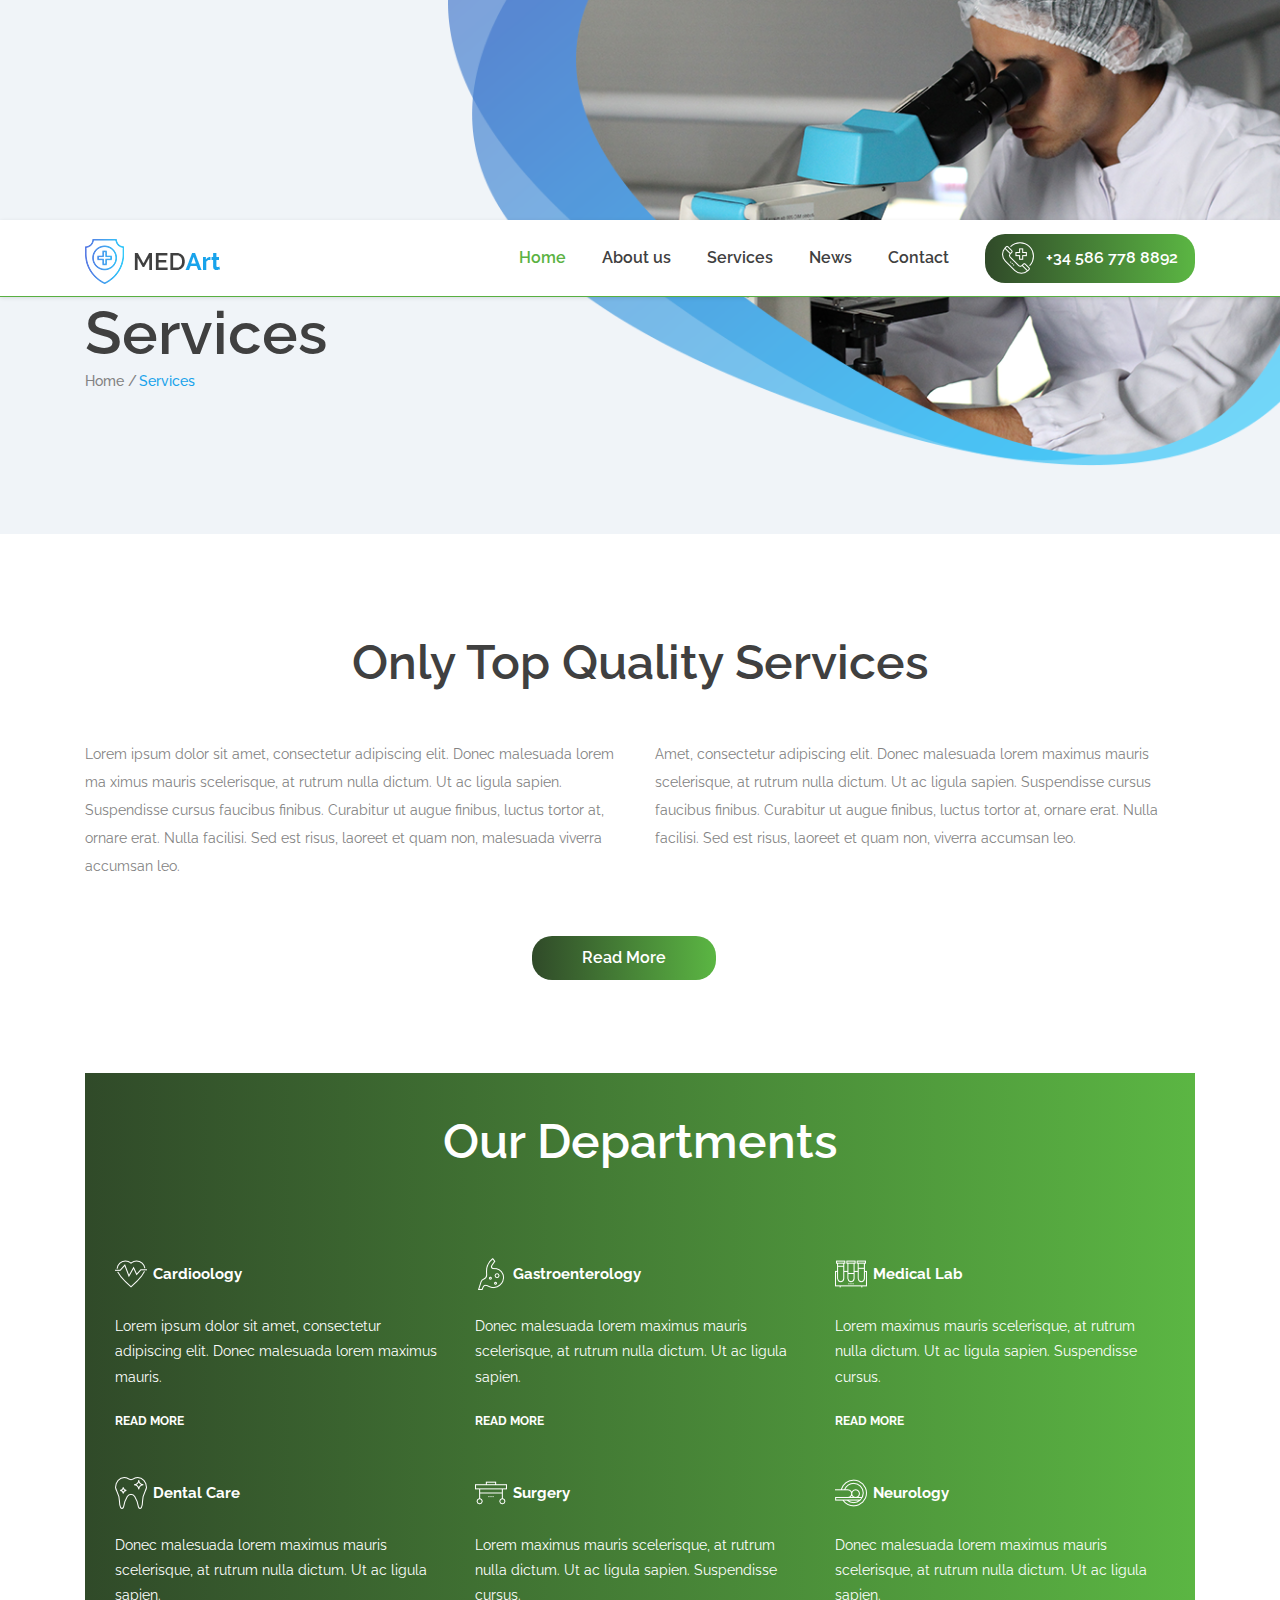
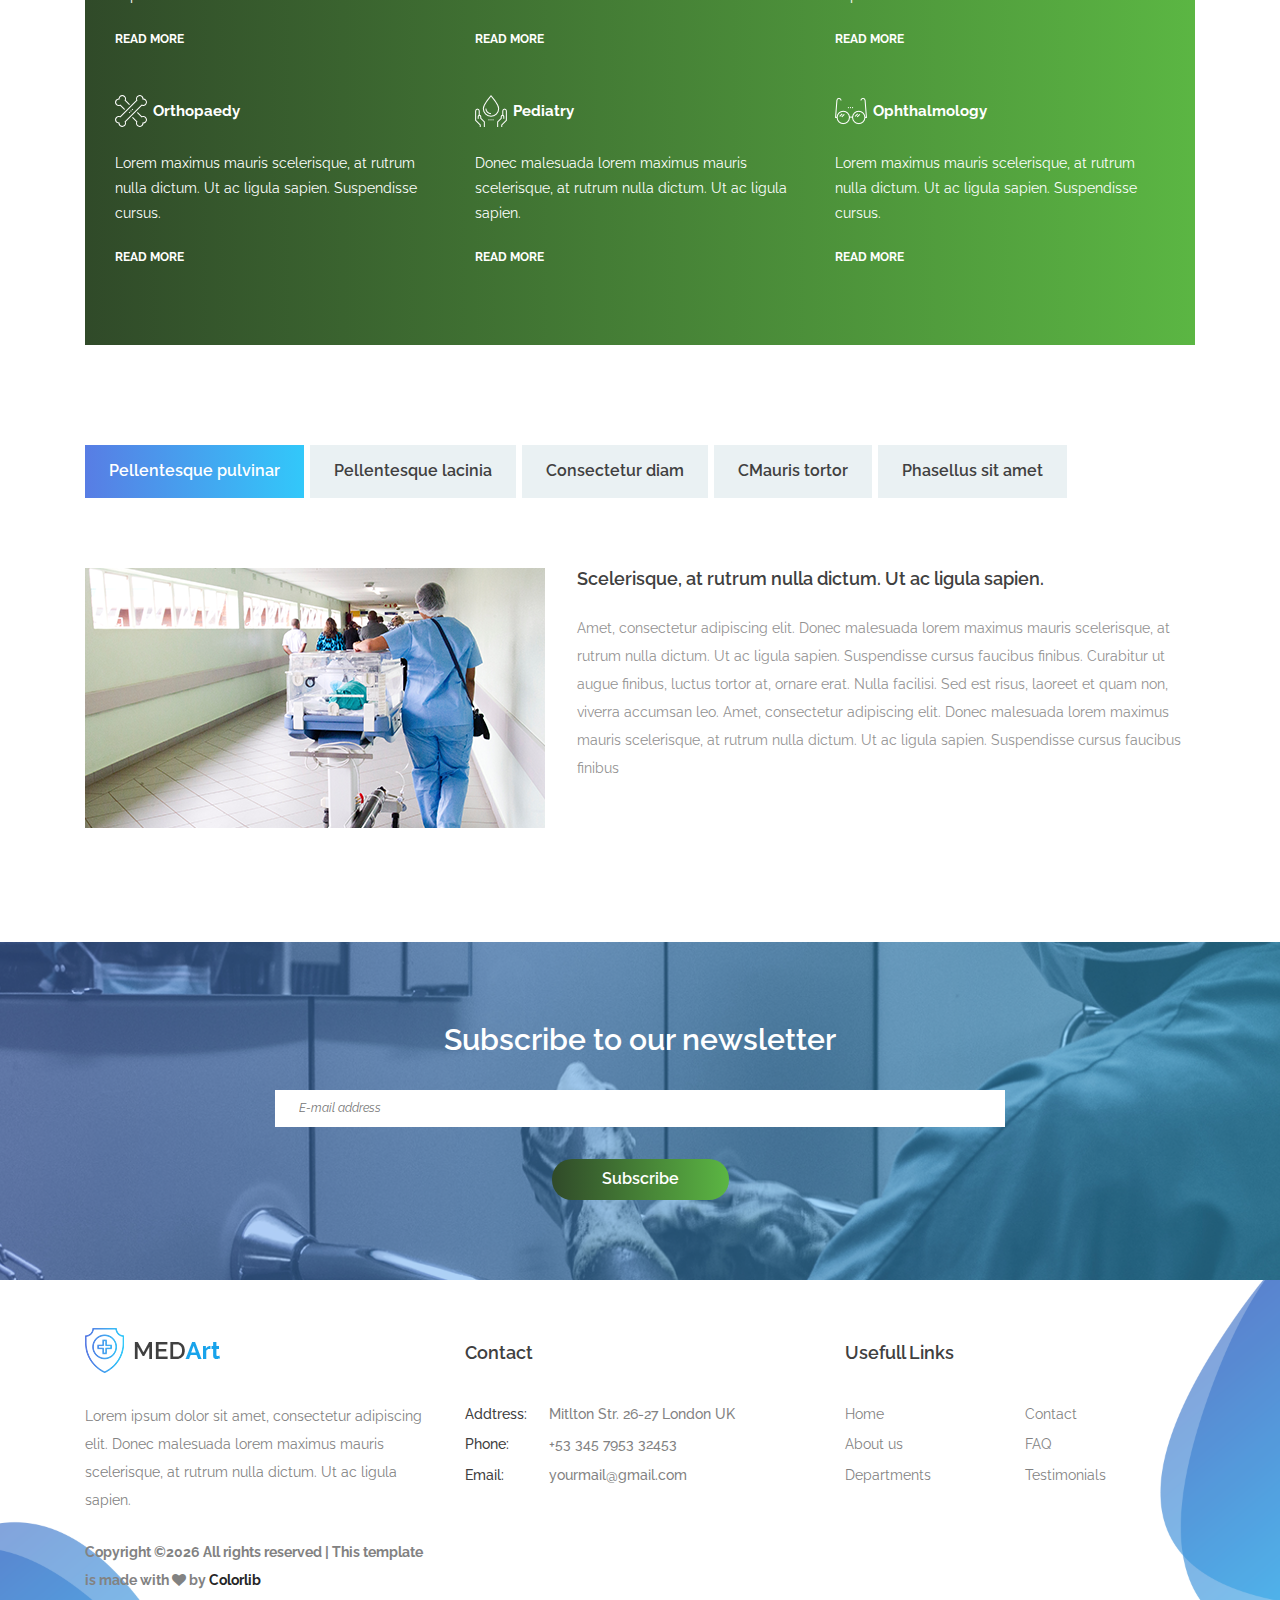
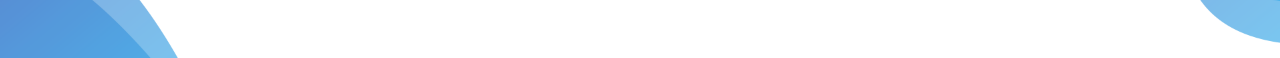
<file: services.html>
<!DOCTYPE html>
<html lang="en">
<head>
    <title>Hello World</title>

    <!-- Required meta tags -->
    <meta charset="utf-8">
    <meta name="viewport" content="width=device-width, initial-scale=1, shrink-to-fit=no">

    <!-- Bootstrap CSS -->
    <link rel="stylesheet" href="css/bootstrap.min.css">

    <link rel="stylesheet" type="text/css" href="https://cdnjs.cloudflare.com/ajax/libs/font-awesome/4.7.0/css/font-awesome.min.css">

    <!-- Swiper CSS -->
    <link rel="stylesheet" href="css/swiper.min.css">

    <!-- Styles -->
    <link rel="stylesheet" href="style.css">
</head>
<body class="single-page">
    <header class="site-header">
        <div class="nav-bar">
            <div class="container">
                <div class="row">
                    <div class="col-12 d-flex flex-wrap justify-content-between align-items-center">
                        <div class="site-branding d-flex align-items-center">
                            <a class="d-block" href="index.html" rel="home"><img class="d-block" src="images/logo.png" alt="logo"></a>
                        </div><!-- .site-branding -->

                        <nav class="site-navigation d-flex justify-content-end align-items-center">
                            <ul class="d-flex flex-column flex-lg-row justify-content-lg-end align-items-center">
                                <li class="current-menu-item"><a href="index.html">Home</a></li>
                                <li><a href="about.html">About us</a></li>
                                <li><a href="services.html">Services</a></li>
                                <li><a href="news.html">News</a></li>
                                <li><a href="contact.html">Contact</a></li>

                                <li class="call-btn button gradient-bg mt-3 mt-md-0">
                                    <a class="d-flex justify-content-center align-items-center" href="#"><img src="images/emergency-call.png"> +34 586 778 8892</a>
                                </li>
                            </ul>
                        </nav><!-- .site-navigation -->

                        <div class="hamburger-menu d-lg-none">
                            <span></span>
                            <span></span>
                            <span></span>
                            <span></span>
                        </div><!-- .hamburger-menu -->
                    </div><!-- .col -->
                </div><!-- .row -->
            </div><!-- .container -->
        </div><!-- .nav-bar -->

        <div class="container">
            <div class="row">
                <div class="col-12">
                    <h1>Services</h1>

                    <div class="breadcrumbs">
                        <ul class="d-flex flex-wrap align-items-center p-0 m-0">
                            <li><a href="#">Home</a></li>
                            <li>Services</li>
                        </ul>
                    </div><!-- .breadcrumbs -->
                </div>
            </div>
        </div>

        <img class="header-img" src="images/service-bg.png" alt="">
    </header><!-- .site-header -->

    <div class="quality-services">
        <div class="container">
            <div class="row">
                <div class="col-12">
                    <h2>Only Top Quality Services</h2>

                    <div class="row">
                        <div class="col-12 col-md-6">
                            <p>Lorem ipsum dolor sit amet, consectetur adipiscing elit. Donec malesuada lorem ma ximus mauris scelerisque, at rutrum nulla dictum. Ut ac ligula sapien. Suspendisse cursus faucibus finibus. Curabitur ut augue finibus, luctus tortor at, ornare erat. Nulla facilisi. Sed est risus, laoreet et quam non, malesuada viverra accumsan leo.</p>
                        </div>

                        <div class="col-12 col-md-6">
                            <p>Amet, consectetur adipiscing elit. Donec malesuada lorem maximus mauris scelerisque, at rutrum nulla dictum. Ut ac ligula sapien. Suspendisse cursus faucibus finibus. Curabitur ut augue finibus, luctus tortor at, ornare erat. Nulla facilisi. Sed est risus, laoreet et quam non, viverra accumsan leo.</p>
                        </div>
                    </div>

                    <div class="w-100 text-center mt-5">
                        <a class="button gradient-bg" href="#">Read More</a>
                    </div>
                </div>
            </div>
        </div>
    </div>

    <div class="container">
        <div class="row">
            <div class="col-12">
                <div class="our-departments-wrap">
                    <h2>Our Departments</h2>

                    <div class="row">
                        <div class="col-12 col-md-6 col-lg-4">
                            <div class="our-departments-cont">
                                <header class="entry-header d-flex flex-wrap align-items-center">
                                    <img src="images/cardiogram.png" alt="">

                                    <h3>Cardioology</h3>
                                </header>

                                <div class="entry-content">
                                    <p>Lorem ipsum dolor sit amet, consectetur adipiscing elit. Donec malesuada lorem maximus mauris.</p>
                                </div>

                                <footer class="entry-footer">
                                    <a href="#">read more</a>
                                </footer>
                            </div>
                        </div>

                        <div class="col-12 col-md-6 col-lg-4">
                            <div class="our-departments-cont">
                                <header class="entry-header d-flex flex-wrap align-items-center">
                                    <img src="images/stomach-2.png" alt="">

                                    <h3>Gastroenterology</h3>
                                </header>

                                <div class="entry-content">
                                    <p>Donec malesuada lorem maximus mauris scelerisque, at rutrum nulla dictum. Ut ac ligula sapien.</p>
                                </div>

                                <footer class="entry-footer">
                                    <a href="#">read more</a>
                                </footer>
                            </div>
                        </div>

                        <div class="col-12 col-md-6 col-lg-4">
                            <div class="our-departments-cont">
                                <header class="entry-header d-flex flex-wrap align-items-center">
                                    <img src="images/blood-sample-2.png" alt="">

                                    <h3>Medical Lab</h3>
                                </header>

                                <div class="entry-content">
                                    <p>Lorem maximus mauris scelerisque, at rutrum nulla dictum. Ut ac ligula sapien. Suspendisse cursus.</p>
                                </div>

                                <footer class="entry-footer">
                                    <a href="#">read more</a>
                                </footer>
                            </div>
                        </div>

                        <div class="col-12 col-md-6 col-lg-4">
                            <div class="our-departments-cont">
                                <header class="entry-header d-flex flex-wrap align-items-center">
                                    <img src="images/teeth.png" alt="">

                                    <h3>Dental Care</h3>
                                </header>

                                <div class="entry-content">
                                    <p>Donec malesuada lorem maximus mauris scelerisque, at rutrum nulla dictum. Ut ac ligula sapien.</p>
                                </div>

                                <footer class="entry-footer">
                                    <a href="#">read more</a>
                                </footer>
                            </div>
                        </div>

                        <div class="col-12 col-md-6 col-lg-4">
                            <div class="our-departments-cont">
                                <header class="entry-header d-flex flex-wrap align-items-center">
                                    <img src="images/stretcher.png" alt="">

                                    <h3>Surgery</h3>
                                </header>

                                <div class="entry-content">
                                    <p>Lorem maximus mauris scelerisque, at rutrum nulla dictum. Ut ac ligula sapien. Suspendisse cursus.</p>
                                </div>

                                <footer class="entry-footer">
                                    <a href="#">read more</a>
                                </footer>
                            </div>
                        </div>

                        <div class="col-12 col-md-6 col-lg-4">
                            <div class="our-departments-cont">
                                <header class="entry-header d-flex flex-wrap align-items-center">
                                    <img src="images/scanner.png" alt="">

                                    <h3>Neurology</h3>
                                </header>

                                <div class="entry-content">
                                    <p>Donec malesuada lorem maximus mauris scelerisque, at rutrum nulla dictum. Ut ac ligula sapien.</p>
                                </div>

                                <footer class="entry-footer">
                                    <a href="#">read more</a>
                                </footer>
                            </div>
                        </div>

                        <div class="col-12 col-md-6 col-lg-4 mb-md-0">
                            <div class="our-departments-cont">
                                <header class="entry-header d-flex flex-wrap align-items-center">
                                    <img src="images/bones.png" alt="">

                                    <h3>Orthopaedy</h3>
                                </header>

                                <div class="entry-content">
                                    <p>Lorem maximus mauris scelerisque, at rutrum nulla dictum. Ut ac ligula sapien. Suspendisse cursus.</p>
                                </div>

                                <footer class="entry-footer">
                                    <a href="#">read more</a>
                                </footer>
                            </div>
                        </div>

                        <div class="col-12 col-md-6 col-lg-4 mb-lg-0">
                            <div class="our-departments-cont">
                                <header class="entry-header d-flex flex-wrap align-items-center">
                                    <img src="images/blood-donation-2.png" alt="">

                                    <h3>Pediatry</h3>
                                </header>

                                <div class="entry-content">
                                    <p>Donec malesuada lorem maximus mauris scelerisque, at rutrum nulla dictum. Ut ac ligula sapien.</p>
                                </div>

                                <footer class="entry-footer">
                                    <a href="#">read more</a>
                                </footer>
                            </div>
                        </div>

                        <div class="col-12 col-md-6 col-lg-4 mb-0">
                            <div class="our-departments-cont">
                                <header class="entry-header d-flex flex-wrap align-items-center">
                                    <img src="images/glasses.png" alt="">

                                    <h3>Ophthalmology</h3>
                                </header>

                                <div class="entry-content">
                                    <p>Lorem maximus mauris scelerisque, at rutrum nulla dictum. Ut ac ligula sapien. Suspendisse cursus.</p>
                                </div>

                                <footer class="entry-footer">
                                    <a href="#">read more</a>
                                </footer>
                            </div>
                        </div>
                    </div>
                </div>
            </div>
        </div>
    </div>

    <div class="container">
        <div class="row">
            <div class="col-12">
                <div class="services-tabs">
                    <div class="tabs">
                        <ul class="tabs-nav d-flex flex-wrap">
                            <li class="tab-nav d-flex justify-content-center align-items-center" data-target="#tab_1">Pellentesque pulvinar</li>
                            <li class="tab-nav d-flex justify-content-center align-items-center" data-target="#tab_2">  Pellentesque lacinia </li>
                            <li class="tab-nav d-flex justify-content-center align-items-center" data-target="#tab_3">Consectetur diam</li>
                            <li class="tab-nav d-flex justify-content-center align-items-center" data-target="#tab_4">CMauris tortor</li>
                            <li class="tab-nav d-flex justify-content-center align-items-center" data-target="#tab_5">Phasellus sit amet</li>
                        </ul>

                        <div class="tabs-container">
                            <div id="tab_1" class="tab-content">
                                <img src="images/service-tab-img.png" alt="">

                                <h4>Scelerisque, at rutrum nulla dictum. Ut ac ligula sapien. </h4>

                                <p>Amet, consectetur adipiscing elit. Donec malesuada lorem maximus mauris scelerisque, at rutrum nulla dictum. Ut ac ligula sapien. Suspendisse cursus faucibus finibus. Curabitur ut augue finibus, luctus tortor at, ornare erat. Nulla facilisi. Sed est risus, laoreet et quam non, viverra accumsan leo. Amet, consectetur adipiscing elit. Donec malesuada lorem maximus mauris scelerisque, at rutrum nulla dictum. Ut ac ligula sapien. Suspendisse cursus faucibus finibus</p>
                            </div>

                            <div id="tab_2" class="tab-content">
                                <img src="images/service-tab-img.png" alt="">

                                <h4>Scelerisque, at rutrum nulla dictum. Ut ac ligula sapien. </h4>

                                <p>Amet, consectetur adipiscing elit. Donec malesuada lorem maximus mauris scelerisque, at rutrum nulla dictum. Ut ac ligula sapien. Suspendisse cursus faucibus finibus. Curabitur ut augue finibus, luctus tortor at, ornare erat. Nulla facilisi. Sed est risus, laoreet et quam non, viverra accumsan leo. Amet, consectetur adipiscing elit. Donec malesuada lorem maximus mauris scelerisque, at rutrum nulla dictum. Ut ac ligula sapien. Suspendisse cursus faucibus finibus</p>
                            </div>

                            <div id="tab_3" class="tab-content">
                                <img src="images/service-tab-img.png" alt="">

                                <h4>Scelerisque, at rutrum nulla dictum. Ut ac ligula sapien. </h4>

                                <p>Amet, consectetur adipiscing elit. Donec malesuada lorem maximus mauris scelerisque, at rutrum nulla dictum. Ut ac ligula sapien. Suspendisse cursus faucibus finibus. Curabitur ut augue finibus, luctus tortor at, ornare erat. Nulla facilisi. Sed est risus, laoreet et quam non, viverra accumsan leo. Amet, consectetur adipiscing elit. Donec malesuada lorem maximus mauris scelerisque, at rutrum nulla dictum. Ut ac ligula sapien. Suspendisse cursus faucibus finibus</p>
                            </div>

                            <div id="tab_4" class="tab-content">
                                <img src="images/service-tab-img.png" alt="">

                                <h4>Scelerisque, at rutrum nulla dictum. Ut ac ligula sapien. </h4>

                                <p>Amet, consectetur adipiscing elit. Donec malesuada lorem maximus mauris scelerisque, at rutrum nulla dictum. Ut ac ligula sapien. Suspendisse cursus faucibus finibus. Curabitur ut augue finibus, luctus tortor at, ornare erat. Nulla facilisi. Sed est risus, laoreet et quam non, viverra accumsan leo. Amet, consectetur adipiscing elit. Donec malesuada lorem maximus mauris scelerisque, at rutrum nulla dictum. Ut ac ligula sapien. Suspendisse cursus faucibus finibus</p>
                            </div>

                            <div id="tab_5" class="tab-content">
                                <img src="images/service-tab-img.png" alt="">

                                <h4>Scelerisque, at rutrum nulla dictum. Ut ac ligula sapien. </h4>

                                <p>Amet, consectetur adipiscing elit. Donec malesuada lorem maximus mauris scelerisque, at rutrum nulla dictum. Ut ac ligula sapien. Suspendisse cursus faucibus finibus. Curabitur ut augue finibus, luctus tortor at, ornare erat. Nulla facilisi. Sed est risus, laoreet et quam non, viverra accumsan leo. Amet, consectetur adipiscing elit. Donec malesuada lorem maximus mauris scelerisque, at rutrum nulla dictum. Ut ac ligula sapien. Suspendisse cursus faucibus finibus</p>
                            </div>

                        </div>
                    </div>
                </div>
            </div>
        </div>
    </div>

    <div class="subscribe-banner">
        <div class="container">
            <div class="row">
                <div class="col-12 col-lg-8 offset-lg-2">
                    <h2>Subscribe to our newsletter</h2>

                    <form>
                        <input type="email" placeholder="E-mail address">
                        <input class="button gradient-bg" type="submit" value="Subscribe">
                    </form>
                </div>
            </div>
        </div>
    </div>

    <footer class="site-footer">
        <div class="footer-widgets">
            <div class="container">
                <div class="row">
                    <div class="col-12 col-md-6 col-lg-4">
                        <div class="foot-about">
                            <h2><a href="#"><img src="images/logo.png" alt=""></a></h2>

                            <p>Lorem ipsum dolor sit amet, consectetur adipiscing elit. Donec malesuada lorem maximus mauris scelerisque, at rutrum nulla dictum. Ut ac ligula sapien.</p>

                            <p class="copyright"><!-- Link back to Colorlib can't be removed. Template is licensed under CC BY 3.0. -->
Copyright &copy;<script>document.write(new Date().getFullYear());</script> All rights reserved | This template is made with <i class="fa fa-heart" aria-hidden="true"></i> by <a href="https://colorlib.com" target="_blank">Colorlib</a>
<!-- Link back to Colorlib can't be removed. Template is licensed under CC BY 3.0. --></p>
                        </div><!-- .foot-about -->
                    </div><!-- .col -->

                    <div class="col-12 col-md-6 col-lg-4 mt-5 mt-md-0">
                        <div class="foot-contact">
                            <h2>Contact</h2>

                            <ul class="p-0 m-0">
                                <li><span>Addtress:</span>Mitlton Str. 26-27 London UK</li>
                                <li><span>Phone:</span>+53 345 7953 32453</li>
                                <li><span>Email:</span>yourmail@gmail.com</li>
                            </ul>
                        </div>
                    </div><!-- .col -->

                    <div class="col-12 col-md-6 col-lg-4 mt-5 mt-md-0">
                        <div class="foot-links">
                            <h2>Usefull Links</h2>

                            <ul class="p-0 m-0">
                                <li><a href="#">Home</a></li>
                                <li><a href="#">About us</a></li>
                                <li><a href="#">Departments</a></li>
                                <li><a href="#">Contact</a></li>
                                <li><a href="#">FAQ</a></li>
                                <li><a href="#">Testimonials</a></li>
                            </ul>
                        </div><!-- .foot-links -->
                    </div><!-- .col -->
                </div><!-- .row -->
            </div><!-- .container -->
        </div><!-- .footer-widgets -->
    </footer><!-- .site-footer -->

    <script type='text/javascript' src='js/jquery.js'></script>
    <script type='text/javascript' src='js/jquery.collapsible.min.js'></script>
    <script type='text/javascript' src='js/swiper.min.js'></script>
    <script type='text/javascript' src='js/jquery.countdown.min.js'></script>
    <script type='text/javascript' src='js/circle-progress.min.js'></script>
    <script type='text/javascript' src='js/jquery.countTo.min.js'></script>
    <script type='text/javascript' src='js/jquery.barfiller.js'></script>
    <script type='text/javascript' src='js/custom.js'></script>
</body>
</html>
</file>
<file: style.css>
@import url('https://fonts.googleapis.com/css?family=Raleway:200,300,400,500,600,700');

body {
    color: #404040;
    font-size: 16px;
    line-height: 1.8;
    font-family: 'Raleway', sans-serif;
}

img {
    vertical-align: baseline;
}

/*--------------------------------------------------------------
# Links
--------------------------------------------------------------*/
a {
    color: #262626;
}

a:visited {
    color: #757686;
}

a:hover, a:focus, a:active {
    color: #262626;
}

a:focus {
    outline: thin dotted;
}

a:hover, a:active {
    outline: 0;
    list-style: none;
}

/*--------------------------------------------------------------
# Site Header
--------------------------------------------------------------*/
.site-header {
    position: relative;
}

/*.nav-bar {
    position: absolute;
    top: 0;
    left: 0;
    z-index: 9999;
    width: 100%;
    padding: 20px 0;
}*/

.nav-bar {
    position: relative;
    top: 0;
    left: 0;
    z-index: 9999;
    width: 100%;
    padding: 0px 0;
    background: #fff;
    border-bottom: 1px solid #58af41;
    box-shadow: 0 1px 4px rgba(10,10,10,0.10);
}

/*
# Site Branding
--------------------------------*/
.site-branding {
    width: calc(100% - 24px);
    padding: 10px 0;
}

.site-branding a {
    margin-top: 6px;
}

@media screen and (min-width: 992px){
    .site-branding {
        width: auto;
    }
}

/*
  Hamburger Menu
----------------------------------------*/
.hamburger-menu {
    position: relative;
    width: 24px;
    height: 22px;
    margin: 0 auto;
    transition: .5s ease-in-out;
    cursor: pointer;
}

.hamburger-menu span {
    display: block;
    position: absolute;
    height: 2px;
    width: 100%;
    background: #262626;
    border-radius: 10px;
    opacity: 1;
    left: 0;
    transition: .25s ease-in-out;
}

.hamburger-menu span:nth-child(1) {
    top: 2px;
}

.hamburger-menu span:nth-child(2),
.hamburger-menu span:nth-child(3) {
    top: 10px;
}

.hamburger-menu span:nth-child(4) {
    top: 18px;
}

.hamburger-menu.open span:nth-child(1) {
    top: 18px;
    width: 0;
    left: 50%;
}

.hamburger-menu.open span:nth-child(2) {
    transform: rotate(45deg);
}

.hamburger-menu.open span:nth-child(3) {
    transform: rotate(-45deg);
}

.hamburger-menu.open span:nth-child(4) {
    top: 18px;
    width: 0;
    left: 50%;
}

/*
# Main Menu
--------------------------------*/
.site-navigation ul {
    position: fixed;
    top: 0;
    left: -320px;
    z-index: 9999;
    width: 320px;
    max-width: calc(100% - 120px);
    height: 100%;
    padding: 30px 15px;
    margin: 0;
    background: #fff;
    list-style: none;
    overflow-x: scroll;
    transition: all 0.35s;
}

.site-navigation.show ul {
    left: 0;
}

.site-navigation ul li {
    margin: 0 18px;
}

.site-navigation ul li a {
    display: block;
    padding: 16px 0;
    font-size: 16px;
    font-weight: 600;
    line-height: 1;
    color: #404040;
    text-decoration: none;
    transition: color .35s;
}

/*
# Call Button
--------------------------------*/
.call-btn {
    min-width: 210px;
    padding: 8px 12px 6px !important;
    margin-left: 24px;
    margin-right: 0 !important;
}

.call-btn img {
    display: inline-block;
    margin-right: 12px;
}

.call-btn a {
    padding: 0 !important;
    font-size: 16px;
    font-weight: 600;
    color: #fff !important;
}

@media screen and (min-width: 992px) {
    .site-navigation ul {
        position: relative;
        top: auto;
        left: auto;
        width: 100%;
        max-width: 100%;
        height: auto;
        padding: 0;
        overflow: auto;
        background: transparent;
    }

    .site-navigation ul li a {
        padding: 30px 0;
    }
}

.site-navigation ul li a:hover,
.site-navigation ul li.current-menu-item a {
    color: #5ab242;
}

/*--------------------------------------------------------------
# Hero Section
--------------------------------------------------------------*/
.hero-slider {
    max-height: 950px;
}

.hero-content-wrap {
    min-height: 700px;
    position: relative;
    color: #fff;

    background-size: cover;
    background-position: center;
}

.hero-content-overlay {
    top: 0;
    left: 0;
    background: rgba(0,0,0,0);
}

.hero-content-overlay h1 {
    margin: 0;
    font-size: 50px;
    font-weight: 600;
    line-height: 1.2;
    color: #404040;
}

.hero-content-overlay p {
    font-size: 14px;
    font-weight: 500;
    line-height: 2;
    color: #828282;
}

.hero-slider .pagination-wrap {
    top: 50%;
    left: 0;
    z-index: 99;
    width: 120px;
    margin-top: -60px;
}

.hero-slider .swiper-pagination-bullet {
    width: 120px;
    height: 28px;
    margin-bottom: 12px;
    border-radius: 0;
    border-bottom: 2px solid transparent;
    font-size: 16px;
    font-weight: 600;
    color: #aaaaaa;
    background: transparent;
    opacity: 1;
    text-align: right;
}

.hero-slider .swiper-pagination-bullet-active {
    color: #18a3eb;
    border-color: #18a3eb;
}

@media screen and (max-width: 1400px) {
    .hero-slider .swiper-pagination-bullet {
        width: 60px;
    }
}

@media screen and (max-width: 576px) {
    .hero-slider .pagination-wrap {
        top: auto;
        bottom: 60px;
        margin-top: 0;
    }

    .hero-slider .swiper-pagination-bullet {
        width: 30px;
        margin-left: 15px;
    }
}

/*--------------------------------------------------------------
# Elements Page
--------------------------------------------------------------*/
.elements-wrap {
    margin-top: 80px;
}

.elements-page .elements-heading .entry-title {
    font-size: 24px;
    font-weight: 600;
    color: #262626;
}

.elements-page .elements-container {
    margin-top: 54px;
}

.elements-page .btn {
    margin-right: 20px;
}

/*
# Button
----------------------------------*/
.button {
    padding: 12px 50px 10px;
    margin-right: 32px;
    border: 0;
    border-bottom: 3px solid #18a3eb;
    border-radius: 20px;
    font-size: 16px;
    font-weight: 600;
    line-height: 1;
    color: #404040;
    outline: none;
    background: #f0f4f8;
    text-decoration: none !important;
}

.button:focus {
    outline: none;
    box-shadow: none;
}

.button.dark {
    border-color: transparent;
    color: #fff;
    background: #18a3eb;
}

.button.gradient-bg {
    border-color: transparent;
    background: -moz-linear-gradient(180deg, rgb(91, 182, 67) 0%, rgb(48, 74, 41) 100%); /* ff3.6+ */
    background: -webkit-gradient(linear, left top, right top, color-stop(0%, rgba(50,200,250,1)), color-stop(100%, rgba(88,125,228,1))); /* safari4+,chrome */
    background: -webkit-linear-gradient(180deg, rgb(91, 182, 67) 0%, rgb(48, 74, 41) 100%); /* safari5.1+,chrome10+ */
    background: -o-linear-gradient(180deg, rgb(91, 182, 67) 0%, rgb(48, 74, 41) 100%); /* opera 11.10+ */
    background: -ms-linear-gradient(180deg, rgb(91, 182, 67) 0%, rgb(48, 74, 41) 100%); /* ie10+ */
    background: linear-gradient(270deg, rgb(91, 182, 67) 0%, rgb(48, 74, 41) 100%); /* w3c */
    filter: progid:DXImageTransform.Microsoft.gradient( startColorstr='#18a3eb', endColorstr='#587de4',GradientType=1 ); /* ie6-9 */
    color: #fff;
}
    background: linear-gradient(270deg, rgb(91, 182, 67) 0%, rgb(48, 74, 41) 100%);
/*
# Accordion
----------------------------------*/
.accordion-wrap {
    position: relative;
}

.accordion-wrap .entry-content {
    margin: 0;
}

.accordion-wrap .entry-title {
    padding: 12px 38px;
    margin-bottom: 15px;
    background: #f3f3f3;
    font-size: 16px;
    font-weight: 600;
    color: #404040;
    cursor: pointer;
}

.accordion-wrap .entry-title {
    border: 0;
    background: -moz-linear-gradient(270deg, rgb(91, 182, 67) 0%, rgb(48, 74, 41) 100%); /* ff3.6+ */
    background: -webkit-gradient(linear, left top, right top, color-stop(0%, rgba(50,200,250,1)), color-stop(100%, rgba(188,125,228,1))); /* safari4+,chrome */
    background: -webkit-linear-gradient(270deg, rgb(91, 182, 67) 0%, rgb(48, 74, 41) 100%); /* safari5.1+,chrome10+ */
    background: -o-linear-gradient(270deg, rgb(91, 182, 67) 0%, rgb(48, 74, 41) 100%); /* opera 11.10+ */
    background: -ms-linear-gradient(270deg, rgb(91, 182, 67) 0%, rgb(48, 74, 41) 100%); /* ie10+ */
    background: linear-gradient(270deg, rgb(91, 182, 67) 0%, rgb(48, 74, 41) 100%); /* w3c */
    filter: progid:DXImageTransform.Microsoft.gradient( startColorstr='#18a3eb', endColorstr='#18a3eb',GradientType=1 ); /* ie6-9 */
    color: #fff;
}

.accordion-wrap .entry-title .arrow-r::before,
.accordion-wrap .entry-title .arrow-d::before {
    content: "+";
    font-size: 24px;
    font-weight: 400;
}

.accordion-wrap .entry-title .arrow-d::before {
    content: "-";
}

/*
# Content
----------------------------------*/
.accordion-wrap .entry-content {
    display: none;
}

.accordion-wrap .entry-content p {
    padding: 0px 0;
    font-size: 14px;
    line-height: 2;
    color: #828282;
    margin-bottom: 10px;
}

/*
# Tabs
----------------------------------*/
ul.tabs-nav {
    margin: 0;
    padding: 0;
    list-style: none;
}

ul.tabs-nav .tab-nav {
    padding: 12px 24px;
    margin-right: 6px;
    margin-bottom: 10px;
    background: #eaf1f3;
    font-size: 16px;
    font-weight: 600;
    color: #404040;
    cursor: pointer;
    transition: all .35s;
}

ul.tabs-nav .tab-nav.active {
    border: 0;
    background: -moz-linear-gradient(180deg, rgba(50,200,250,1) 0%, rgba(88,125,228,1) 100%); /* ff3.6+ */
    background: -webkit-gradient(linear, left top, right top, color-stop(0%, rgba(50,200,250,1)), color-stop(100%, rgba(88,125,228,1))); /* safari4+,chrome */
    background: -webkit-linear-gradient(180deg, rgba(50,200,250,1) 0%, rgba(88,125,228,1) 100%); /* safari5.1+,chrome10+ */
    background: -o-linear-gradient(180deg, rgba(50,200,250,1) 0%, rgba(88,125,228,1) 100%); /* opera 11.10+ */
    background: -ms-linear-gradient(180deg, rgba(50,200,250,1) 0%, rgba(88,125,228,1) 100%); /* ie10+ */
    background: linear-gradient(270deg, rgba(50,200,250,1) 0%, rgba(88,125,228,1) 100%); /* w3c */
    filter: progid:DXImageTransform.Microsoft.gradient( startColorstr='#18a3eb', endColorstr='#18a3eb',GradientType=1 ); /* ie6-9 */
    color: #fff;
}

.tabs .tab-nav {
    margin-bottom: -1px;
    z-index: 99;
}

.tabs-container {
    padding: 60px 0;
}

.tab-content {
    display: none;
}

.tab-content img {
    float: left;
    margin-right: 32px;
    margin-bottom: 32px;
}

.tab-content h4 {
    margin-bottom: 24px;
    font-size: 18px;
    font-weight: 600;
    color: #404040;
}

.tab-content p {
    margin-bottom: 0;
    font-size: 14px;
    line-height: 2;
    color: #929191;
}

/*
# Circular Progress Bar
----------------------------------*/
.circular-progress-bar {
    margin: 20px 0;
    text-align: center;
}

.circular-progress-bar .circle {
    position: relative;
    width: 156px;
    height: 156px;
    margin: 0 auto;
}

.circular-progress-bar .circle strong {
    position: absolute;
    top: 50%;
    left: 0;
    margin-top: -24px;
    width: 100%;
    font-size: 30px;
    font-weight: 500;
    line-height: 1;
    color: #404040;
}

.circular-progress-bar .entry-title {
    margin-top: 32px;
    font-size: 20px;
    font-weight: 600;
    color: #404040;
}

.circular-progress-bar .entry-title span {
    display: block;
    margin-top: 10px;
    font-size: 14px;
    font-weight: 400;
    color: #828282;
}

/*
# Counter Box
----------------------------------*/
.counter-box {
    margin: 60px 0 20px;
    text-align: center;
}

.counter-box .start-counter {
    margin-top: 10px;
    font-size: 48px;
    font-weight: 400;
    color: #404040;
}

.counter-box .counter-k {
    font-size: 48px;
}

.counter-box .entry-title {
    margin-top: 10px;
    font-size: 16px;
    color: #828282;
}

/*
# Icon Box
----------------------------------*/
.icon-box .entry-header img {
    margin-right: 24px;
}

.icon-box .entry-title {
    margin: 0;
    font-size: 24px;
    font-weight: 700;
    color: #404040;
}

.icon-box .entry-content {
    margin-top: 32px;
}

.icon-box .entry-content p {
    font-size: 14px;
    line-height: 2;
    color: #828282;
}

.icon-box .entry-footer a {
    display: block;
    margin-top: 24px;
    font-size: 12px;
    font-weight: bold;
    color: #828282;
    text-transform: uppercase;
}

/*
# Bar Filler
----------------------------------*/
.barfiller {
    position:relative;
    width:100%;
    height:5px;
    border-radius: 3px;
    background:#d6dee1;
}

.barfiller .fill {
    display:block;
    position:relative;
    width:0px;
    height:100%;
    border-radius: 3px;
    background:#333;
    z-index:1;
}

.barfiller .tipWrap {
    display:none;
}

.barfiller .tip {
    left: 0;
    position: absolute;
    z-index: 2;
    width: 42px;
    height: 42px;
    padding-top: 14px;
    margin-top: -21px;
    border-radius: 50%;
    font-size: 15px;
    font-weight: 500;
    line-height: 1;
    text-align: center;
    background: #18a3eb;
    color: #fff;
}

/*
# Subscribe Banner
--------------------------------*/
.subscribe-banner {
    padding: 80px 0;
    background: url("images/subscribe-bg.png") no-repeat center;
    background-size: cover;
    text-align: center;
}

.subscribe-banner h2 {
    font-size: 30px;
    font-weight: 600;
    color: #fff;
}

.subscribe-banner input[type="email"] {
    width: 100%;
    padding: 8px 24px;
    border: 0;
    margin-top: 24px;
    font-size: 12px;
    font-style: italic;
    color: #404040;
    background: #fff;
    text-align: left;
}

.subscribe-banner input[type="submit"] {
    margin-top: 32px;
    margin-right: 0;
    font-size: 16px;
    font-weight: 600;
    cursor: pointer;
}

/*--------------------------------------------------------------
# Homepage
--------------------------------------------------------------*/
.homepage-boxes {
    padding: 110px 0;
}

/*
# Opening Hours
--------------------------------*/
.opening-hours,
.emergency-box,
.appointment-box,
.contact-info {
    position: relative;
    padding: 14px;
    border-radius: 20px;
    border: 2px solid #dde4ea;
}

.opening-hours {
    border-color: #18a3eb;
}

.opening-hours h2,
.emergency-box h2,
.appointment-box h2,
.contact-info h2 {
    position: absolute;
    top: -24px;
    left: -2px;
    height: 48px;
    padding-right: 16px;
    background: #fff;

    font-size: 24px;
    font-weight: 600;
    color: #404040;
}

.opening-hours ul {
    list-style: none;
}

.opening-hours ul li {
    display: flex;
    justify-content: space-between;
    margin-top: 10px;
    font-size: 16px;
    font-weight: 500;
    color: #828282;
}

.opening-hours ul li span {
    display: inline-block;
    margin-left: 5px;
}

/*
# Emergency
--------------------------------*/
.emergency-box {
    padding: 16px;
}

.emergency-box p {
    margin-top: 16px;
    margin-bottom: 0;
    font-size: 13px;
    font-style: italic;
    color: #828282;
}

.emergency-box .call-btn {
    max-width: 220px;
    margin: 24px auto !important;
}

/*
# Make an Appointment
--------------------------------*/
.appointment-box {
    padding: 16px;
}

.appointment-box form {
    margin-top: 24px;
}

.appointment-box form select,
.appointment-box form input[type="text"],
.appointment-box form input[type="number"] {
    display: block;
    width: calc(50% - 5px);
    padding: 12px 16px ;
    margin-bottom: 10px;
    border: 0;

    font-size: 12px;
    font-style: italic;
    color: #828282;
    background: #f0f4f8;
    outline: none;
}

.appointment-box form input[type="submit"] {
    margin-top: 16px;
}

/*
# Our Departments
--------------------------------*/
.our-departments {
    padding: 100px 0;
    background: url(images/departments-bg.jpg) no-repeat;
    background-size: cover;
}

.our-departments-wrap {
    padding: 40px 30px 40px;
    background: -moz-linear-gradient(180deg, rgb(91, 182, 67) 0%, rgb(48, 74, 41) 100%); /* ff3.6+ */
    background: -webkit-gradient(linear, left top, right top, color-stop(0%, rgb(91, 182, 67)), color-stop(100%, rgba(188,125,228,1))); /* safari4+,chrome */
    background: -webkit-linear-gradient(180deg, rgb(91, 182, 67) 0%, rgb(48, 74, 41) 100%); /* safari5.1+,chrome10+ */
    background: -o-linear-gradient(180deg, rgb(91, 182, 67) 0%, rgb(48, 74, 41) 100%); /* opera 11.10+ */
    background: -ms-linear-gradient(180deg, rgb(91, 182, 67) 0%, rgb(48, 74, 41) 100%); /* ie10+ */
    background: linear-gradient(270deg, rgb(91, 182, 67) 0%, rgb(48, 74, 41) 100%); /* w3c */
    filter: progid:DXImageTransform.Microsoft.gradient( startColorstr='#18a3eb', endColorstr='#18a3eb',GradientType=1 ); /* ie6-9 */
}

@media screen and (max-width: 768px){
    .our-departments-wrap {
        padding-right: 30px;
        padding-left: 30px;
    }
}

.our-departments-wrap h2 {
    margin-bottom: 80px;
    font-size: 48px;
    font-weight: 600;
    text-align: center;
    color: #fff;
}

.our-departments-cont {
    margin-bottom: 34px;
}

.our-departments-cont .entry-header {
    min-height: 48px;
}

.our-departments-cont .entry-header img {
    margin-right: 6px;
}

.our-departments-cont h3 {
    margin: 0;
    font-size: 15px;
    font-weight: bold;
    color: #fff;
}

.our-departments-cont .entry-content {
    margin-top: 16px;
}

.our-departments-cont .entry-content p {
    font-size: 14px;
    color: #fff;
}

.our-departments-cont .entry-footer a {
    font-size: 12px;
    font-weight: bold;
    text-transform: uppercase;
    color: #fff;
}

/*
# Section: Testimonial
--------------------------------*/
.testimonial-section {
    margin-top: 0px;
    position: relative;
    height: 100%;
    padding: 100px 0;
}

.testimonial-section h2 {
    margin-bottom: 40px !important;
}

.testimonial-section::before {
    content: '';
    position: absolute;
    top: 0;
    right: 0;
    z-index: -1;
    width: 50%;
    height: 100%;
    background: url("images/testimonial-bg.jpg") no-repeat right center;
    background-size: cover;
}

.testimonial-slider {
    position: relative;
}

.testimonial-slider-wrap {
    position: relative;
    padding: 72px 100px;
    border-radius: 20px;
    background: #fff;
    box-shadow: 40px 20px 27px rgba(0,0,0,.1);
        border: 1px solid #a5d899;
}

.testimonial-bg-shape {
    position: relative;
}

.testimonial-bg-shape::before {
    content: '';
    position: absolute;
    bottom: -90px;
    left: -130px;
    z-index: -1;
    width: 499px;
    height: 492px;
    background: url("images/testimonial-content-bg.png") no-repeat;
}

.testimonial-slider .content-wrap {
    background: #fff;
}
.testimonial-slider .entry-content-text p {
    position: relative;
    margin-top: 40px;
    font-size: 14px;
    line-height: 2;
    font-style: normal;
    color: #828282;
}
.testimonial-slider .entry-content-text ul {
    list-style: none;
}

.testimonial-slider .entry-content-text ul li {
    display: flex;
    justify-content: space-between;
    margin-top: 10px;
    font-size: 16px;
    font-weight: 500;
    color: #828282;
}

.testimonial-slider .entry-content-text ul li span {
    display: inline-block;
    margin-left: 5px;
}
.testimonial-slider .entry-content p {
    position: relative;
    margin-top: 40px;
    font-size: 16px;
    line-height: 2;
    font-style: italic;
    color: #828282;
}

.testimonial-slider .entry-content p::before {
    content: '';
    position: absolute;
    top: -80px;
    left: 0;
    width: 46px;
    height: 46px;
    background: url("images/testimonial-p-bg.png") no-repeat;
}

.testimonial-slider .testimonial-user {
    display: inline-block;
    margin-top: 24px;
    font-size: 16px;
    font-weight: 500;
    color: #404040;
}

.testimonial-slider .testimonial-user span {
    display: block;
    margin-top: 8px;
    font-size: 12px;
    font-weight: 500;
    color: #828282;
}

.testimonial-slider .user-avatar {
    width: 78px;
    height: 78px;
    margin-top: 56px;
    border-radius: 50%;
    overflow: hidden;
    border: 2px solid #18a3eb;
}

.testimonial-slider .user-avatar img {
    width: 100%;
    height: 100%;
    object-fit: cover;
}

.swiper-pagination-wrap {
    position: absolute;
    left: 0;
    bottom: 150px;
    z-index: 99;
    width: 100%;
}

@media screen and (max-width: 768px){

    .testimonial-slider-wrap {
        padding: 72px 30px 120px;
    }

    .swiper-pagination-wrap {
        bottom: 30px;
    }
}

.testimonial-slider .swiper-pagination-bullet {
    width: 52px;
    height: 52px;
    margin: 0 8px;
    opacity: 1 !important;
}

.testimonial-slider .swiper-pagination-bullet:nth-of-type(1) {
    background: url("images/user-1.jpg");
}

.testimonial-slider .swiper-pagination-bullet:nth-of-type(2) {
    background: url("images/user-2.jpg");
}

.testimonial-slider .swiper-pagination-bullet:nth-of-type(3) {
    background: url("images/user-3.jpg");
}

.testimonial-slider .swiper-pagination-bullet:nth-of-type(4) {
    background: url("images/user-4.jpg");
}

.testimonial-slider .swiper-pagination-bullet-active {
    display: none;
}

/*
# News
--------------------------------*/
.the-news {
    padding: 100px 0 40px;
}

.the-news h2,
.testimonial-section h2 {
    margin-bottom: 80px;
    font-size: 38px;
    font-weight: bold;
    text-align: center;
    color: #404040;
}
.testimonial-section h2 span {
    margin-bottom: 80px;
    font-size: 38px;
    font-weight: normal;
    text-align: center;
    color: #3d842b;
}
.testimonial-section h2 {
    text-align: left;
}

.the-news-wrap {
    margin-bottom: 60px;
}

.the-news-wrap figure {
    margin: 0;
}

.the-news-wrap figure img {
    width: 100%;
}

.the-news-wrap h3 {
    margin-top: 24px;
    font-size: 20px;
    font-weight: 600;
    color: #404040;
}

.the-news .post-metas {
    margin-top: 12px;
    font-size: 12px;
    font-weight: 600;
    color: #828282;
}

.the-news .post-metas > div {
    margin-right: 16px;
}

.the-news .post-metas label {
    margin: 0;
    color: #18a3eb;
}

.the-news .post-metas a {
    color: #828282;
}

.the-news-wrap .entry-content {
    margin-top: 32px;
}

.the-news-wrap .entry-content p {
    font-size: 14px;
    line-height: 2;
    color: #828282;
}

/*--------------------------------------------------------------
# Single Page
--------------------------------------------------------------*/
.single-page .site-header {
    position: relative;
    padding: 220px 0 140px;
    background-color: #f0f4f8;
}

.single-page .site-header h1 {
    margin-bottom: 0;
    font-size: 60px;
    font-weight: 600;
    color: #404040;
}

.single-page .site-header .header-img {
    position: absolute;
    top: 0;
    right: 0;
    max-width: 65%;
    height: auto;
}

/*--------------------------------------------------------------
# Breadcrumbs
--------------------------------------------------------------*/
.breadcrumbs {
   font-size: 14px;
    font-weight: 500;
    color: #828282;
}

.breadcrumbs ul {
    list-style: none;
}

.breadcrumbs li {
    position: relative;
    padding-right: 10px;
    margin-right: 5px;
    color: #18a3eb;
}

.breadcrumbs li::after {
    content: "/";
    position: absolute;
    top: 0;
    right: 0;
    width: 6px;
    height: 100%;
    color: #828282;
}

.breadcrumbs li:nth-last-of-type(1)::after {
    display: none;
               }

.breadcrumbs a {
    color: #828282;
}

/*--------------------------------------------------------------
# About Page
--------------------------------------------------------------*/
.med-history {
    padding: 100px 0;
}

.med-history h2,
.medical-team h2,
.quality-services h2 {
    margin-bottom: 48px;
    font-size: 48px;
    font-weight: 600;
    color: #404040;
}

.med-history p {
    font-size: 14px;
    color: #828282;
}

.med-history .button {
    margin-top: 24px;
}

.med-history img {
    max-width: 100%;
}

.faq-stuff {
    padding: 100px 0;
    background: url("images/faq-bg.jpg") no-repeat;
    background-size: cover;
}

.faq-stuff h2 {
    margin-bottom: 64px;
    font-size: 48px;
    font-weight: 600;
    color: #fff;
}

.faq-stuff .accordion-wrap .entry-content p {
    color: #fff;
}

.professional-box,
.quality-box {
    position: relative;
    padding: 32px;
    border-radius: 20px;
    border: 2px solid #fff;
    text-align: center;
}

.professional-box h2,
.quality-box h2 {
    position: absolute;
    top: -24px;
    left: -2px;
    height: 48px;
    padding-right: 16px;
    padding-left: 16px;
    font-size: 24px;
    font-weight: 600;
    color: #404040;
    background: #fff;
}

.professional-box img,
.quality-box img {
    margin: 24px 0;
}

.professional-box p,
.quality-box p {
    margin-bottom: 0;
    font-size: 14px;
    line-height: 2;
    font-weight: 500;
    color: #fff;
}

.medical-team {
    padding: 100px 0;
}

.medical-team h2 {
    margin-bottom: 56px;
}

.medical-team-wrap {
    text-align: center;
}

.medical-team-wrap img {
    max-width: 100%;
    border-radius: 20px;
}

.medical-team-wrap h4 {
    margin-top: 32px;
    font-size: 18px;
    font-weight: 600;
    color: #404040;
}

.medical-team-wrap h5 {
    margin-top: 12px;
    font-size: 14px;
    font-weight: 600;
    color: #828282;
}


/*--------------------------------------------------------------
# Services
--------------------------------------------------------------*/
.quality-services {
    padding: 100px 0;
}

.quality-services h2 {
    text-align: center;
}

.quality-services p {
    font-size: 14px;
    line-height: 2;
    color: #828282;
}

.services-tabs {
    margin: 100px 0;
}

/*--------------------------------------------------------------
# News
--------------------------------------------------------------*/
.blog-page .the-news {
    padding-bottom: 20px;
}

.blog-page .the-news-wrap {
    margin-bottom: 80px;
}

/*--------------------------------------------------------------
# Pagination
--------------------------------------------------------------*/
@media screen and (min-width: 992px){
    .pagination {
        margin-bottom: 100px;
    }
}

.pagination a {
    margin-right: 16px;
    font-size: 16px;
    font-weight: 600;
    line-height: 1;
    color: #828282;
    text-decoration: none;
}

.pagination a:hover,
.pagination .active a {
    color: #18a3eb;
}

/*--------------------------------------------------------------
# Sidebar
--------------------------------------------------------------*/
.sidebar {
    padding: 100px 0;
}

/*
# Search
--------------------------------*/
.search-widget input[type="search"] {
    width: calc(100% - 90px);
    padding: 8px 30px 8px 20px;
    border: 0;
    border-radius: 30px;
    font-size: 14px;
    outline: none;
    background: #f0f4f8;
    color: #404040;
}

.search-widget button[type="submit"] {
    padding: 10px 32px 9px;
    border: 0;
    margin-left: -32px;
    border-radius: 30px;
    font-size: 12px;
    font-weight: 500;
    font-style: italic;
    color: #fff;
    cursor: pointer;
    outline: none;
    background: -moz-linear-gradient(180deg, rgba(50,200,250,1) 0%, rgba(88,125,228,1) 100%); /* ff3.6+ */
    background: -webkit-gradient(linear, left top, right top, color-stop(0%, rgba(50,200,250,1)), color-stop(100%, rgba(88,125,228,1))); /* safari4+,chrome */
    background: -webkit-linear-gradient(180deg, rgba(50,200,250,1) 0%, rgba(88,125,228,1) 100%); /* safari5.1+,chrome10+ */
    background: -o-linear-gradient(180deg, rgba(50,200,250,1) 0%, rgba(88,125,228,1) 100%); /* opera 11.10+ */
    background: -ms-linear-gradient(180deg, rgba(50,200,250,1) 0%, rgba(88,125,228,1) 100%); /* ie10+ */
    background: linear-gradient(270deg, rgba(50,200,250,1) 0%, rgba(88,125,228,1) 100%); /* w3c */
    filter: progid:DXImageTransform.Microsoft.gradient( startColorstr='#18a3eb', endColorstr='#587de4',GradientType=1 ); /* ie6-9 */
}

.widget-title {
    margin-top: 52px;
    margin-bottom: 32px;
    font-size: 24px;
    font-weight: 600;
    color: #404040;
}

/*
# Categories
--------------------------------*/
.sidebar-cats ul {
    list-style: none;
}

.sidebar-cats li {
    margin-bottom: 15px;
    font-size: 14px;
}

.sidebar-cats li a {
    color: #828282;
}

/*
# Popular Posts
--------------------------------*/
.popular-posts ul {
    list-style: none;
}

.popular-posts li {
    margin-bottom: 32px;
}

.popular-posts li:nth-last-of-type(1) {
    margin-bottom: 0;
}

.popular-posts figure,
.popular-posts figure a ,
.popular-posts figure img {
    display: block;
    margin: 0;
}

.popular-posts figure {
    width: 58px;
}

.popular-posts .entry-content {
    width: calc(100% - 72px);
}

.popular-posts h3 {
    font-size: 14px;
}

.popular-posts h3 a {
    color: #828282;
}

.popular-posts .posted-date {
    font-size: 12px;
    font-weight: 500;
    color: #18a3eb;
}

/*
#Item Block
--------------------------------*/
.item-block { position: relative; width: 100%; text-align: center; color: #fff; }

.item-block img { width: 100%; height: auto; display: block; }

.item-block p { color: rgba(255, 255, 255, 0.6); padding: 0px 26% 35px; }

.item-block h3 { padding-bottom: 15px; font-size: 2rem; font-weight: 700; transition: all 0.3s ease-in; -webkit-transition: all 0.3s ease-in; -moz-transition: all 0.3s ease-in; -o-transition: all 0.3s ease-in; -ms-transition: all 0.3s ease-in; }

.item-block h4 { padding-bottom: 15px; }

.no-padd {
    padding-left: 0px;
    padding-right: 0px;
}
.item-block .buy-now {
    margin-top: 20px;
}
.travel-primary-btn {
    background: none;
    display: inline-block;
    padding: .25em 2rem;
    font-size: 1.2rem;
    font-weight: 700;
    color: #fff;
    text-transform: uppercase;
    font-family: "Poppins", sans-serif;
    text-decoration: none;
    border-radius: 4rem;
    border:2px solid #fff;
    min-width: 12em;
}
.hvr-fade {
    vertical-align: middle;
    transform: perspective(1px) translateZ(0);
    box-shadow: 0 0 1px transparent;
    transition: all 0.3s ease 0s;
    transition-property: color, background-color;
    overflow: hidden;
}
.hvr-fade:hover {
    background: rgb(91, 182, 67); color: #fff; text-decoration: none;}
.vertical-center { -webkit-transform: translateY(-50%); -moz-transform: translateY(-50%); -o-transform: translateY(-50%); -ms-transform: translateY(-50%); transform: translateY(-50%); top: 50%; position: absolute; }

.vertical-align { -webkit-transform: translateY(-50%); -moz-transform: translateY(-50%); -o-transform: translateY(-50%); -ms-transform: translateY(-50%); transform: translateY(-50%); top: 50%; position: absolute; width: 100%; left: 0px; }

.vertical-align.p-148 { margin-top: 35px; }

.vertical-bottom { position: absolute; bottom: 0px; left: 0px; width: 100%; }

.vertical-top { position: absolute; left: 0px; top: 0px; width: 100%; }

.delay-1 {
    -webkit-transition: all 800ms cubic-bezier(0.23, 1, 0.32, 1);
    -moz-transition: all 800ms cubic-bezier(0.23, 1, 0.32, 1);
    -o-transition: all 800ms cubic-bezier(0.23, 1, 0.32, 1);
    transition: all 800ms cubic-bezier(0.23, 1, 0.32, 1);
}

.tour-layer { position: absolute; left: 0px; top: 0px; width: 100%; height: 100%; background: rgba(0,0,0,.25); transition: all .15s ease-in; -webkit-transition: all .15s ease-in;-moz-transition: all .15s ease-in;-ms-transition: all .15s ease-in;}

/*.tour-layer:hover { background: rgba(0,62,52,.45); z-index: 1000; }*/

.item-block:hover .tour-layer { background: rgba(0,62,52,.45); }

/*
#Opening hours
--------------------------------*/
.sidebar .opening-hours,
.sidebar .emergency-box {
    margin-top: 80px;
}

.sidebar .emergency-box .button {
    max-width: 220px;
    padding: 6px 10px 4px;
    margin: 32px auto;
}

/*--------------------------------------------------------------
# Contact Page
--------------------------------------------------------------*/
.contact-page-short-boxes {
    padding: 60px 0;
}

.contact-info ul {
    list-style: none;
    font-size: 14px;
    font-weight: 500;
    color: #828282;
}

.contact-info ul li {
    margin-top: 16px;
    margin-bottom: 0px;
    font-weight: 500;
}

.contact-info ul li span {
    display: inline-block;
    color: #404040;
    font-weight: bold;
}

.contact-info ul li span {
    width:64px;
}

.contact-page-short-boxes .opening-hours ul li {
    margin-top: 20px;
}

.contact-page-short-boxes .emergency-box {
    padding: 32px;
}

.contact-page-short-boxes .emergency-box .button {
    max-width: 220px;
    padding: 6px 10px 4px;
    margin: 0 auto 24px;
}

.contact-form {
    margin-bottom: 40px;
}

.contact-form h2 {
    margin-bottom: 0px;
    background: #fff;
    font-size: 24px;
    font-weight: 600;
    color: #404040;
}

.contact-form input[type="text"],
.contact-form input[type="email"],
.contact-form textarea {
    width: 100%;
    padding: 15px 20px;
    margin-top: 30px;
    border: 0;
    background: #f0f4f8;
    outline: none;
    font-size: 12px;
    line-height: 1;
    font-style: italic;
    color: #828282;
}

.contact-form input[type="submit"] {
    font-size: 16px;
    font-weight: 500;
    margin-top: 30px;
    cursor: pointer;
}

.contact-page-map {
    margin-bottom: 100px;
}

.contact-page-map iframe {
    display: block;
    width: 100%;
    height: 560px;
}

/*--------------------------------------------------------------
# Footer
--------------------------------------------------------------*/
.site-footer {
    position: relative;
    padding: 48px 0;
    background: url("images/footer-bg.png") no-repeat center #fff;
    background-size: cover;
    font-size: 14px;
    color: #828282;
}

.footer-widgets h2 {
    display: flex;
    align-items: center;
    min-height: 50px;
    margin-bottom: 24px;
    font-size: 18px;
    font-weight: 600;
    color: #404040;
}

.foot-about p {
    font-size: 14px;
    line-height: 2;
}

.foot-about p.copyright {
    margin-top: 24px;
    font-size: 14px;
    font-weight: bold;
}

.foot-contact ul {
    list-style: none;
}

.foot-contact ul li {
    margin-bottom: 5px;
    font-weight: 500;
}

.foot-contact ul li span {
    display: inline-block;
    color: #404040;
}

.foot-contact ul li span {
    width:84px;
}

.foot-links ul {
    list-style: none;
    column-count: 2;
    column-gap: 10px;
}

.foot-links ul li {
    margin-bottom: 5px;
}

.foot-links ul li a {
    color: #828282;
}
</file>
